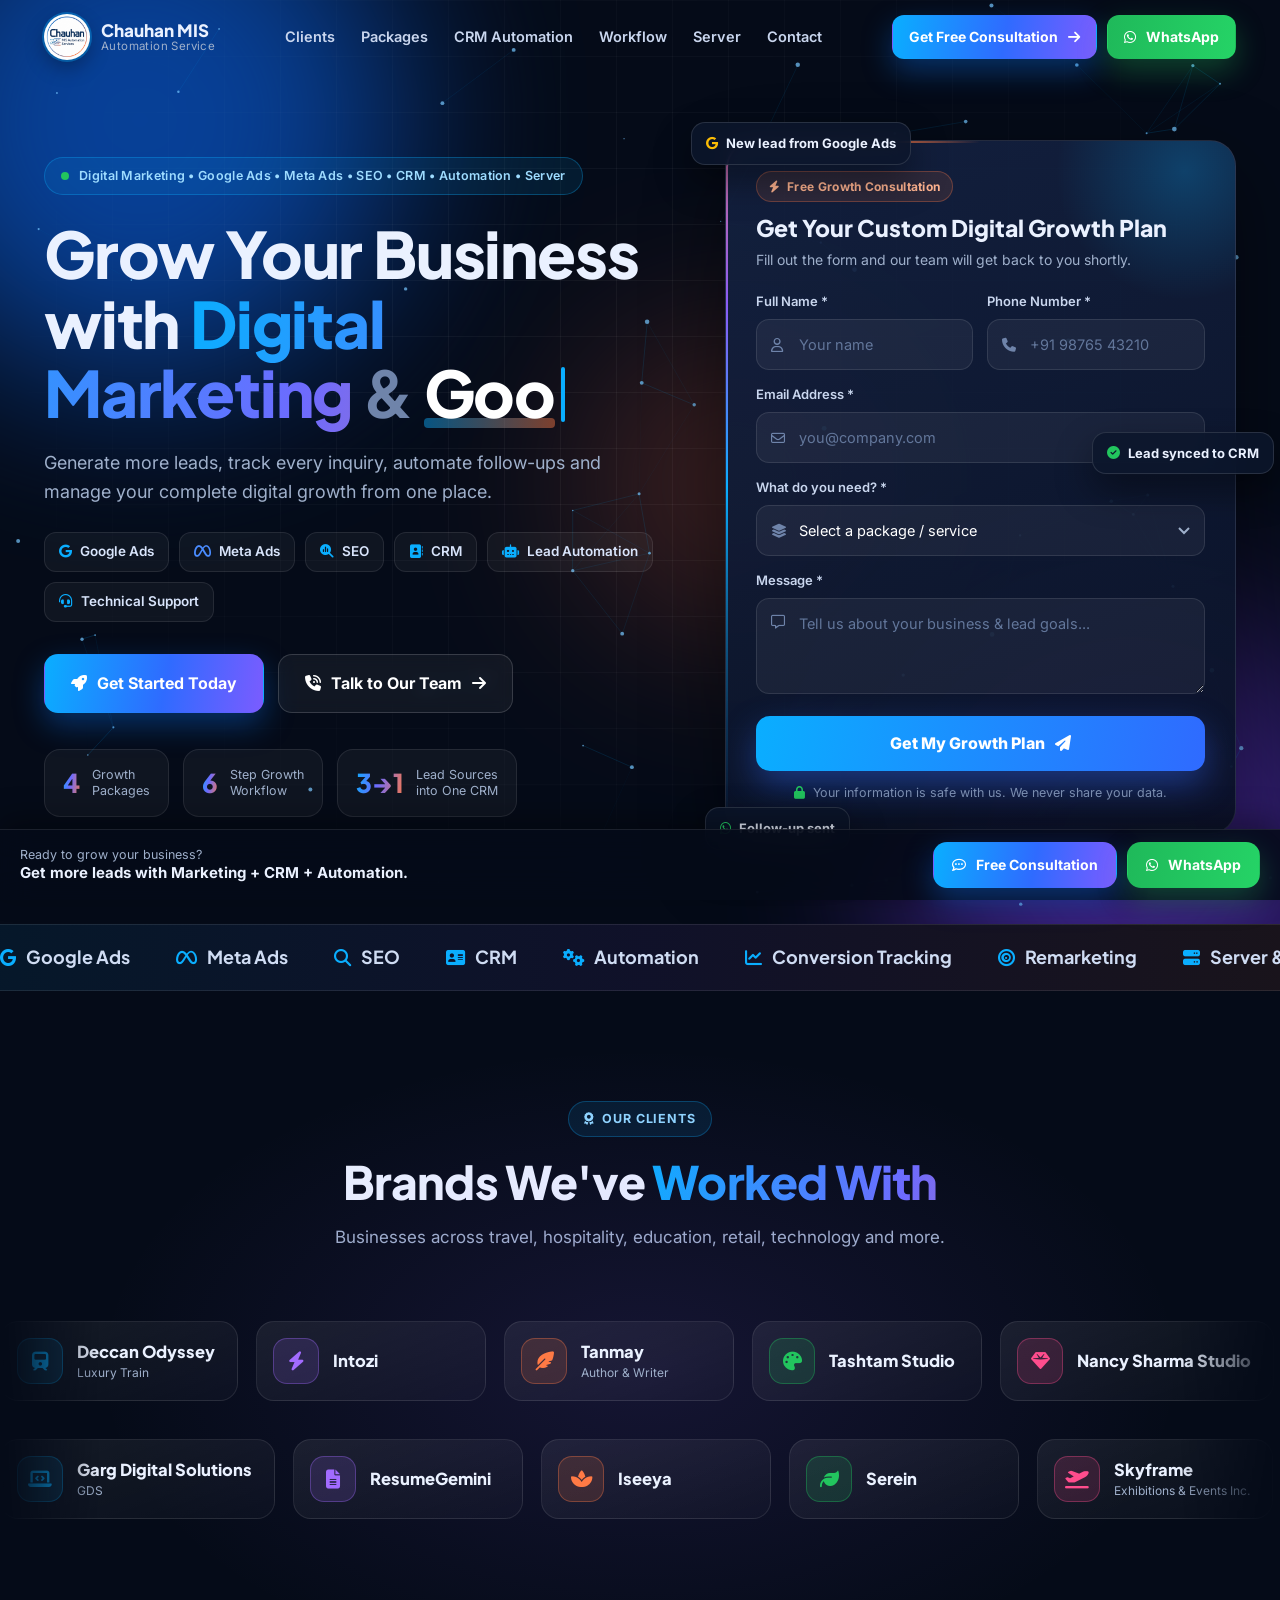
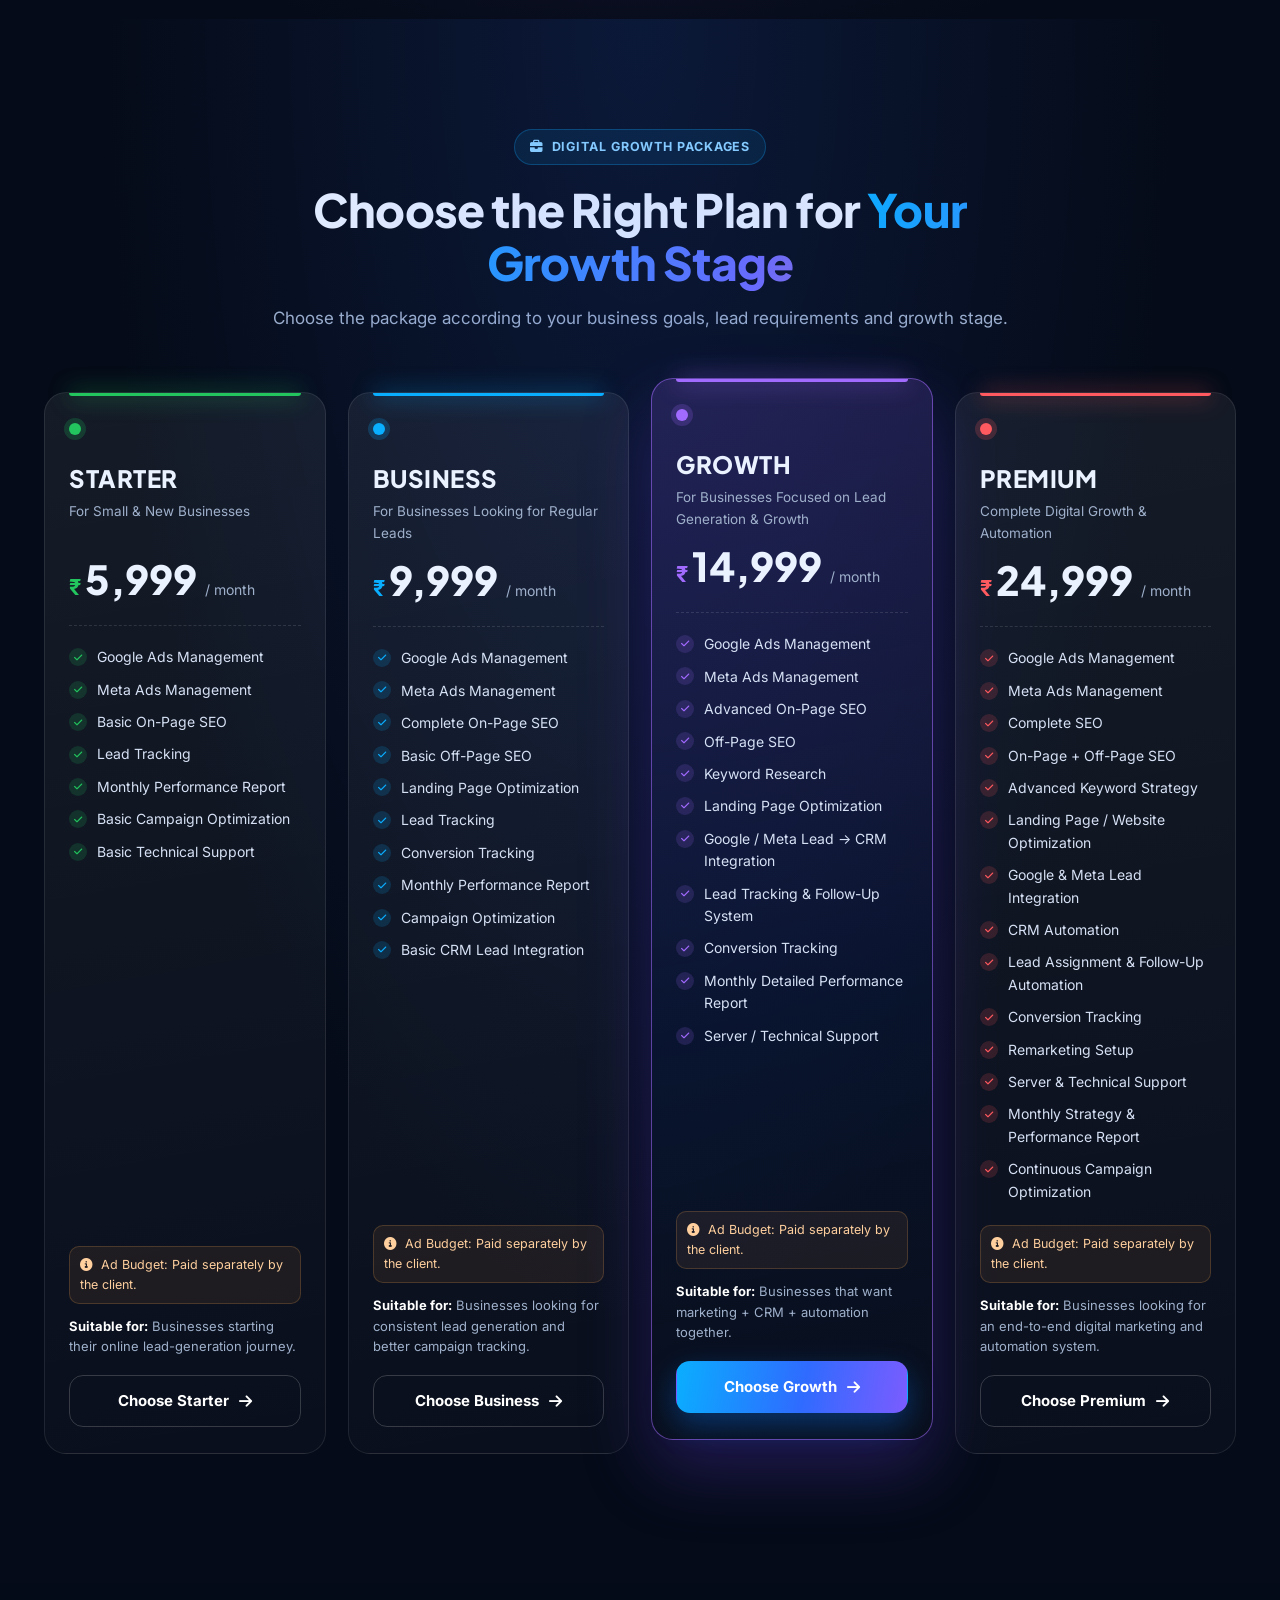
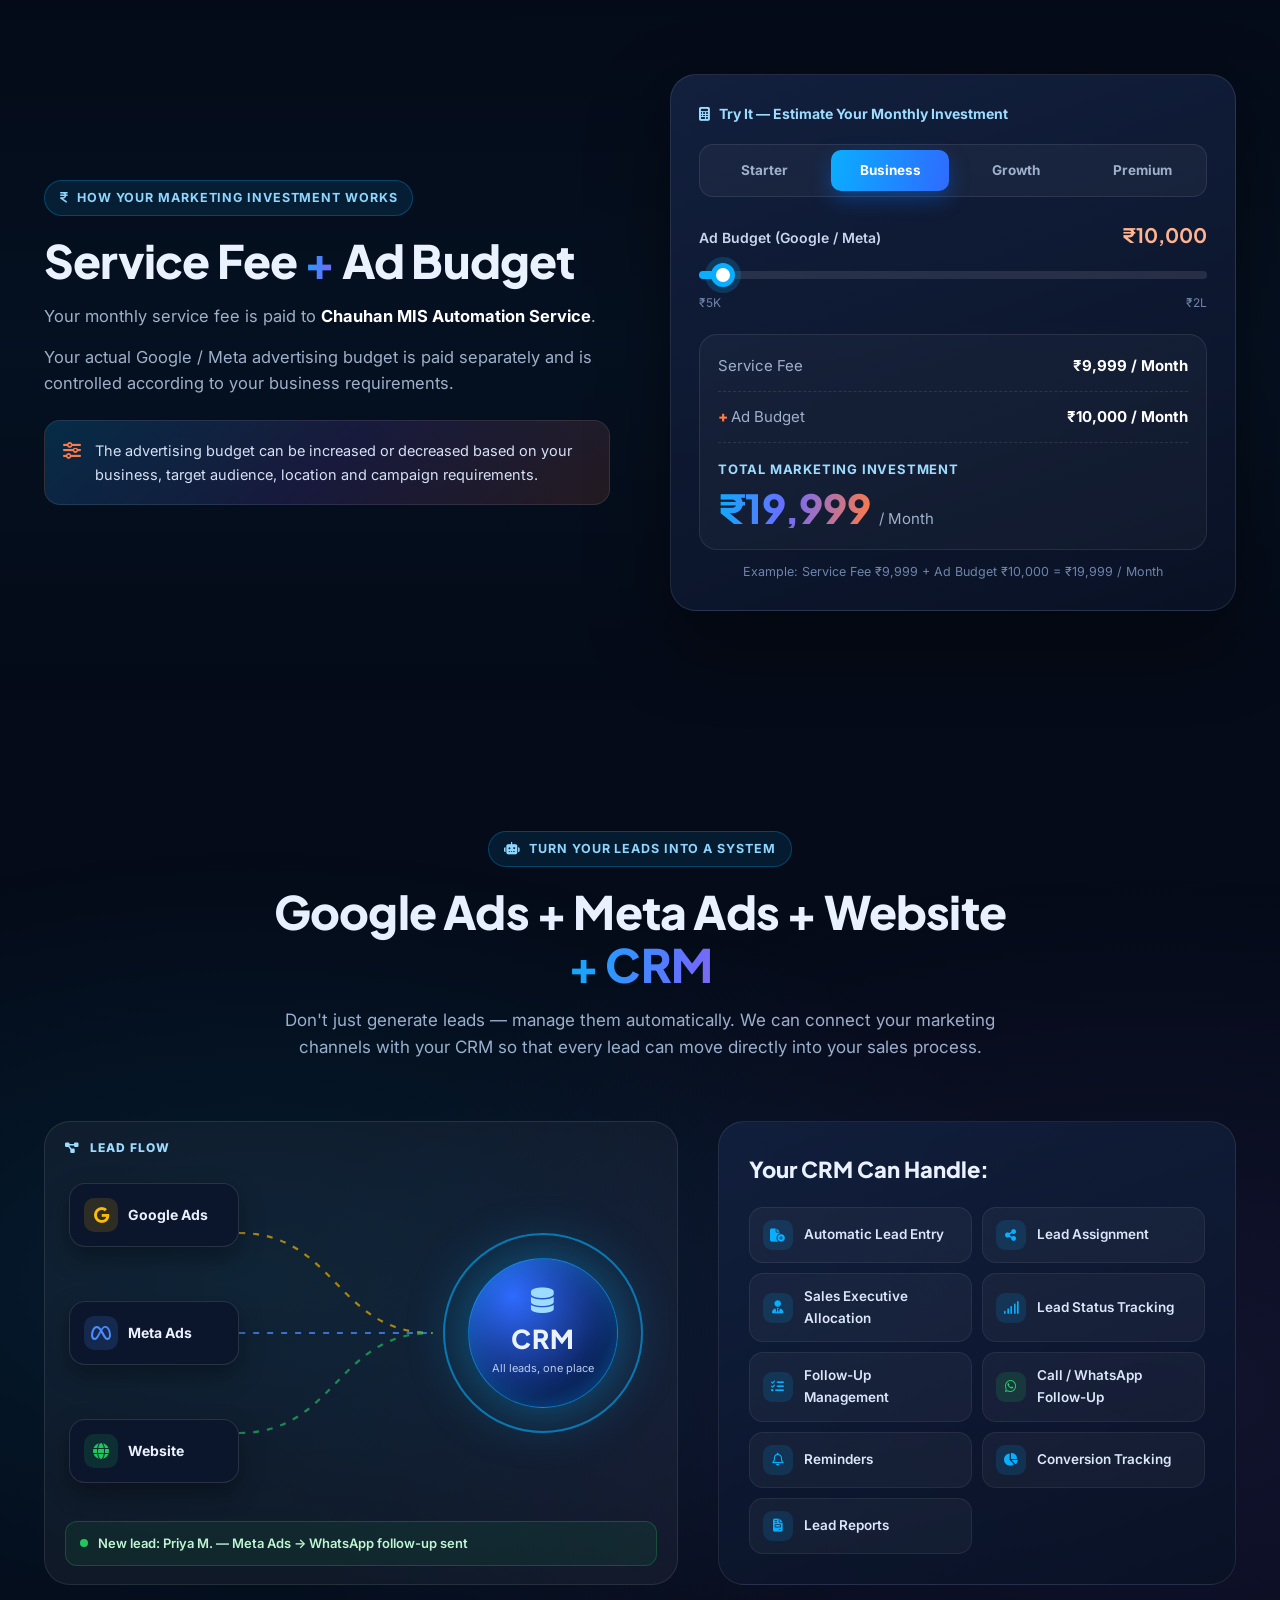
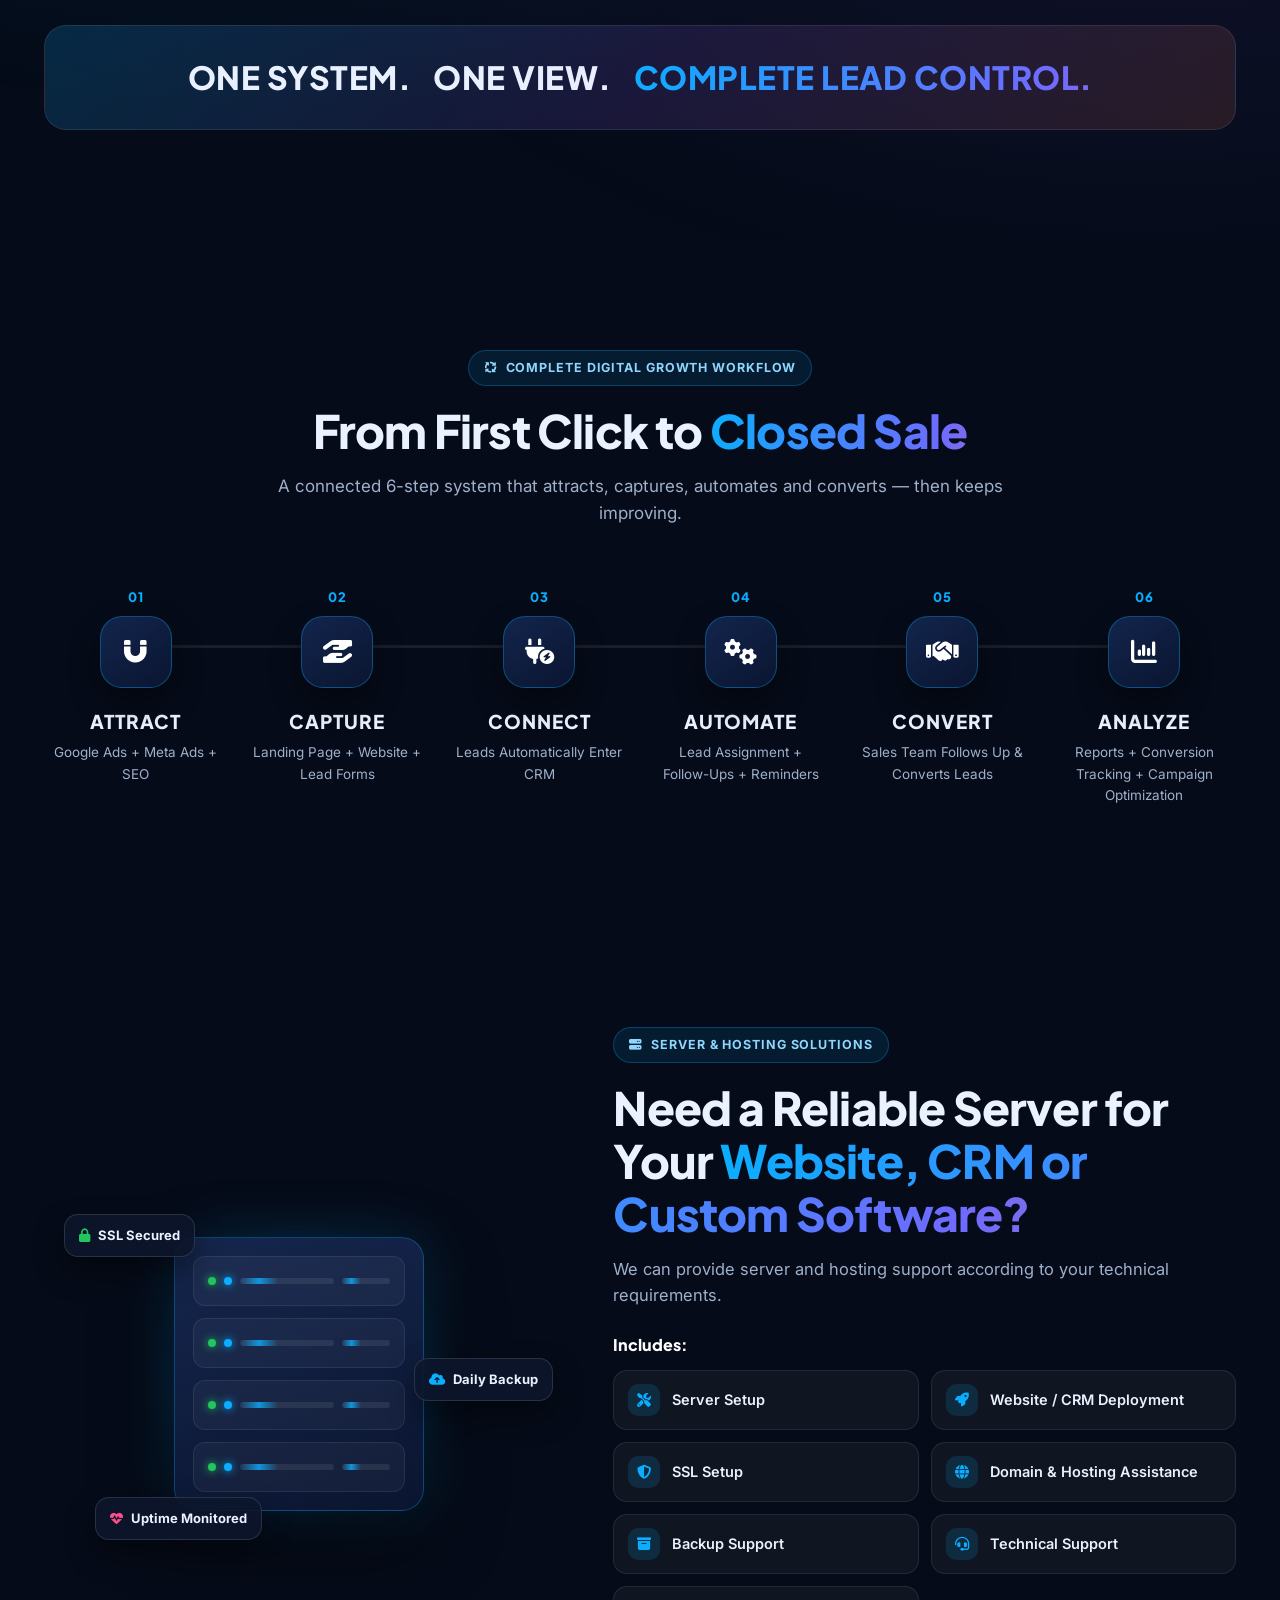
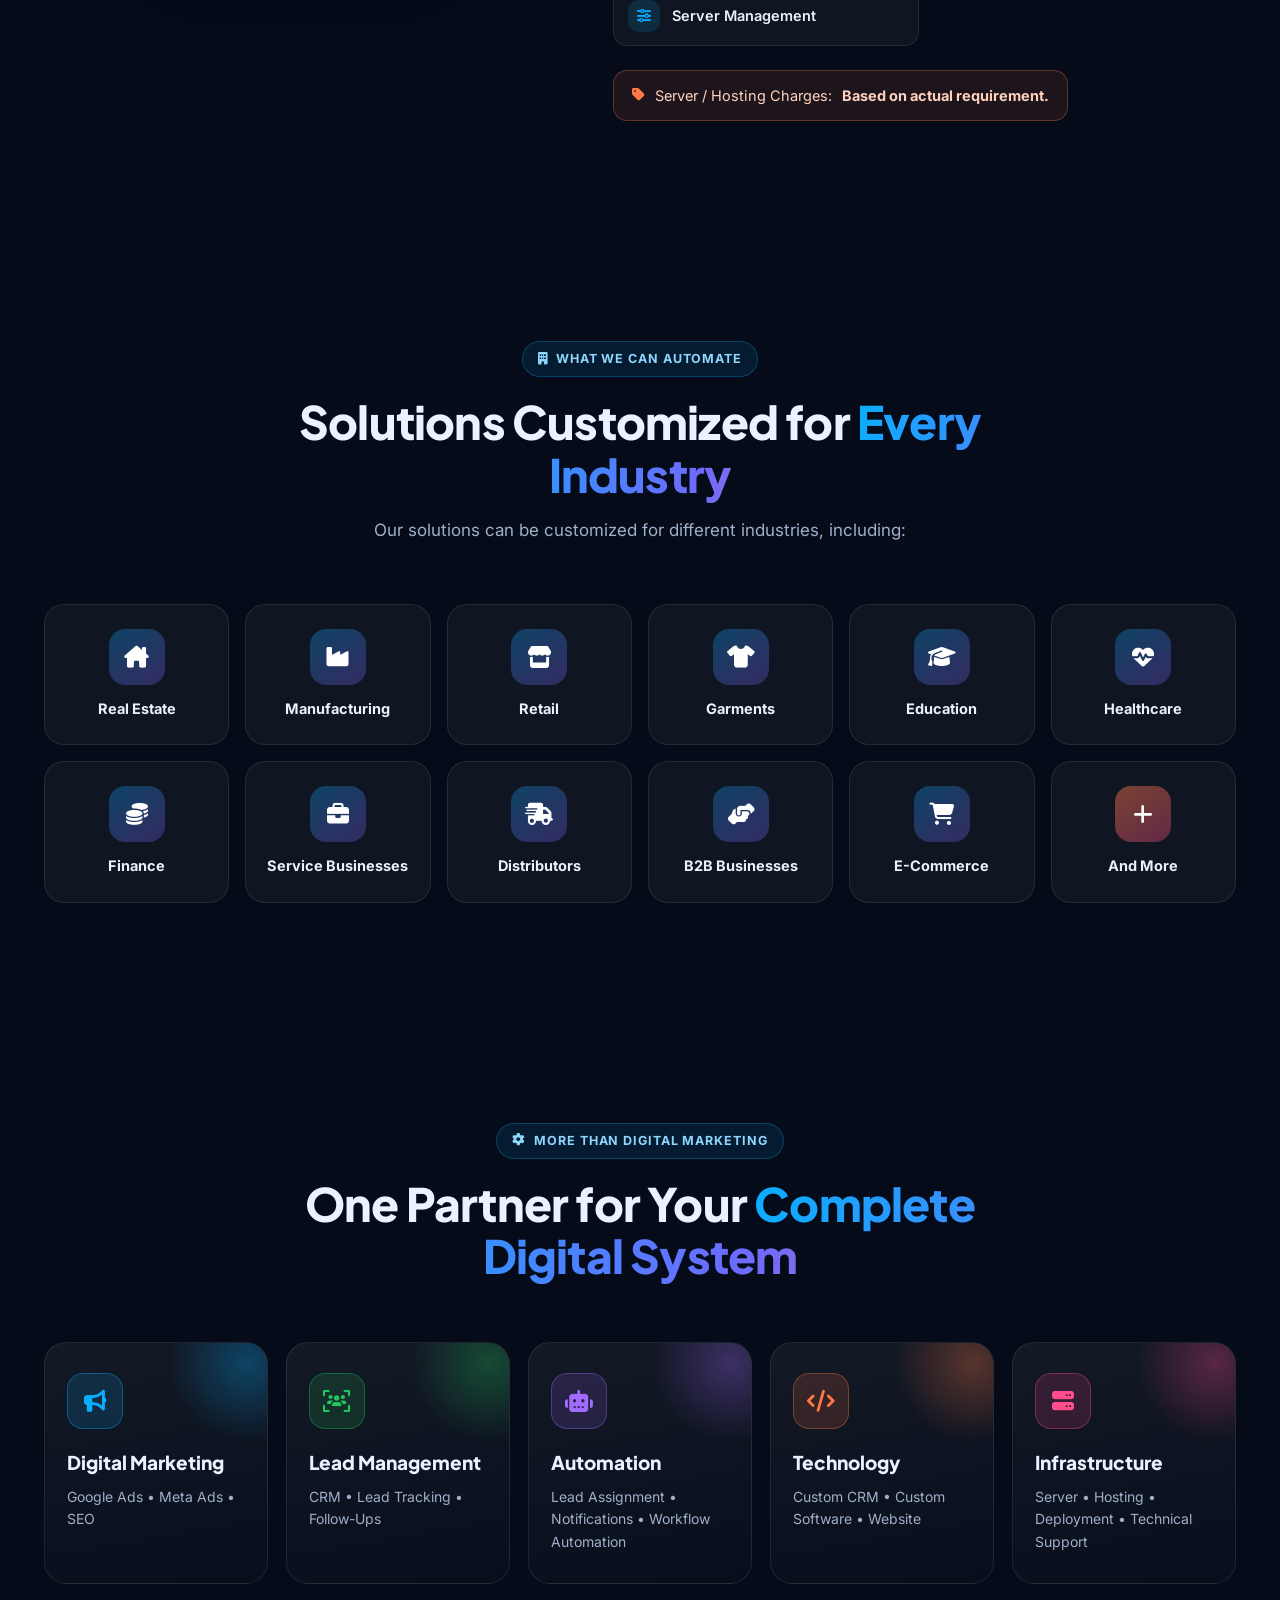
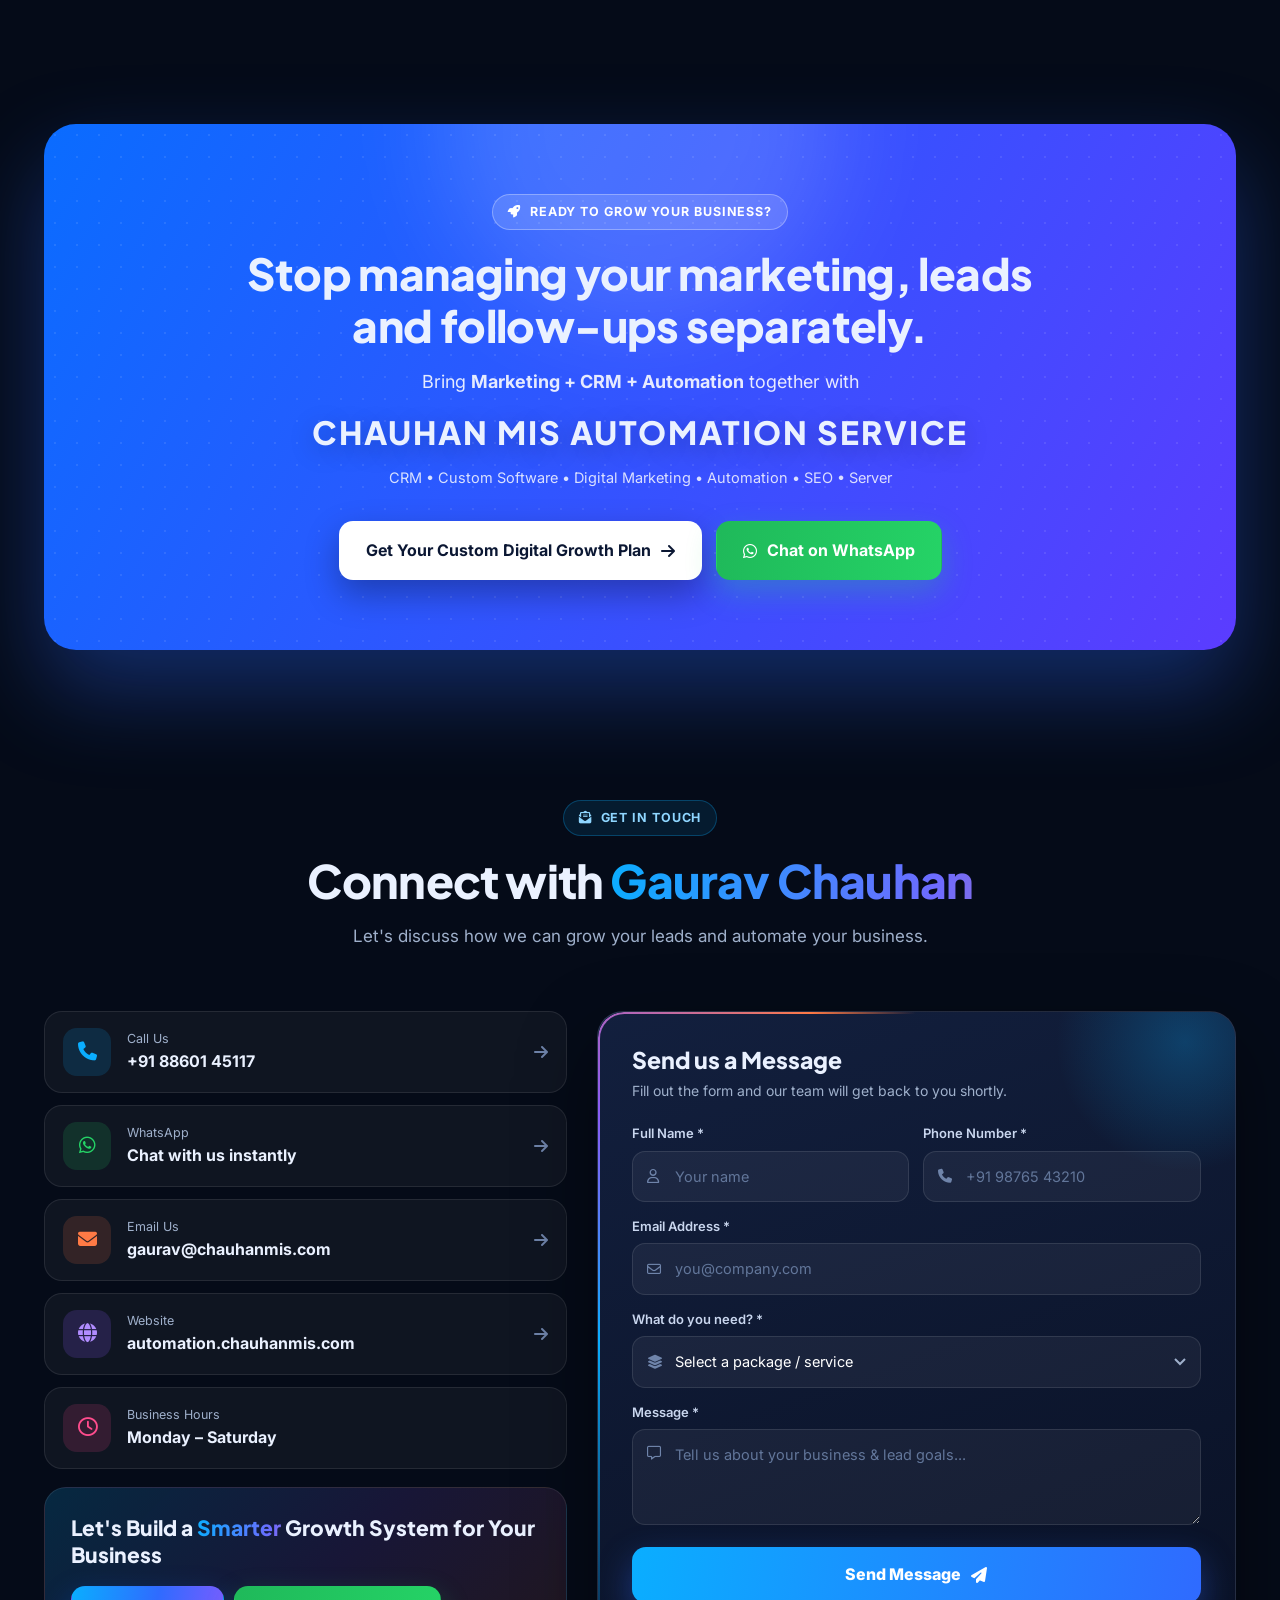
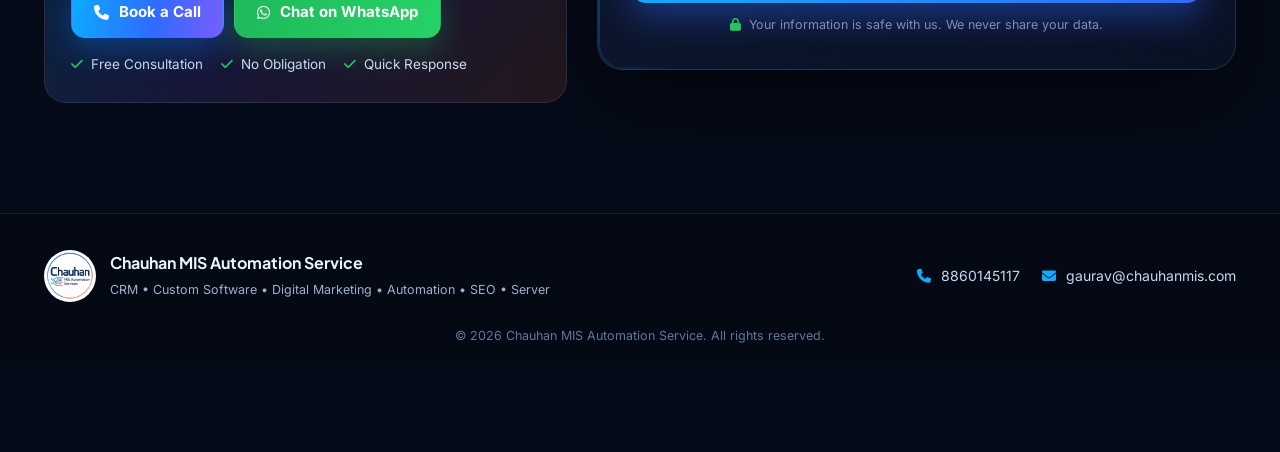
<file: index.html>
<!doctype html>
<html lang="en">
  <head>
    <!-- Google Tag Manager -->
    <script>(function(w,d,s,l,i){w[l]=w[l]||[];w[l].push({'gtm.start':
    new Date().getTime(),event:'gtm.js'});var f=d.getElementsByTagName(s)[0],
    j=d.createElement(s),dl=l!='dataLayer'?'&l='+l:'';j.async=true;j.src=
    'https://www.googletagmanager.com/gtm.js?id='+i+dl;f.parentNode.insertBefore(j,f);
    })(window,document,'script','dataLayer','GTM-P8LDNHGG');</script>
    <!-- End Google Tag Manager -->

    <meta charset="UTF-8" />
    <meta name="viewport" content="width=device-width, initial-scale=1.0" />
    <meta name="theme-color" content="#050b18" />

    <title>Chauhan MIS | Digital Marketing, Google Ads, Meta Ads, SEO & CRM Automation</title>
    <meta
      name="description"
      content="Generate more leads, track every inquiry, automate follow-ups and manage your complete digital growth from one place. Google Ads, Meta Ads, SEO, CRM & Lead Automation by Chauhan MIS Automation Service."
    />

    <!-- Open Graph / WhatsApp, Facebook, LinkedIn link preview -->
    <meta property="og:type" content="website" />
    <meta property="og:title" content="Chauhan MIS | Digital Marketing & Automation" />
    <meta
      property="og:description"
      content="Google Ads • Meta Ads • SEO • CRM • Lead Automation • Server. Grow your business with one digital growth partner."
    />
    <meta property="og:image" content="https://automation.chauhanmis.com/image/LOGO.jpeg" />
    <meta property="og:url" content="https://automation.chauhanmis.com/" />

    <meta name="twitter:card" content="summary_large_image" />
    <meta name="twitter:title" content="Chauhan MIS | Digital Marketing & Automation" />
    <meta
      name="twitter:description"
      content="Google Ads • Meta Ads • SEO • CRM • Lead Automation • Server. Grow your business with one digital growth partner."
    />
    <meta name="twitter:image" content="https://automation.chauhanmis.com/image/LOGO.jpeg" />

    <link rel="icon" type="image/jpeg" href="image/LOGO.jpeg" />

    <link rel="preconnect" href="https://fonts.googleapis.com" />
    <link rel="preconnect" href="https://fonts.gstatic.com" crossorigin />
    <link
      href="https://fonts.googleapis.com/css2?family=Inter:wght@400;500;600;700;800&family=Plus+Jakarta+Sans:wght@600;700;800&display=swap"
      rel="stylesheet"
    />
    <link
      rel="stylesheet"
      href="https://cdnjs.cloudflare.com/ajax/libs/font-awesome/6.5.2/css/all.min.css"
    />
    <link rel="stylesheet" href="style.css" />

    <!-- Meta Pixel Code -->
    <script>
    !function(f,b,e,v,n,t,s)
    {if(f.fbq)return;n=f.fbq=function(){n.callMethod?
    n.callMethod.apply(n,arguments):n.queue.push(arguments)};
    if(!f._fbq)f._fbq=n;n.push=n;n.loaded=!0;n.version='2.0';
    n.queue=[];t=b.createElement(e);t.async=!0;
    t.src=v;s=b.getElementsByTagName(e)[0];
    s.parentNode.insertBefore(t,s)}(window, document,'script',
    'https://connect.facebook.net/en_US/fbevents.js');
    fbq('init', '1109539471532996');
    fbq('track', 'PageView');
    </script>
    <noscript><img height="1" width="1" style="display:none"
    src="https://www.facebook.com/tr?id=1109539471532996&ev=PageView&noscript=1"
    /></noscript>
    <!-- End Meta Pixel Code -->
  </head>
  <body>
    <!-- Google Tag Manager (noscript) -->
    <noscript><iframe src="https://www.googletagmanager.com/ns.html?id=GTM-P8LDNHGG"
      height="0" width="0" style="display:none;visibility:hidden"></iframe></noscript>
    <!-- End Google Tag Manager (noscript) -->

    <div class="scroll-progress" id="scrollProgress"></div>

    <!-- ================= HEADER ================= -->
    <header class="dm-header" id="dmHeader">
      <div class="dm-container dm-header-inner">
        <a href="#top" class="dm-logo">
          <img src="image/LOGO.jpeg" alt="Chauhan MIS Automation Service" />
          <span class="dm-logo-text">
            <strong>Chauhan MIS</strong>
            <small>Automation Service</small>
          </span>
        </a>

        <nav class="dm-nav" id="dmNav">
          <a href="#brands">Clients</a>
          <a href="#packages">Packages</a>
          <a href="#crm">CRM Automation</a>
          <a href="#workflow">Workflow</a>
          <a href="#server">Server</a>
          <a href="#contact">Contact</a>
        </nav>

        <div class="dm-header-actions">
          <a href="#contact" class="dm-btn dm-btn-primary dm-btn-sm">
            Get Free Consultation <i class="fa-solid fa-arrow-right"></i>
          </a>
          <a
            href="https://wa.me/918860145117"
            target="_blank"
            rel="noopener"
            class="dm-btn dm-btn-wa dm-btn-sm"
            aria-label="Chat on WhatsApp"
          >
            <i class="fa-brands fa-whatsapp"></i><span class="hide-sm">WhatsApp</span>
          </a>
          <button class="dm-menu-btn" id="dmMenuBtn" aria-label="Open menu">
            <span></span><span></span><span></span>
          </button>
        </div>
      </div>
    </header>

    <!-- ================= HERO ================= -->
    <section class="dm-hero" id="top">
      <div class="dm-hero-bg">
        <div class="orb orb-1"></div>
        <div class="orb orb-2"></div>
        <div class="orb orb-3"></div>
        <div class="grid-lines"></div>
        <canvas id="heroParticles"></canvas>
      </div>

      <div class="dm-container dm-hero-grid">
        <!-- LEFT -->
        <div class="dm-hero-left">
          <div class="dm-pill reveal">
            <span class="pulse-dot"></span>
            Digital Marketing • Google Ads • Meta Ads • SEO • CRM • Automation • Server
          </div>

          <h1 class="dm-hero-title reveal" data-delay="1">
            Grow Your Business with
            <span class="grad-text">Digital Marketing</span>
            <span class="amp">&amp;</span>
            <span class="typewrap"><span class="typed" id="typedWord">Automation</span><span class="caret"></span></span>
          </h1>

          <p class="dm-hero-sub reveal" data-delay="2">
            Generate more leads, track every inquiry, automate follow-ups and manage your
            complete digital growth from one place.
          </p>

          <div class="dm-hero-chips reveal" data-delay="3">
            <span><i class="fa-brands fa-google"></i> Google Ads</span>
            <span><i class="fa-brands fa-meta"></i> Meta Ads</span>
            <span><i class="fa-solid fa-magnifying-glass-chart"></i> SEO</span>
            <span><i class="fa-solid fa-address-book"></i> CRM</span>
            <span><i class="fa-solid fa-robot"></i> Lead Automation</span>
            <span><i class="fa-solid fa-headset"></i> Technical Support</span>
          </div>

          <div class="dm-hero-buttons reveal" data-delay="4">
            <a href="#contact" class="dm-btn dm-btn-primary dm-btn-lg magnetic">
              <i class="fa-solid fa-rocket"></i> Get Started Today
            </a>
            <a href="tel:8860145117" class="dm-btn dm-btn-ghost dm-btn-lg">
              <i class="fa-solid fa-phone-volume"></i> Talk to Our Team
              <i class="fa-solid fa-arrow-right"></i>
            </a>
          </div>

          <div class="dm-hero-stats reveal" data-delay="5">
            <div class="stat">
              <strong>4</strong>
              <span>Growth<br />Packages</span>
            </div>
            <div class="stat">
              <strong>6</strong>
              <span>Step Growth<br />Workflow</span>
            </div>
            <div class="stat">
              <strong>3→1</strong>
              <span>Lead Sources<br />into One CRM</span>
            </div>
          </div>
        </div>

        <!-- RIGHT: FORM -->
        <div class="dm-hero-right reveal" data-delay="2">
          <div class="float-badge fb-1"><i class="fa-brands fa-google"></i> New lead from Google Ads</div>
          <div class="float-badge fb-2"><i class="fa-solid fa-circle-check"></i> Lead synced to CRM</div>
          <div class="float-badge fb-3"><i class="fa-brands fa-whatsapp"></i> Follow-up sent</div>

          <div class="dm-form-card hero-form">
            <div class="form-card-glow"></div>
            <div class="dm-form-head">
              <span class="form-kicker"><i class="fa-solid fa-bolt"></i> Free Growth Consultation</span>
              <h3>Get Your Custom Digital Growth Plan</h3>
              <p>Fill out the form and our team will get back to you shortly.</p>
            </div>

            <form id="heroContactForm" method="POST" novalidate>
              <input type="text" name="website" class="dm-honeypot" tabindex="-1" autocomplete="off" />
              <div class="dm-form-row">
                <div class="dm-field">
                  <label>Full Name *</label>
                  <div class="dm-input">
                    <i class="fa-regular fa-user"></i>
                    <input type="text" name="name" placeholder="Your name" required />
                  </div>
                </div>
                <div class="dm-field">
                  <label>Phone Number *</label>
                  <div class="dm-input">
                    <i class="fa-solid fa-phone"></i>
                    <input type="tel" name="phone" placeholder="+91 98765 43210" required />
                  </div>
                </div>
              </div>

              <div class="dm-field">
                <label>Email Address *</label>
                <div class="dm-input">
                  <i class="fa-regular fa-envelope"></i>
                  <input type="email" name="email" placeholder="you@company.com" required />
                </div>
              </div>

              <div class="dm-field">
                <label>What do you need? *</label>
                <div class="dm-input">
                  <i class="fa-solid fa-layer-group"></i>
                  <select name="service" required>
                    <option value="">Select a package / service</option>
                    <option value="Digital Marketing - Starter (₹5,999/month)">Starter Package — ₹5,999 / month</option>
                    <option value="Digital Marketing - Business (₹9,999/month)">Business Package — ₹9,999 / month</option>
                    <option value="Digital Marketing - Growth (₹14,999/month)">Growth Package — ₹14,999 / month</option>
                    <option value="Digital Marketing - Premium (₹24,999/month)">Premium Package — ₹24,999 / month</option>
                    <option value="Google Ads Management">Google Ads Management</option>
                    <option value="Meta Ads Management">Meta Ads Management</option>
                    <option value="SEO Services">SEO Services</option>
                    <option value="CRM & Lead Automation">CRM &amp; Lead Automation</option>
                    <option value="Server & Hosting Solutions">Server &amp; Hosting Solutions</option>
                    <option value="Other Requirement">Other Requirement</option>
                  </select>
                </div>
              </div>

              <div class="dm-field">
                <label>Message *</label>
                <div class="dm-input dm-input-area">
                  <i class="fa-regular fa-message"></i>
                  <textarea name="message" placeholder="Tell us about your business & lead goals..." required></textarea>
                </div>
              </div>

              <button type="submit" class="dm-submit">
                <span class="dm-submit-text">Get My Growth Plan</span>
                <i class="fa-solid fa-paper-plane"></i>
              </button>

              <div class="dm-form-status" id="heroFormStatus"></div>
              <div class="dm-form-safe">
                <i class="fa-solid fa-lock"></i> Your information is safe with us. We never share your data.
              </div>
            </form>
          </div>
        </div>
      </div>
    </section>

    <!-- ================= MARQUEE ================= -->
    <div class="dm-marquee" aria-hidden="true">
      <div class="marquee-track">
        <span><i class="fa-brands fa-google"></i> Google Ads</span>
        <span><i class="fa-brands fa-meta"></i> Meta Ads</span>
        <span><i class="fa-solid fa-magnifying-glass"></i> SEO</span>
        <span><i class="fa-solid fa-address-card"></i> CRM</span>
        <span><i class="fa-solid fa-gears"></i> Automation</span>
        <span><i class="fa-solid fa-chart-line"></i> Conversion Tracking</span>
        <span><i class="fa-solid fa-bullseye"></i> Remarketing</span>
        <span><i class="fa-solid fa-server"></i> Server &amp; Hosting</span>
        <span><i class="fa-brands fa-whatsapp"></i> WhatsApp Follow-Up</span>
        <span><i class="fa-solid fa-file-lines"></i> Landing Pages</span>
        <span><i class="fa-brands fa-google"></i> Google Ads</span>
        <span><i class="fa-brands fa-meta"></i> Meta Ads</span>
        <span><i class="fa-solid fa-magnifying-glass"></i> SEO</span>
        <span><i class="fa-solid fa-address-card"></i> CRM</span>
        <span><i class="fa-solid fa-gears"></i> Automation</span>
        <span><i class="fa-solid fa-chart-line"></i> Conversion Tracking</span>
        <span><i class="fa-solid fa-bullseye"></i> Remarketing</span>
        <span><i class="fa-solid fa-server"></i> Server &amp; Hosting</span>
        <span><i class="fa-brands fa-whatsapp"></i> WhatsApp Follow-Up</span>
        <span><i class="fa-solid fa-file-lines"></i> Landing Pages</span>
      </div>
    </div>

    <!-- ================= BRANDS WE'VE WORKED WITH ================= -->
    <section class="dm-section dm-brands" id="brands">
      <div class="dm-container">
        <div class="dm-heading reveal">
          <span class="dm-tag"><i class="fa-solid fa-award"></i> Our Clients</span>
          <h2>Brands We've <span class="grad-text">Worked With</span></h2>
          <p>Businesses across travel, hospitality, education, retail, technology and more.</p>
        </div>
      </div>
      <div class="brand-marquee reveal" data-delay="1">
        <div class="brand-row ">
          <div class="brand-track">
            <div class="brand c0"><span class="b-ic"><i class="fa-solid fa-train"></i></span><span class="b-txt"><strong>Deccan Odyssey</strong><small>Luxury Train</small></span></div>
            <div class="brand c1"><span class="b-ic"><i class="fa-solid fa-bolt"></i></span><span class="b-txt"><strong>Intozi</strong></span></div>
            <div class="brand c2"><span class="b-ic"><i class="fa-solid fa-feather-pointed"></i></span><span class="b-txt"><strong>Tanmay</strong><small>Author &amp; Writer</small></span></div>
            <div class="brand c3"><span class="b-ic"><i class="fa-solid fa-palette"></i></span><span class="b-txt"><strong>Tashtam Studio</strong></span></div>
            <div class="brand c4"><span class="b-ic"><i class="fa-solid fa-gem"></i></span><span class="b-txt"><strong>Nancy Sharma Studio</strong></span></div>
            <div class="brand c5"><span class="b-ic"><i class="fa-solid fa-crown"></i></span><span class="b-txt"><strong>Maharajas' Express</strong></span></div>
            <div class="brand c0"><span class="b-ic"><i class="fa-solid fa-hotel"></i></span><span class="b-txt"><strong>IndiStar</strong><small>Hotel Solutions</small></span></div>
            <div class="brand c1"><span class="b-ic"><i class="fa-solid fa-square-root-variable"></i></span><span class="b-txt"><strong>Mathematical Space</strong><small>By Neha Upadhyay</small></span></div>
            <div class="brand c2"><span class="b-ic"><i class="fa-solid fa-bullhorn"></i></span><span class="b-txt"><strong>Veenavani Digital</strong></span></div>
            <div class="brand c3"><span class="b-ic"><i class="fa-solid fa-shield-halved"></i></span><span class="b-txt"><strong>iLive</strong><small>Security Solutions</small></span></div>
            <div class="brand c4"><span class="b-ic"><i class="fa-solid fa-circle-nodes"></i></span><span class="b-txt"><strong>Neyo</strong></span></div>
            <div class="brand c5"><span class="b-ic"><i class="fa-solid fa-coins"></i></span><span class="b-txt"><strong>Kaaf</strong></span></div>
            <!-- duplicate for seamless loop -->
            <div aria-hidden="true" class="brand c0"><span class="b-ic"><i class="fa-solid fa-train"></i></span><span class="b-txt"><strong>Deccan Odyssey</strong><small>Luxury Train</small></span></div>
            <div aria-hidden="true" class="brand c1"><span class="b-ic"><i class="fa-solid fa-bolt"></i></span><span class="b-txt"><strong>Intozi</strong></span></div>
            <div aria-hidden="true" class="brand c2"><span class="b-ic"><i class="fa-solid fa-feather-pointed"></i></span><span class="b-txt"><strong>Tanmay</strong><small>Author &amp; Writer</small></span></div>
            <div aria-hidden="true" class="brand c3"><span class="b-ic"><i class="fa-solid fa-palette"></i></span><span class="b-txt"><strong>Tashtam Studio</strong></span></div>
            <div aria-hidden="true" class="brand c4"><span class="b-ic"><i class="fa-solid fa-gem"></i></span><span class="b-txt"><strong>Nancy Sharma Studio</strong></span></div>
            <div aria-hidden="true" class="brand c5"><span class="b-ic"><i class="fa-solid fa-crown"></i></span><span class="b-txt"><strong>Maharajas' Express</strong></span></div>
            <div aria-hidden="true" class="brand c0"><span class="b-ic"><i class="fa-solid fa-hotel"></i></span><span class="b-txt"><strong>IndiStar</strong><small>Hotel Solutions</small></span></div>
            <div aria-hidden="true" class="brand c1"><span class="b-ic"><i class="fa-solid fa-square-root-variable"></i></span><span class="b-txt"><strong>Mathematical Space</strong><small>By Neha Upadhyay</small></span></div>
            <div aria-hidden="true" class="brand c2"><span class="b-ic"><i class="fa-solid fa-bullhorn"></i></span><span class="b-txt"><strong>Veenavani Digital</strong></span></div>
            <div aria-hidden="true" class="brand c3"><span class="b-ic"><i class="fa-solid fa-shield-halved"></i></span><span class="b-txt"><strong>iLive</strong><small>Security Solutions</small></span></div>
            <div aria-hidden="true" class="brand c4"><span class="b-ic"><i class="fa-solid fa-circle-nodes"></i></span><span class="b-txt"><strong>Neyo</strong></span></div>
            <div aria-hidden="true" class="brand c5"><span class="b-ic"><i class="fa-solid fa-coins"></i></span><span class="b-txt"><strong>Kaaf</strong></span></div>
          </div>
        </div>
        <div class="brand-row rev">
          <div class="brand-track">
            <div class="brand c0"><span class="b-ic"><i class="fa-solid fa-laptop-code"></i></span><span class="b-txt"><strong>Garg Digital Solutions</strong><small>GDS</small></span></div>
            <div class="brand c1"><span class="b-ic"><i class="fa-solid fa-file-lines"></i></span><span class="b-txt"><strong>ResumeGemini</strong></span></div>
            <div class="brand c2"><span class="b-ic"><i class="fa-solid fa-spa"></i></span><span class="b-txt"><strong>Iseeya</strong></span></div>
            <div class="brand c3"><span class="b-ic"><i class="fa-solid fa-leaf"></i></span><span class="b-txt"><strong>Serein</strong></span></div>
            <div class="brand c4"><span class="b-ic"><i class="fa-solid fa-plane-departure"></i></span><span class="b-txt"><strong>Skyframe</strong><small>Exhibitions &amp; Events Inc.</small></span></div>
            <div class="brand c5"><span class="b-ic"><i class="fa-solid fa-handshake"></i></span><span class="b-txt"><strong>Aspen</strong></span></div>
            <div class="brand c0"><span class="b-ic"><i class="fa-solid fa-house-chimney"></i></span><span class="b-txt"><strong>Homify Stays</strong></span></div>
            <div class="brand c1"><span class="b-ic"><i class="fa-solid fa-bag-shopping"></i></span><span class="b-txt"><strong>Rubela Store</strong></span></div>
            <div class="brand c2"><span class="b-ic"><i class="fa-solid fa-om"></i></span><span class="b-txt"><strong>Swastik Pooja</strong></span></div>
            <div class="brand c3"><span class="b-ic"><i class="fa-solid fa-graduation-cap"></i></span><span class="b-txt"><strong>Daanveer Karan</strong><small>Institute of Education &amp; Technology</small></span></div>
            <div class="brand c4"><span class="b-ic"><i class="fa-solid fa-plane"></i></span><span class="b-txt"><strong>Aviacom</strong><small>Aviation Explorer</small></span></div>
            <div class="brand c5"><span class="b-ic"><i class="fa-solid fa-wine-glass"></i></span><span class="b-txt"><strong>All Seasons</strong></span></div>
            <!-- duplicate for seamless loop -->
            <div aria-hidden="true" class="brand c0"><span class="b-ic"><i class="fa-solid fa-laptop-code"></i></span><span class="b-txt"><strong>Garg Digital Solutions</strong><small>GDS</small></span></div>
            <div aria-hidden="true" class="brand c1"><span class="b-ic"><i class="fa-solid fa-file-lines"></i></span><span class="b-txt"><strong>ResumeGemini</strong></span></div>
            <div aria-hidden="true" class="brand c2"><span class="b-ic"><i class="fa-solid fa-spa"></i></span><span class="b-txt"><strong>Iseeya</strong></span></div>
            <div aria-hidden="true" class="brand c3"><span class="b-ic"><i class="fa-solid fa-leaf"></i></span><span class="b-txt"><strong>Serein</strong></span></div>
            <div aria-hidden="true" class="brand c4"><span class="b-ic"><i class="fa-solid fa-plane-departure"></i></span><span class="b-txt"><strong>Skyframe</strong><small>Exhibitions &amp; Events Inc.</small></span></div>
            <div aria-hidden="true" class="brand c5"><span class="b-ic"><i class="fa-solid fa-handshake"></i></span><span class="b-txt"><strong>Aspen</strong></span></div>
            <div aria-hidden="true" class="brand c0"><span class="b-ic"><i class="fa-solid fa-house-chimney"></i></span><span class="b-txt"><strong>Homify Stays</strong></span></div>
            <div aria-hidden="true" class="brand c1"><span class="b-ic"><i class="fa-solid fa-bag-shopping"></i></span><span class="b-txt"><strong>Rubela Store</strong></span></div>
            <div aria-hidden="true" class="brand c2"><span class="b-ic"><i class="fa-solid fa-om"></i></span><span class="b-txt"><strong>Swastik Pooja</strong></span></div>
            <div aria-hidden="true" class="brand c3"><span class="b-ic"><i class="fa-solid fa-graduation-cap"></i></span><span class="b-txt"><strong>Daanveer Karan</strong><small>Institute of Education &amp; Technology</small></span></div>
            <div aria-hidden="true" class="brand c4"><span class="b-ic"><i class="fa-solid fa-plane"></i></span><span class="b-txt"><strong>Aviacom</strong><small>Aviation Explorer</small></span></div>
            <div aria-hidden="true" class="brand c5"><span class="b-ic"><i class="fa-solid fa-wine-glass"></i></span><span class="b-txt"><strong>All Seasons</strong></span></div>
          </div>
        </div>
      </div>
    </section>

    <!-- ================= PACKAGES ================= -->
    <section class="dm-section" id="packages">
      <div class="dm-container">
        <div class="dm-heading reveal">
          <span class="dm-tag"><i class="fa-solid fa-briefcase"></i> Digital Growth Packages</span>
          <h2>Choose the Right Plan for <span class="grad-text">Your Growth Stage</span></h2>
          <p>Choose the package according to your business goals, lead requirements and growth stage.</p>
        </div>

        <div class="pricing-grid">
          <!-- STARTER -->
          <article class="price-card c-green reveal tilt" data-delay="1">
            <div class="pc-top">
              <span class="pc-dot"></span>
              <h3>Starter</h3>
              <p class="pc-for">For Small &amp; New Businesses</p>
              <div class="pc-price"><span class="cur">₹</span><strong>5,999</strong><span class="per">/ month</span></div>
            </div>
            <ul class="pc-list">
              <li>Google Ads Management</li>
              <li>Meta Ads Management</li>
              <li>Basic On-Page SEO</li>
              <li>Lead Tracking</li>
              <li>Monthly Performance Report</li>
              <li>Basic Campaign Optimization</li>
              <li>Basic Technical Support</li>
            </ul>
            <div class="pc-foot">
              <p class="pc-budget"><i class="fa-solid fa-circle-info"></i> Ad Budget: Paid separately by the client.</p>
              <p class="pc-suit"><strong>Suitable for:</strong> Businesses starting their online lead-generation journey.</p>
              <a href="#contact" class="dm-btn dm-btn-outline pc-btn" data-plan="Digital Marketing - Starter (₹5,999/month)">Choose Starter <i class="fa-solid fa-arrow-right"></i></a>
            </div>
          </article>

          <!-- BUSINESS -->
          <article class="price-card c-blue reveal tilt" data-delay="2">
            <div class="pc-top">
              <span class="pc-dot"></span>
              <h3>Business</h3>
              <p class="pc-for">For Businesses Looking for Regular Leads</p>
              <div class="pc-price"><span class="cur">₹</span><strong>9,999</strong><span class="per">/ month</span></div>
            </div>
            <ul class="pc-list">
              <li>Google Ads Management</li>
              <li>Meta Ads Management</li>
              <li>Complete On-Page SEO</li>
              <li>Basic Off-Page SEO</li>
              <li>Landing Page Optimization</li>
              <li>Lead Tracking</li>
              <li>Conversion Tracking</li>
              <li>Monthly Performance Report</li>
              <li>Campaign Optimization</li>
              <li>Basic CRM Lead Integration</li>
            </ul>
            <div class="pc-foot">
              <p class="pc-budget"><i class="fa-solid fa-circle-info"></i> Ad Budget: Paid separately by the client.</p>
              <p class="pc-suit"><strong>Suitable for:</strong> Businesses looking for consistent lead generation and better campaign tracking.</p>
              <a href="#contact" class="dm-btn dm-btn-outline pc-btn" data-plan="Digital Marketing - Business (₹9,999/month)">Choose Business <i class="fa-solid fa-arrow-right"></i></a>
            </div>
          </article>

          <!-- GROWTH -->
          <article class="price-card c-purple featured reveal tilt" data-delay="3">
            <div class="pc-ribbon"><i class="fa-solid fa-star"></i> Most Popular</div>
            <div class="pc-top">
              <span class="pc-dot"></span>
              <h3>Growth</h3>
              <p class="pc-for">For Businesses Focused on Lead Generation &amp; Growth</p>
              <div class="pc-price"><span class="cur">₹</span><strong>14,999</strong><span class="per">/ month</span></div>
            </div>
            <ul class="pc-list">
              <li>Google Ads Management</li>
              <li>Meta Ads Management</li>
              <li>Advanced On-Page SEO</li>
              <li>Off-Page SEO</li>
              <li>Keyword Research</li>
              <li>Landing Page Optimization</li>
              <li>Google / Meta Lead → CRM Integration</li>
              <li>Lead Tracking &amp; Follow-Up System</li>
              <li>Conversion Tracking</li>
              <li>Monthly Detailed Performance Report</li>
              <li>Server / Technical Support</li>
            </ul>
            <div class="pc-foot">
              <p class="pc-budget"><i class="fa-solid fa-circle-info"></i> Ad Budget: Paid separately by the client.</p>
              <p class="pc-suit"><strong>Suitable for:</strong> Businesses that want marketing + CRM + automation together.</p>
              <a href="#contact" class="dm-btn dm-btn-primary pc-btn" data-plan="Digital Marketing - Growth (₹14,999/month)">Choose Growth <i class="fa-solid fa-arrow-right"></i></a>
            </div>
          </article>

          <!-- PREMIUM -->
          <article class="price-card c-red reveal tilt" data-delay="4">
            <div class="pc-top">
              <span class="pc-dot"></span>
              <h3>Premium</h3>
              <p class="pc-for">Complete Digital Growth &amp; Automation</p>
              <div class="pc-price"><span class="cur">₹</span><strong>24,999</strong><span class="per">/ month</span></div>
            </div>
            <ul class="pc-list">
              <li>Google Ads Management</li>
              <li>Meta Ads Management</li>
              <li>Complete SEO</li>
              <li>On-Page + Off-Page SEO</li>
              <li>Advanced Keyword Strategy</li>
              <li>Landing Page / Website Optimization</li>
              <li>Google &amp; Meta Lead Integration</li>
              <li>CRM Automation</li>
              <li>Lead Assignment &amp; Follow-Up Automation</li>
              <li>Conversion Tracking</li>
              <li>Remarketing Setup</li>
              <li>Server &amp; Technical Support</li>
              <li>Monthly Strategy &amp; Performance Report</li>
              <li>Continuous Campaign Optimization</li>
            </ul>
            <div class="pc-foot">
              <p class="pc-budget"><i class="fa-solid fa-circle-info"></i> Ad Budget: Paid separately by the client.</p>
              <p class="pc-suit"><strong>Suitable for:</strong> Businesses looking for an end-to-end digital marketing and automation system.</p>
              <a href="#contact" class="dm-btn dm-btn-outline pc-btn" data-plan="Digital Marketing - Premium (₹24,999/month)">Choose Premium <i class="fa-solid fa-arrow-right"></i></a>
            </div>
          </article>
        </div>
      </div>
    </section>

    <!-- ================= INVESTMENT ================= -->
    <section class="dm-section dm-invest" id="investment">
      <div class="dm-container invest-grid">
        <div class="invest-left reveal">
          <span class="dm-tag"><i class="fa-solid fa-indian-rupee-sign"></i> How Your Marketing Investment Works</span>
          <h2>Service Fee <span class="grad-text">+</span> Ad Budget</h2>
          <p>
            Your monthly service fee is paid to <strong>Chauhan MIS Automation Service</strong>.
          </p>
          <p>
            Your actual Google / Meta advertising budget is paid separately and is controlled
            according to your business requirements.
          </p>
          <div class="invest-note">
            <i class="fa-solid fa-sliders"></i>
            <span>The advertising budget can be increased or decreased based on your business, target audience, location and campaign requirements.</span>
          </div>
        </div>

        <div class="invest-calc reveal" data-delay="2">
          <div class="calc-head">
            <span><i class="fa-solid fa-calculator"></i> Try It — Estimate Your Monthly Investment</span>
          </div>

          <div class="calc-plans" role="radiogroup" aria-label="Choose a package">
            <button type="button" data-fee="5999">Starter</button>
            <button type="button" data-fee="9999" class="active">Business</button>
            <button type="button" data-fee="14999">Growth</button>
            <button type="button" data-fee="24999">Premium</button>
          </div>

          <div class="calc-slider">
            <div class="calc-slider-top">
              <label for="adBudget">Ad Budget (Google / Meta)</label>
              <strong id="adBudgetVal">₹10,000</strong>
            </div>
            <input type="range" id="adBudget" min="5000" max="200000" step="1000" value="10000" />
            <div class="calc-range-labels"><span>₹5K</span><span>₹2L</span></div>
          </div>

          <div class="calc-rows">
            <div class="calc-row"><span>Service Fee</span><strong id="calcFee">₹9,999 / Month</strong></div>
            <div class="calc-row plus"><span>Ad Budget</span><strong id="calcAd">₹10,000 / Month</strong></div>
            <div class="calc-total">
              <span>Total Marketing Investment</span>
              <strong id="calcTotal">₹19,999</strong>
              <small>/ Month</small>
            </div>
          </div>
          <p class="calc-foot">Example: Service Fee ₹9,999 + Ad Budget ₹10,000 = ₹19,999 / Month</p>
        </div>
      </div>
    </section>

    <!-- ================= CRM LEAD SYSTEM ================= -->
    <section class="dm-section dm-crm" id="crm">
      <div class="dm-container">
        <div class="dm-heading reveal">
          <span class="dm-tag"><i class="fa-solid fa-robot"></i> Turn Your Leads Into a System</span>
          <h2>Google Ads + Meta Ads + Website <span class="grad-text">+ CRM</span></h2>
          <p>
            Don't just generate leads — manage them automatically. We can connect your marketing
            channels with your CRM so that every lead can move directly into your sales process.
          </p>
        </div>

        <div class="crm-grid">
          <!-- FLOW DIAGRAM -->
          <div class="crm-flow reveal" data-delay="1">
            <span class="flow-label"><i class="fa-solid fa-diagram-project"></i> Lead Flow</span>
            <div class="flow-sources">
              <div class="flow-src src-google"><i class="fa-brands fa-google"></i><span>Google Ads</span></div>
              <div class="flow-src src-meta"><i class="fa-brands fa-meta"></i><span>Meta Ads</span></div>
              <div class="flow-src src-web"><i class="fa-solid fa-globe"></i><span>Website</span></div>
            </div>

            <svg class="flow-lines" viewBox="0 0 200 300" preserveAspectRatio="none" aria-hidden="true">
              <path class="fl fl-1" d="M0,50 C100,50 100,150 200,150" />
              <path class="fl fl-2" d="M0,150 C100,150 100,150 200,150" />
              <path class="fl fl-3" d="M0,250 C100,250 100,150 200,150" />
            </svg>

            <div class="flow-hub">
              <div class="hub-ring"></div>
              <div class="hub-ring r2"></div>
              <div class="hub-core">
                <i class="fa-solid fa-database"></i>
                <strong>CRM</strong>
                <small>All leads, one place</small>
              </div>
            </div>

            <div class="flow-ticker" id="leadTicker">
              <span class="lt-dot"></span>
              <span id="leadTickerText">New lead: Rahul S. — Google Ads → Assigned to Sales Exec 1</span>
            </div>
          </div>

          <!-- CAPABILITIES -->
          <div class="crm-caps reveal" data-delay="2">
            <h3>Your CRM Can Handle:</h3>
            <div class="caps-grid">
              <div class="cap"><i class="fa-solid fa-file-circle-plus"></i>Automatic Lead Entry</div>
              <div class="cap"><i class="fa-solid fa-share-nodes"></i>Lead Assignment</div>
              <div class="cap"><i class="fa-solid fa-user-tie"></i>Sales Executive Allocation</div>
              <div class="cap"><i class="fa-solid fa-signal"></i>Lead Status Tracking</div>
              <div class="cap"><i class="fa-solid fa-list-check"></i>Follow-Up Management</div>
              <div class="cap"><i class="fa-brands fa-whatsapp"></i>Call / WhatsApp Follow-Up</div>
              <div class="cap"><i class="fa-regular fa-bell"></i>Reminders</div>
              <div class="cap"><i class="fa-solid fa-chart-pie"></i>Conversion Tracking</div>
              <div class="cap"><i class="fa-solid fa-file-invoice"></i>Lead Reports</div>
            </div>
          </div>
        </div>

        <div class="crm-banner reveal">
          <span>ONE SYSTEM.</span>
          <span>ONE VIEW.</span>
          <span class="grad-text">COMPLETE LEAD CONTROL.</span>
        </div>
      </div>
    </section>

    <!-- ================= WORKFLOW ================= -->
    <section class="dm-section" id="workflow">
      <div class="dm-container">
        <div class="dm-heading reveal">
          <span class="dm-tag"><i class="fa-solid fa-arrows-spin"></i> Complete Digital Growth Workflow</span>
          <h2>From First Click to <span class="grad-text">Closed Sale</span></h2>
          <p>A connected 6-step system that attracts, captures, automates and converts — then keeps improving.</p>
        </div>

        <div class="workflow" id="workflowTrack">
          <div class="wf-line"><div class="wf-line-fill" id="wfFill"></div></div>

          <div class="wf-step reveal" data-delay="1">
            <div class="wf-num">01</div>
            <div class="wf-icon"><i class="fa-solid fa-magnet"></i></div>
            <h4>Attract</h4>
            <p>Google Ads + Meta Ads + SEO</p>
          </div>
          <div class="wf-step reveal" data-delay="2">
            <div class="wf-num">02</div>
            <div class="wf-icon"><i class="fa-solid fa-hand-holding-hand"></i></div>
            <h4>Capture</h4>
            <p>Landing Page + Website + Lead Forms</p>
          </div>
          <div class="wf-step reveal" data-delay="3">
            <div class="wf-num">03</div>
            <div class="wf-icon"><i class="fa-solid fa-plug-circle-bolt"></i></div>
            <h4>Connect</h4>
            <p>Leads Automatically Enter CRM</p>
          </div>
          <div class="wf-step reveal" data-delay="4">
            <div class="wf-num">04</div>
            <div class="wf-icon"><i class="fa-solid fa-gears"></i></div>
            <h4>Automate</h4>
            <p>Lead Assignment + Follow-Ups + Reminders</p>
          </div>
          <div class="wf-step reveal" data-delay="5">
            <div class="wf-num">05</div>
            <div class="wf-icon"><i class="fa-solid fa-handshake"></i></div>
            <h4>Convert</h4>
            <p>Sales Team Follows Up &amp; Converts Leads</p>
          </div>
          <div class="wf-step reveal" data-delay="6">
            <div class="wf-num">06</div>
            <div class="wf-icon"><i class="fa-solid fa-chart-column"></i></div>
            <h4>Analyze</h4>
            <p>Reports + Conversion Tracking + Campaign Optimization</p>
          </div>
        </div>
      </div>
    </section>

    <!-- ================= SERVER ================= -->
    <section class="dm-section dm-server" id="server">
      <div class="dm-container server-grid">
        <div class="server-visual reveal">
          <div class="rack">
            <div class="rack-unit"><span class="led"></span><span class="led l2"></span><span class="bar"></span><span class="bar b2"></span></div>
            <div class="rack-unit"><span class="led"></span><span class="led l2"></span><span class="bar"></span><span class="bar b2"></span></div>
            <div class="rack-unit"><span class="led"></span><span class="led l2"></span><span class="bar"></span><span class="bar b2"></span></div>
            <div class="rack-unit"><span class="led"></span><span class="led l2"></span><span class="bar"></span><span class="bar b2"></span></div>
          </div>
          <div class="sv-chip sv-1"><i class="fa-solid fa-lock"></i> SSL Secured</div>
          <div class="sv-chip sv-2"><i class="fa-solid fa-cloud-arrow-up"></i> Daily Backup</div>
          <div class="sv-chip sv-3"><i class="fa-solid fa-heart-pulse"></i> Uptime Monitored</div>
        </div>

        <div class="server-content reveal" data-delay="2">
          <span class="dm-tag"><i class="fa-solid fa-server"></i> Server &amp; Hosting Solutions</span>
          <h2>Need a Reliable Server for Your <span class="grad-text">Website, CRM or Custom Software?</span></h2>
          <p>We can provide server and hosting support according to your technical requirements.</p>

          <h4 class="server-inc">Includes:</h4>
          <ul class="server-list">
            <li><i class="fa-solid fa-screwdriver-wrench"></i> Server Setup</li>
            <li><i class="fa-solid fa-rocket"></i> Website / CRM Deployment</li>
            <li><i class="fa-solid fa-shield-halved"></i> SSL Setup</li>
            <li><i class="fa-solid fa-globe"></i> Domain &amp; Hosting Assistance</li>
            <li><i class="fa-solid fa-box-archive"></i> Backup Support</li>
            <li><i class="fa-solid fa-headset"></i> Technical Support</li>
            <li><i class="fa-solid fa-sliders"></i> Server Management</li>
          </ul>

          <div class="server-note">
            <i class="fa-solid fa-tag"></i> Server / Hosting Charges: <strong>Based on actual requirement.</strong>
          </div>
        </div>
      </div>
    </section>

    <!-- ================= INDUSTRIES ================= -->
    <section class="dm-section dm-industries">
      <div class="dm-container">
        <div class="dm-heading reveal">
          <span class="dm-tag"><i class="fa-solid fa-building"></i> What We Can Automate</span>
          <h2>Solutions Customized for <span class="grad-text">Every Industry</span></h2>
          <p>Our solutions can be customized for different industries, including:</p>
        </div>

        <div class="ind-grid">
          <div class="ind reveal" data-delay="1"><i class="fa-solid fa-house-chimney"></i>Real Estate</div>
          <div class="ind reveal" data-delay="1"><i class="fa-solid fa-industry"></i>Manufacturing</div>
          <div class="ind reveal" data-delay="2"><i class="fa-solid fa-store"></i>Retail</div>
          <div class="ind reveal" data-delay="2"><i class="fa-solid fa-shirt"></i>Garments</div>
          <div class="ind reveal" data-delay="3"><i class="fa-solid fa-graduation-cap"></i>Education</div>
          <div class="ind reveal" data-delay="3"><i class="fa-solid fa-heart-pulse"></i>Healthcare</div>
          <div class="ind reveal" data-delay="4"><i class="fa-solid fa-coins"></i>Finance</div>
          <div class="ind reveal" data-delay="4"><i class="fa-solid fa-briefcase"></i>Service Businesses</div>
          <div class="ind reveal" data-delay="5"><i class="fa-solid fa-truck-fast"></i>Distributors</div>
          <div class="ind reveal" data-delay="5"><i class="fa-solid fa-handshake-angle"></i>B2B Businesses</div>
          <div class="ind reveal" data-delay="6"><i class="fa-solid fa-cart-shopping"></i>E-Commerce</div>
          <div class="ind ind-more reveal" data-delay="6"><i class="fa-solid fa-plus"></i>And More</div>
        </div>
      </div>
    </section>

    <!-- ================= MORE THAN DM ================= -->
    <section class="dm-section dm-pillars">
      <div class="dm-container">
        <div class="dm-heading reveal">
          <span class="dm-tag"><i class="fa-solid fa-gear"></i> More Than Digital Marketing</span>
          <h2>One Partner for Your <span class="grad-text">Complete Digital System</span></h2>
        </div>

        <div class="pillar-grid">
          <div class="pillar p1 reveal tilt" data-delay="1">
            <div class="pl-icon"><i class="fa-solid fa-bullhorn"></i></div>
            <h4>Digital Marketing</h4>
            <p>Google Ads • Meta Ads • SEO</p>
          </div>
          <div class="pillar p2 reveal tilt" data-delay="2">
            <div class="pl-icon"><i class="fa-solid fa-users-viewfinder"></i></div>
            <h4>Lead Management</h4>
            <p>CRM • Lead Tracking • Follow-Ups</p>
          </div>
          <div class="pillar p3 reveal tilt" data-delay="3">
            <div class="pl-icon"><i class="fa-solid fa-robot"></i></div>
            <h4>Automation</h4>
            <p>Lead Assignment • Notifications • Workflow Automation</p>
          </div>
          <div class="pillar p4 reveal tilt" data-delay="4">
            <div class="pl-icon"><i class="fa-solid fa-code"></i></div>
            <h4>Technology</h4>
            <p>Custom CRM • Custom Software • Website</p>
          </div>
          <div class="pillar p5 reveal tilt" data-delay="5">
            <div class="pl-icon"><i class="fa-solid fa-server"></i></div>
            <h4>Infrastructure</h4>
            <p>Server • Hosting • Deployment • Technical Support</p>
          </div>
        </div>
      </div>
    </section>

    <!-- ================= FINAL CTA ================= -->
    <section class="dm-final reveal">
      <div class="dm-container">
        <div class="final-card">
          <div class="final-orb"></div>
          <span class="dm-tag light"><i class="fa-solid fa-rocket"></i> Ready to Grow Your Business?</span>
          <h2>Stop managing your marketing, leads and follow-ups separately.</h2>
          <p>Bring <strong>Marketing + CRM + Automation</strong> together with</p>
          <div class="final-brand">CHAUHAN MIS AUTOMATION SERVICE</div>
          <div class="final-sub">CRM • Custom Software • Digital Marketing • Automation • SEO • Server</div>
          <div class="final-buttons">
            <a href="#contact" class="dm-btn dm-btn-white dm-btn-lg magnetic">
              Get Your Custom Digital Growth Plan <i class="fa-solid fa-arrow-right"></i>
            </a>
            <a href="https://wa.me/918860145117" target="_blank" rel="noopener" class="dm-btn dm-btn-wa dm-btn-lg">
              <i class="fa-brands fa-whatsapp"></i> Chat on WhatsApp
            </a>
          </div>
        </div>
      </div>
    </section>

    <!-- ================= CONTACT (same details as original) ================= -->
    <section class="dm-section dm-contact" id="contact">
      <div class="dm-container">
        <div class="dm-heading reveal">
          <span class="dm-tag"><i class="fa-solid fa-envelope-open-text"></i> Get In Touch</span>
          <h2>Connect with <span class="grad-text">Gaurav Chauhan</span></h2>
          <p>Let's discuss how we can grow your leads and automate your business.</p>
        </div>

        <div class="contact-grid">
          <div class="contact-left reveal" data-delay="1">
            <a href="tel:8860145117" class="c-card">
              <div class="c-icon ci-phone"><i class="fa-solid fa-phone"></i></div>
              <div class="c-det"><small>Call Us</small><strong>+91 88601 45117</strong></div>
              <i class="fa-solid fa-arrow-right c-arrow"></i>
            </a>
            <a href="https://wa.me/918860145117" target="_blank" rel="noopener" class="c-card">
              <div class="c-icon ci-wa"><i class="fa-brands fa-whatsapp"></i></div>
              <div class="c-det"><small>WhatsApp</small><strong>Chat with us instantly</strong></div>
              <i class="fa-solid fa-arrow-right c-arrow"></i>
            </a>
            <a href="mailto:gaurav@chauhanmis.com" class="c-card">
              <div class="c-icon ci-mail"><i class="fa-solid fa-envelope"></i></div>
              <div class="c-det"><small>Email Us</small><strong>gaurav@chauhanmis.com</strong></div>
              <i class="fa-solid fa-arrow-right c-arrow"></i>
            </a>
            <a href="https://automation.chauhanmis.com" target="_blank" rel="noopener" class="c-card">
              <div class="c-icon ci-web"><i class="fa-solid fa-globe"></i></div>
              <div class="c-det"><small>Website</small><strong>automation.chauhanmis.com</strong></div>
              <i class="fa-solid fa-arrow-right c-arrow"></i>
            </a>
            <div class="c-card">
              <div class="c-icon ci-time"><i class="fa-regular fa-clock"></i></div>
              <div class="c-det"><small>Business Hours</small><strong>Monday – Saturday</strong></div>
            </div>

            <div class="c-cta">
              <h3>Let's Build a <span class="grad-text">Smarter</span> Growth System for Your Business</h3>
              <div class="c-cta-btns">
                <a href="tel:8860145117" class="dm-btn dm-btn-primary"><i class="fa-solid fa-phone"></i> Book a Call</a>
                <a href="https://wa.me/918860145117" target="_blank" rel="noopener" class="dm-btn dm-btn-wa"><i class="fa-brands fa-whatsapp"></i> Chat on WhatsApp</a>
              </div>
              <div class="c-feats">
                <span><i class="fa-solid fa-check"></i> Free Consultation</span>
                <span><i class="fa-solid fa-check"></i> No Obligation</span>
                <span><i class="fa-solid fa-check"></i> Quick Response</span>
              </div>
            </div>
          </div>

          <div class="dm-form-card contact-form reveal" data-delay="2">
            <div class="form-card-glow"></div>
            <div class="dm-form-head">
              <h3>Send us a Message</h3>
              <p>Fill out the form and our team will get back to you shortly.</p>
            </div>

            <form id="chauhanContactForm" method="POST" novalidate>
              <input type="text" name="website" class="dm-honeypot" tabindex="-1" autocomplete="off" />
              <div class="dm-form-row">
                <div class="dm-field">
                  <label>Full Name *</label>
                  <div class="dm-input">
                    <i class="fa-regular fa-user"></i>
                    <input type="text" name="name" placeholder="Your name" required />
                  </div>
                </div>
                <div class="dm-field">
                  <label>Phone Number *</label>
                  <div class="dm-input">
                    <i class="fa-solid fa-phone"></i>
                    <input type="tel" name="phone" placeholder="+91 98765 43210" required />
                  </div>
                </div>
              </div>

              <div class="dm-field">
                <label>Email Address *</label>
                <div class="dm-input">
                  <i class="fa-regular fa-envelope"></i>
                  <input type="email" name="email" placeholder="you@company.com" required />
                </div>
              </div>

              <div class="dm-field">
                <label>What do you need? *</label>
                <div class="dm-input">
                  <i class="fa-solid fa-layer-group"></i>
                  <select name="service" id="contactService" required>
                    <option value="">Select a package / service</option>
                    <option value="Digital Marketing - Starter (₹5,999/month)">Starter Package — ₹5,999 / month</option>
                    <option value="Digital Marketing - Business (₹9,999/month)">Business Package — ₹9,999 / month</option>
                    <option value="Digital Marketing - Growth (₹14,999/month)">Growth Package — ₹14,999 / month</option>
                    <option value="Digital Marketing - Premium (₹24,999/month)">Premium Package — ₹24,999 / month</option>
                    <option value="Google Ads Management">Google Ads Management</option>
                    <option value="Meta Ads Management">Meta Ads Management</option>
                    <option value="SEO Services">SEO Services</option>
                    <option value="CRM & Lead Automation">CRM &amp; Lead Automation</option>
                    <option value="Server & Hosting Solutions">Server &amp; Hosting Solutions</option>
                    <option value="Other Requirement">Other Requirement</option>
                  </select>
                </div>
              </div>

              <div class="dm-field">
                <label>Message *</label>
                <div class="dm-input dm-input-area">
                  <i class="fa-regular fa-message"></i>
                  <textarea name="message" placeholder="Tell us about your business & lead goals..." required></textarea>
                </div>
              </div>

              <button type="submit" class="dm-submit" id="cmSubmitBtn">
                <span class="dm-submit-text">Send Message</span>
                <i class="fa-solid fa-paper-plane"></i>
              </button>

              <div class="dm-form-status" id="cmFormStatus"></div>
              <div class="dm-form-safe">
                <i class="fa-solid fa-lock"></i> Your information is safe with us. We never share your data.
              </div>
            </form>
          </div>
        </div>
      </div>
    </section>

    <!-- ================= FOOTER ================= -->
    <footer class="dm-footer">
      <div class="dm-container footer-inner">
        <div class="footer-brand">
          <img src="image/LOGO.jpeg" alt="Chauhan MIS" />
          <div>
            <strong>Chauhan MIS Automation Service</strong>
            <small>CRM • Custom Software • Digital Marketing • Automation • SEO • Server</small>
          </div>
        </div>
        <div class="footer-links">
          <a href="tel:8860145117"><i class="fa-solid fa-phone"></i> 8860145117</a>
          <a href="mailto:gaurav@chauhanmis.com"><i class="fa-solid fa-envelope"></i> gaurav@chauhanmis.com</a>
          <!-- <a href="https://automation.chauhanmis.com" target="_blank" rel="noopener"><i class="fa-solid fa-globe"></i> automation.chauhanmis.com</a> -->
        </div>
      </div>
      <div class="footer-copy">© <span id="yr">2026</span> Chauhan MIS Automation Service. All rights reserved.</div>
    </footer>

    <!-- ================= FIXED BOTTOM CTA ================= -->
    <div class="dm-fixed" id="dmFixed">
      <div class="dm-fixed-inner">
        <div class="dm-fixed-text">
          <span>Ready to grow your business?</span>
          <strong>Get more leads with Marketing + CRM + Automation.</strong>
        </div>
        <div class="dm-fixed-btns">
          <a href="#contact" class="dm-btn dm-btn-primary"><i class="fa-regular fa-comment-dots"></i> Free Consultation</a>
          <a href="https://wa.me/918860145117" target="_blank" rel="noopener" class="dm-btn dm-btn-wa"><i class="fa-brands fa-whatsapp"></i> WhatsApp</a>
        </div>
      </div>
    </div>

    <script src="main.js"></script>
  </body>
</html>
</file>
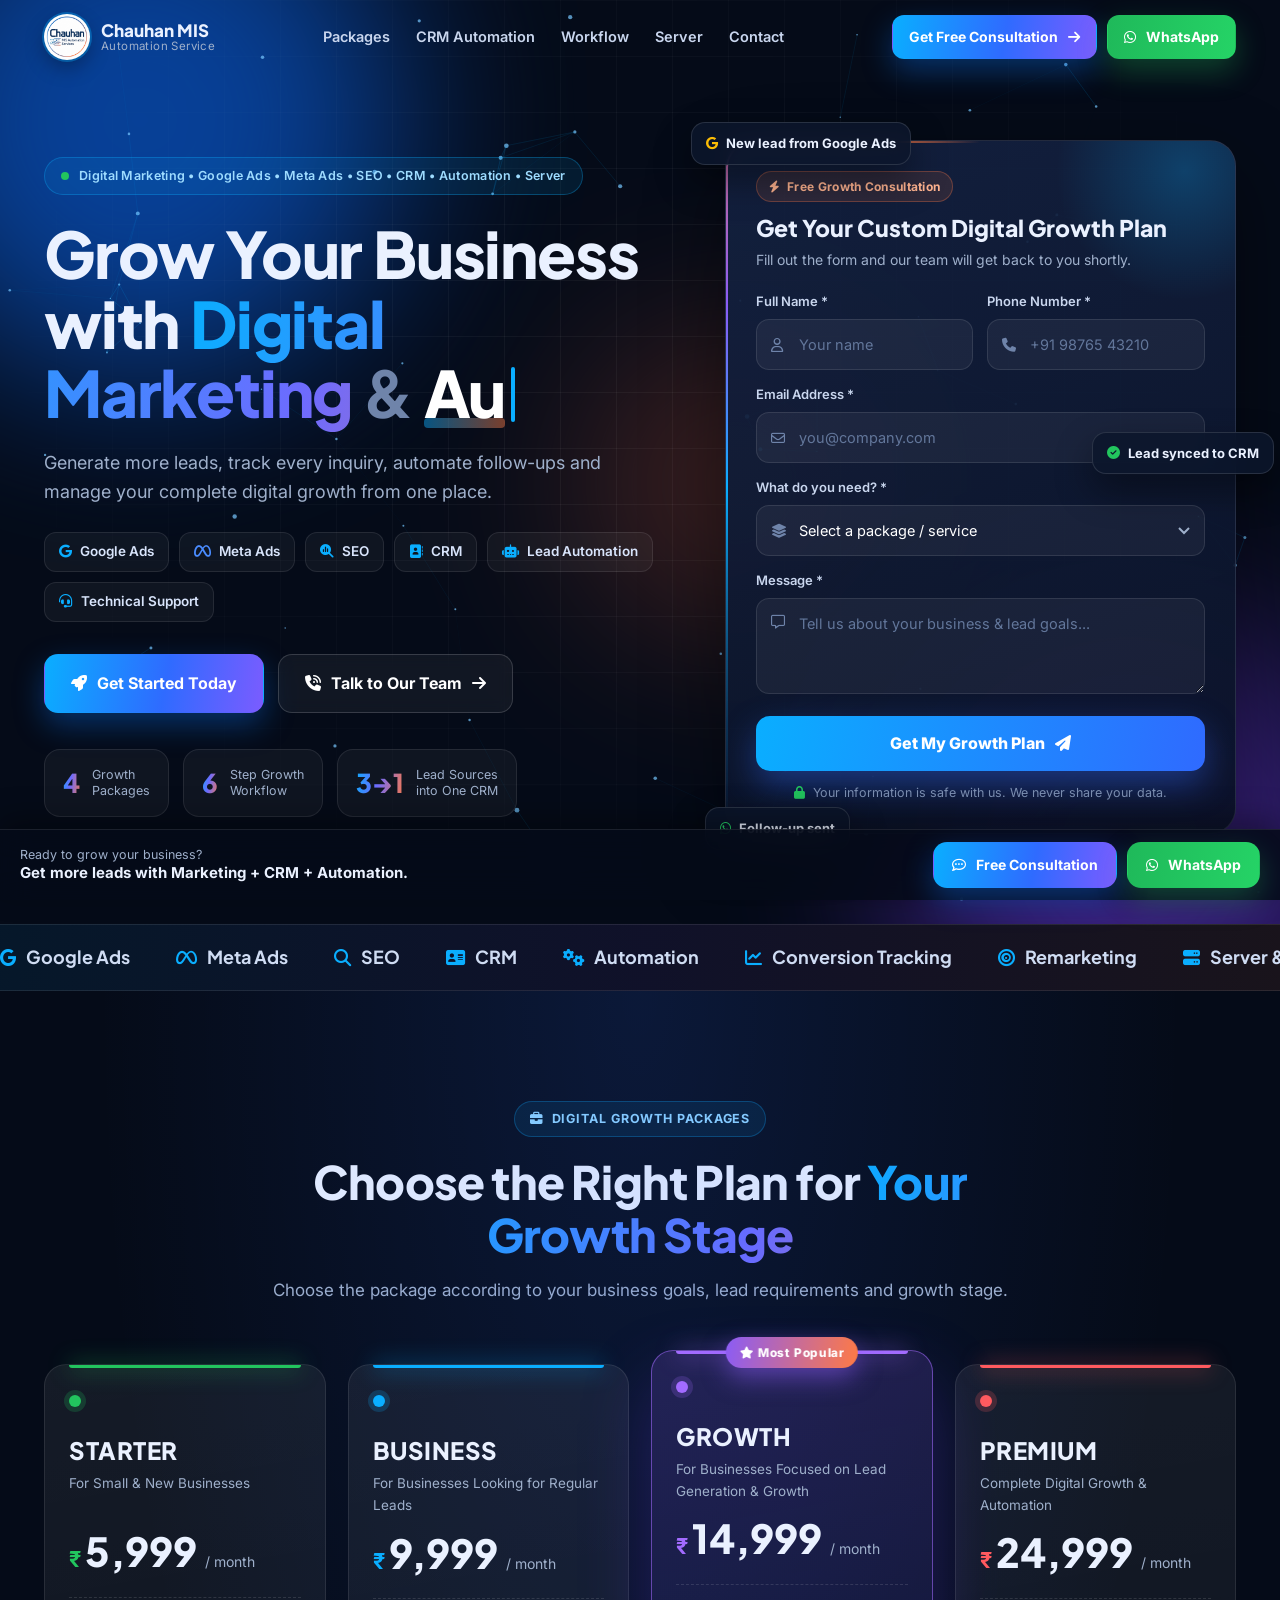
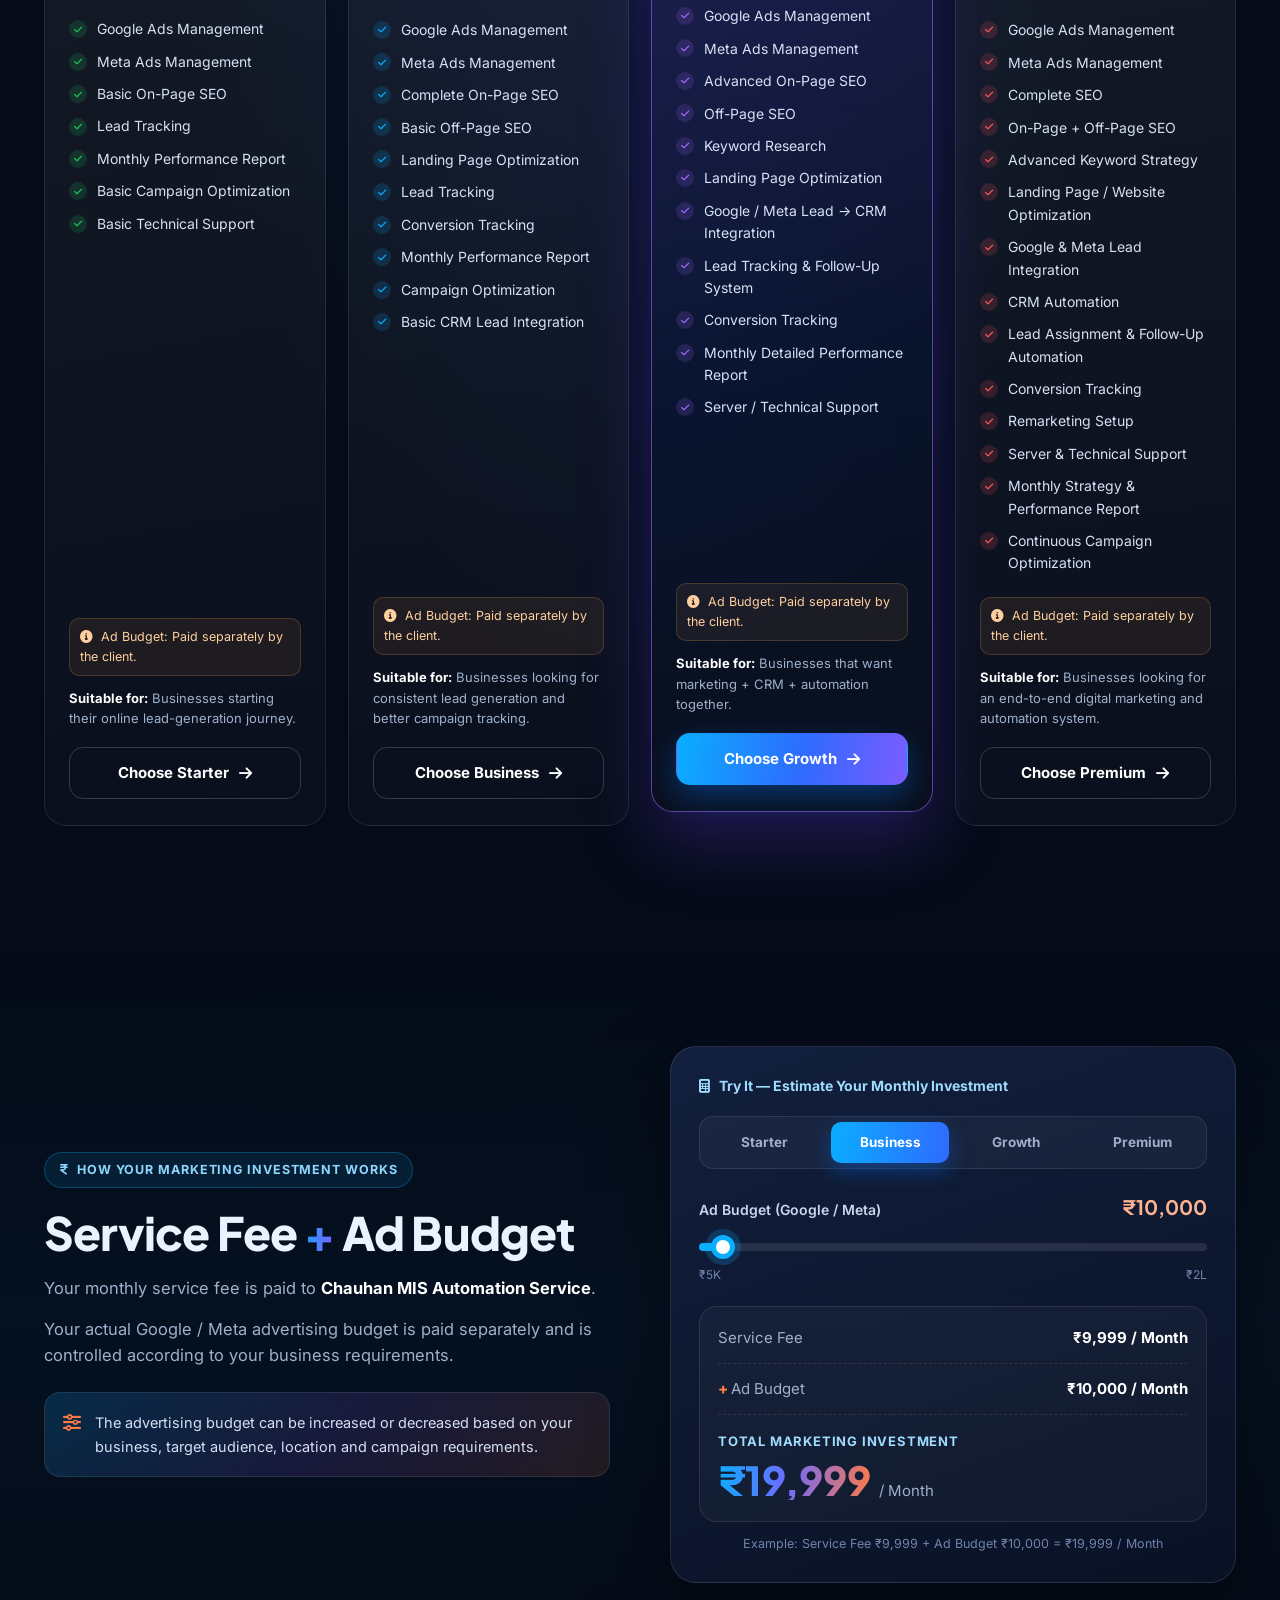
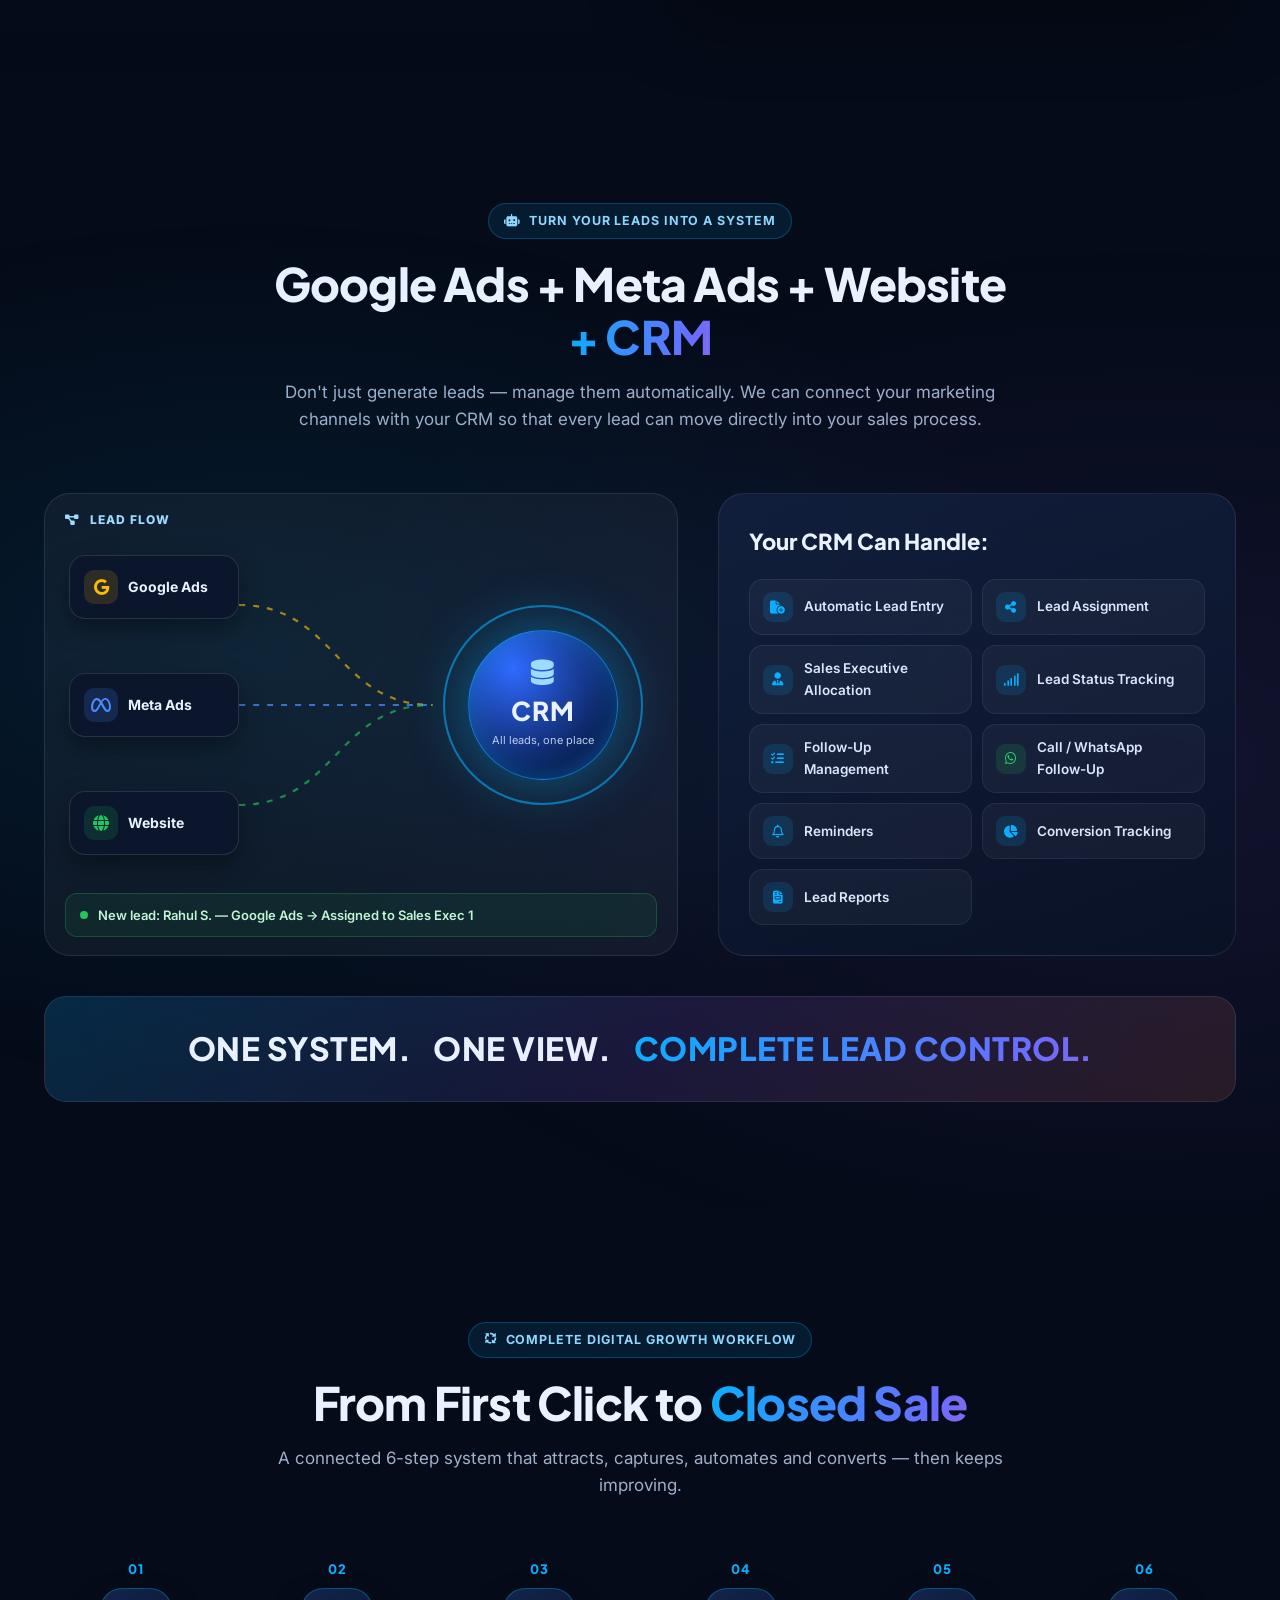
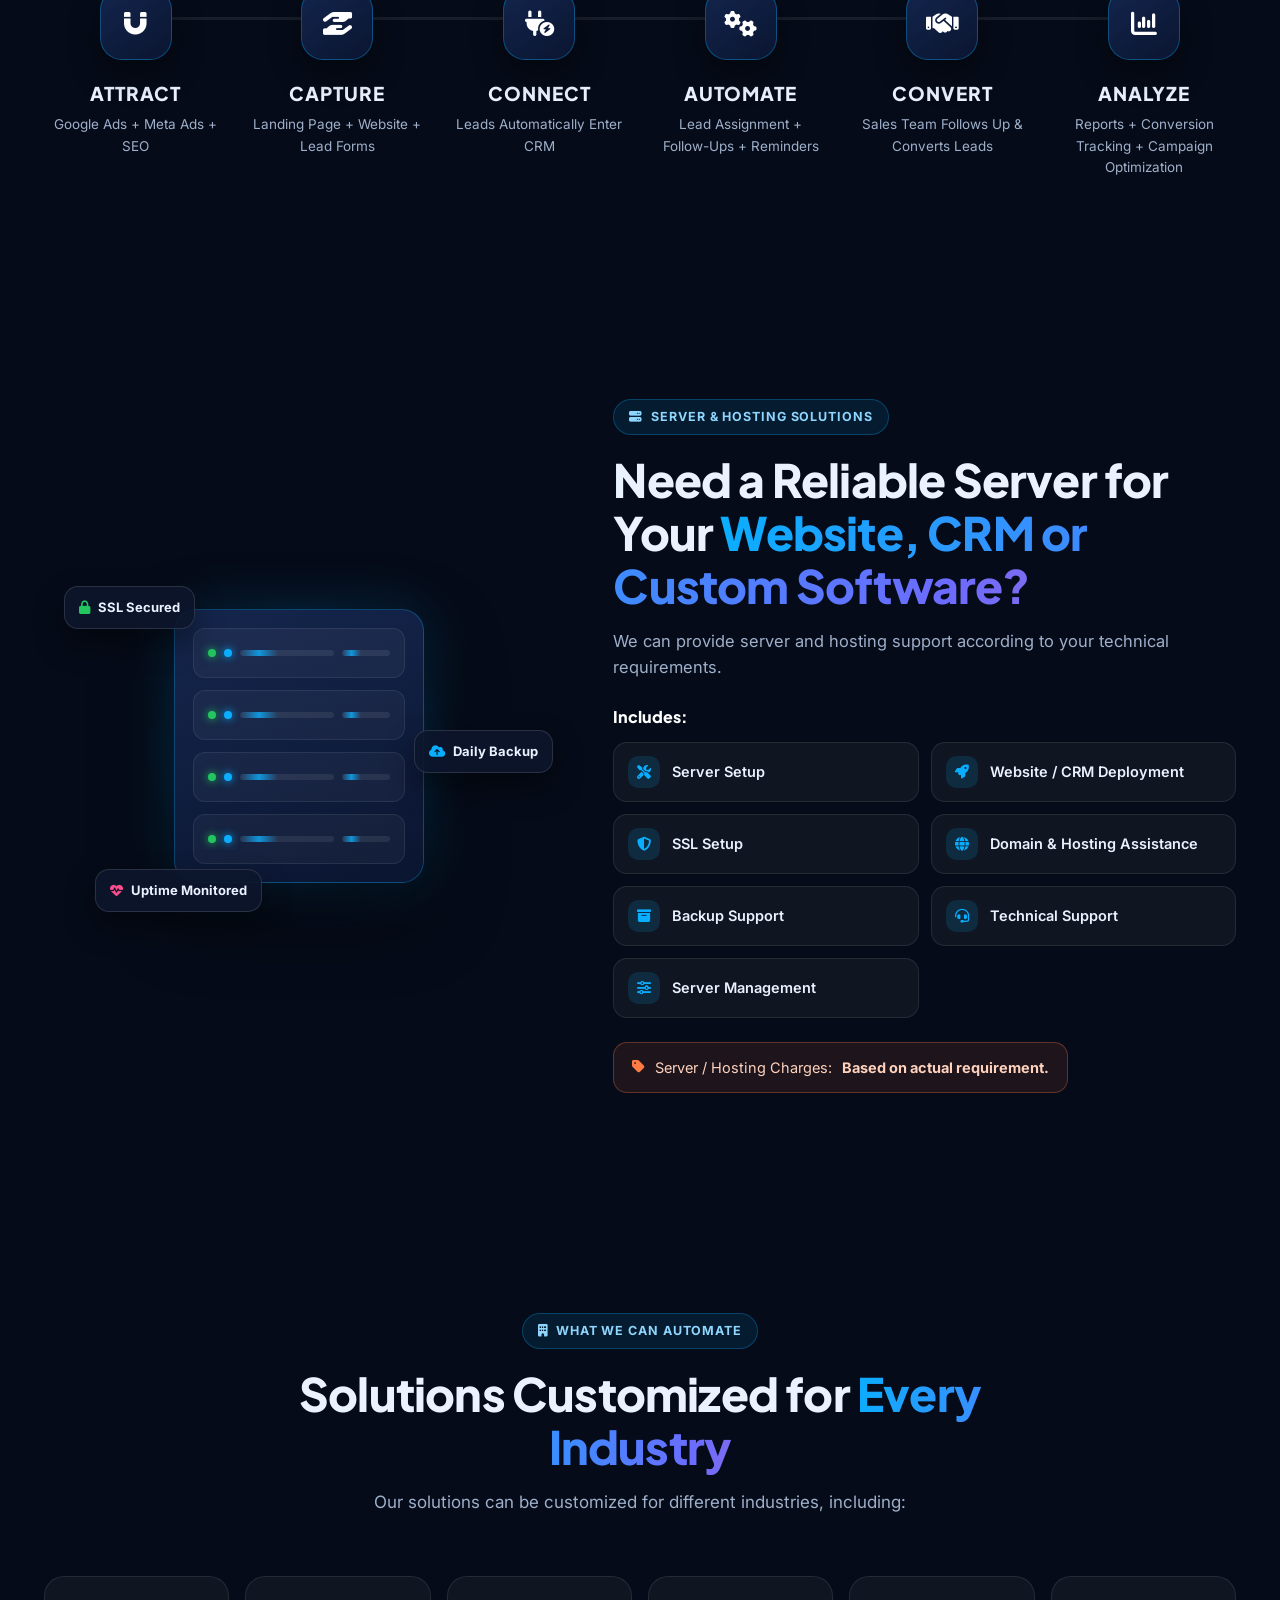
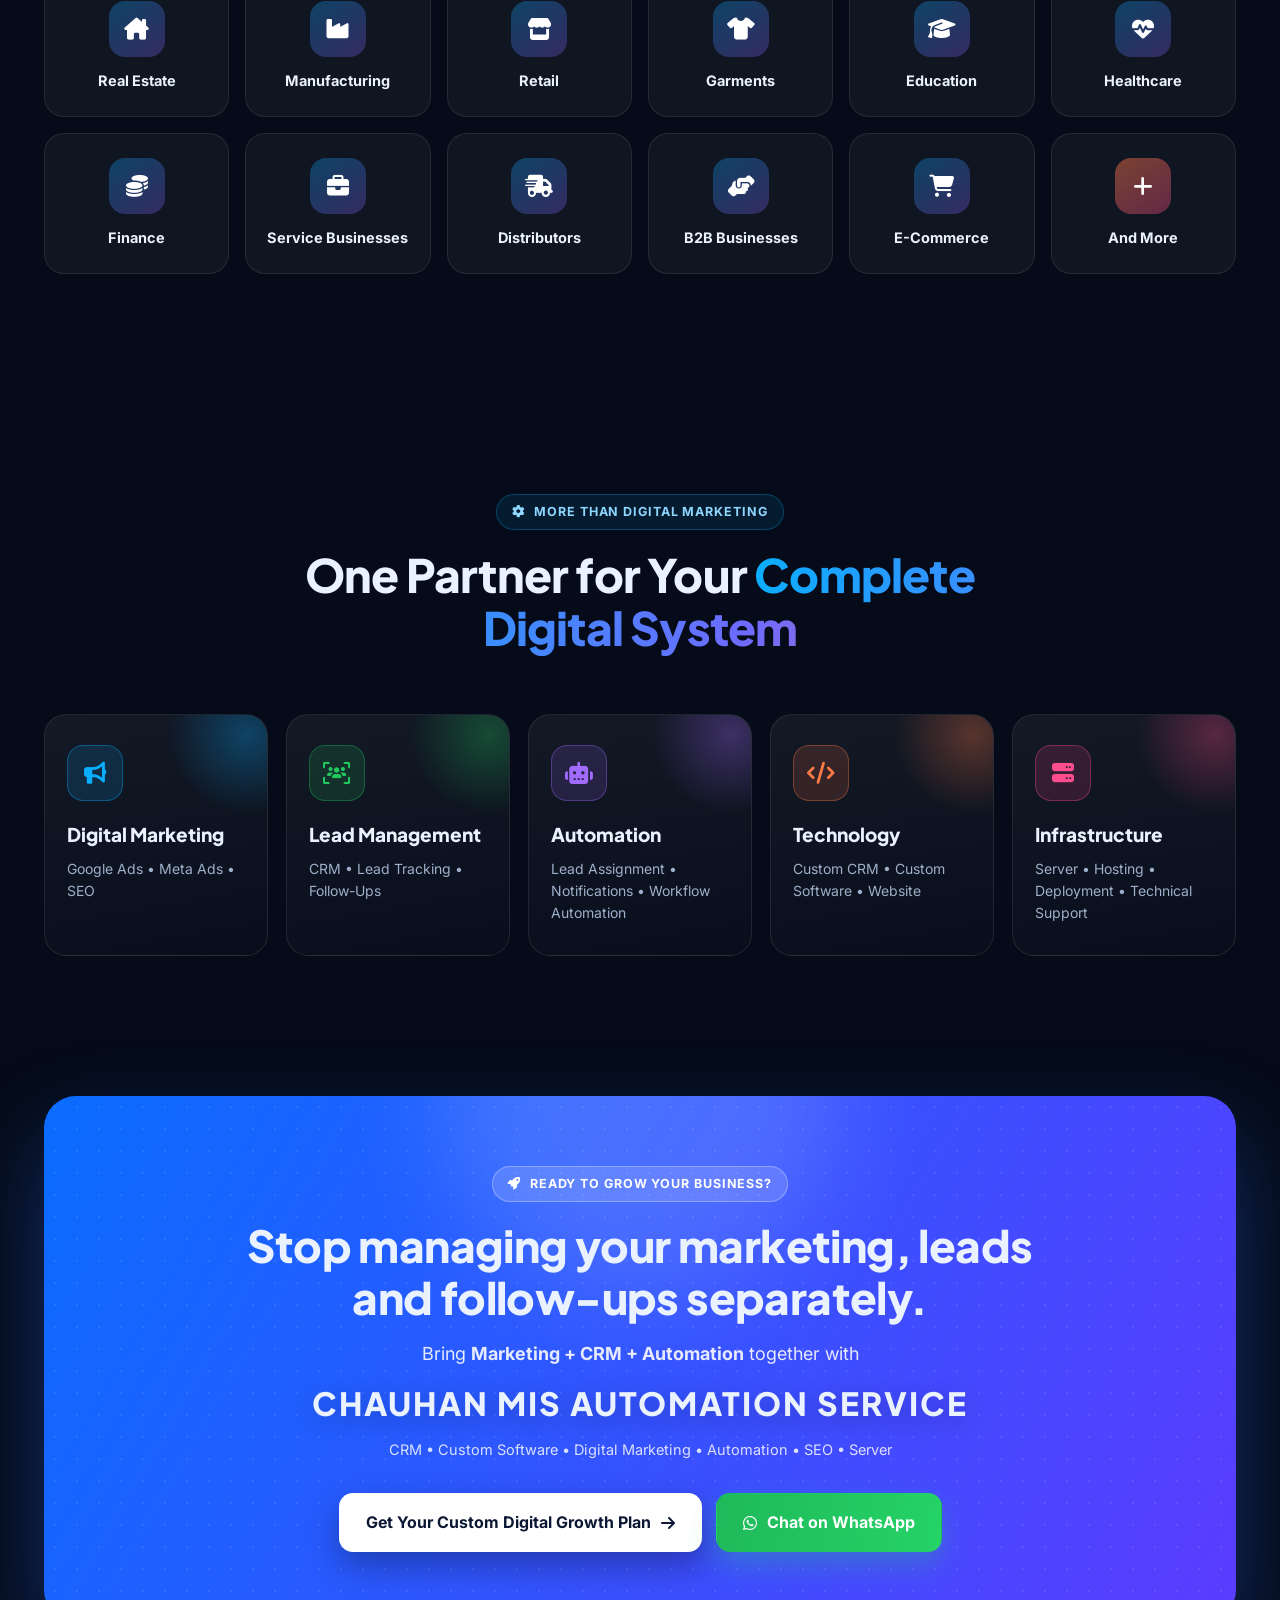
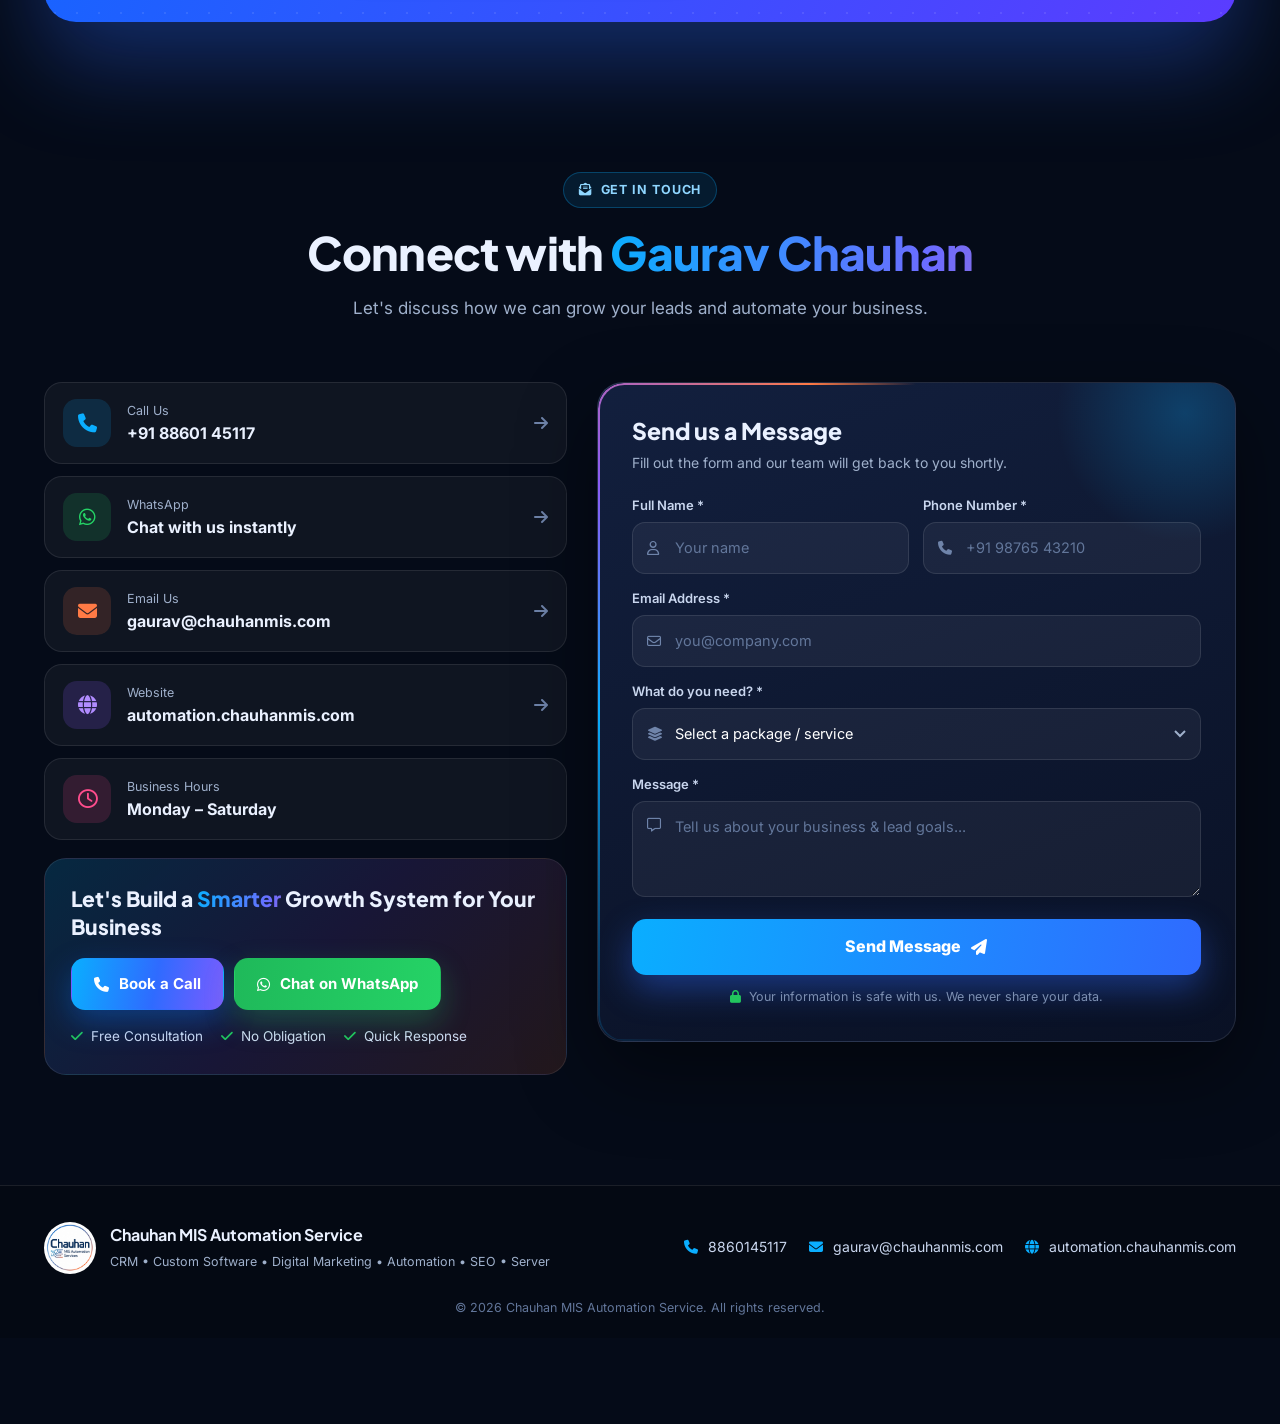
<file: Page/index.html>
<!doctype html>
<html lang="en">
  <head>
    <!-- Google Tag Manager -->
    <script>(function(w,d,s,l,i){w[l]=w[l]||[];w[l].push({'gtm.start':
    new Date().getTime(),event:'gtm.js'});var f=d.getElementsByTagName(s)[0],
    j=d.createElement(s),dl=l!='dataLayer'?'&l='+l:'';j.async=true;j.src=
    'https://www.googletagmanager.com/gtm.js?id='+i+dl;f.parentNode.insertBefore(j,f);
    })(window,document,'script','dataLayer','GTM-P8LDNHGG');</script>
    <!-- End Google Tag Manager -->

    <meta charset="UTF-8" />
    <meta name="viewport" content="width=device-width, initial-scale=1.0" />
    <meta name="theme-color" content="#050b18" />

    <title>Chauhan MIS | Digital Marketing, Google Ads, Meta Ads, SEO & CRM Automation</title>
    <meta
      name="description"
      content="Generate more leads, track every inquiry, automate follow-ups and manage your complete digital growth from one place. Google Ads, Meta Ads, SEO, CRM & Lead Automation by Chauhan MIS Automation Service."
    />

    <!-- Open Graph / WhatsApp, Facebook, LinkedIn link preview -->
    <meta property="og:type" content="website" />
    <meta property="og:title" content="Chauhan MIS | Digital Marketing & Automation" />
    <meta
      property="og:description"
      content="Google Ads • Meta Ads • SEO • CRM • Lead Automation • Server. Grow your business with one digital growth partner."
    />
    <meta property="og:image" content="https://automation.chauhanmis.com/image/LOGO.jpeg" />
    <meta property="og:url" content="https://automation.chauhanmis.com/" />

    <meta name="twitter:card" content="summary_large_image" />
    <meta name="twitter:title" content="Chauhan MIS | Digital Marketing & Automation" />
    <meta
      name="twitter:description"
      content="Google Ads • Meta Ads • SEO • CRM • Lead Automation • Server. Grow your business with one digital growth partner."
    />
    <meta name="twitter:image" content="https://automation.chauhanmis.com/image/LOGO.jpeg" />

    <link rel="icon" type="image/jpeg" href="image/LOGO.jpeg" />

    <link rel="preconnect" href="https://fonts.googleapis.com" />
    <link rel="preconnect" href="https://fonts.gstatic.com" crossorigin />
    <link
      href="https://fonts.googleapis.com/css2?family=Inter:wght@400;500;600;700;800&family=Plus+Jakarta+Sans:wght@600;700;800&display=swap"
      rel="stylesheet"
    />
    <link
      rel="stylesheet"
      href="https://cdnjs.cloudflare.com/ajax/libs/font-awesome/6.5.2/css/all.min.css"
    />
    <link rel="stylesheet" href="style.css" />
  </head>
  <body>
    <!-- Google Tag Manager (noscript) -->
    <noscript><iframe src="https://www.googletagmanager.com/ns.html?id=GTM-P8LDNHGG"
      height="0" width="0" style="display:none;visibility:hidden"></iframe></noscript>
    <!-- End Google Tag Manager (noscript) -->

    <div class="scroll-progress" id="scrollProgress"></div>

    <!-- ================= HEADER ================= -->
    <header class="dm-header" id="dmHeader">
      <div class="dm-container dm-header-inner">
        <a href="#top" class="dm-logo">
          <img src="image/LOGO.jpeg" alt="Chauhan MIS Automation Service" />
          <span class="dm-logo-text">
            <strong>Chauhan MIS</strong>
            <small>Automation Service</small>
          </span>
        </a>

        <nav class="dm-nav" id="dmNav">
          <a href="#packages">Packages</a>
          <a href="#crm">CRM Automation</a>
          <a href="#workflow">Workflow</a>
          <a href="#server">Server</a>
          <a href="#contact">Contact</a>
        </nav>

        <div class="dm-header-actions">
          <a href="#contact" class="dm-btn dm-btn-primary dm-btn-sm">
            Get Free Consultation <i class="fa-solid fa-arrow-right"></i>
          </a>
          <a
            href="https://wa.me/918860145117"
            target="_blank"
            rel="noopener"
            class="dm-btn dm-btn-wa dm-btn-sm"
            aria-label="Chat on WhatsApp"
          >
            <i class="fa-brands fa-whatsapp"></i><span class="hide-sm">WhatsApp</span>
          </a>
          <button class="dm-menu-btn" id="dmMenuBtn" aria-label="Open menu">
            <span></span><span></span><span></span>
          </button>
        </div>
      </div>
    </header>

    <!-- ================= HERO ================= -->
    <section class="dm-hero" id="top">
      <div class="dm-hero-bg">
        <div class="orb orb-1"></div>
        <div class="orb orb-2"></div>
        <div class="orb orb-3"></div>
        <div class="grid-lines"></div>
        <canvas id="heroParticles"></canvas>
      </div>

      <div class="dm-container dm-hero-grid">
        <!-- LEFT -->
        <div class="dm-hero-left">
          <div class="dm-pill reveal">
            <span class="pulse-dot"></span>
            Digital Marketing • Google Ads • Meta Ads • SEO • CRM • Automation • Server
          </div>

          <h1 class="dm-hero-title reveal" data-delay="1">
            Grow Your Business with
            <span class="grad-text">Digital Marketing</span>
            <span class="amp">&amp;</span>
            <span class="typewrap"><span class="typed" id="typedWord">Automation</span><span class="caret"></span></span>
          </h1>

          <p class="dm-hero-sub reveal" data-delay="2">
            Generate more leads, track every inquiry, automate follow-ups and manage your
            complete digital growth from one place.
          </p>

          <div class="dm-hero-chips reveal" data-delay="3">
            <span><i class="fa-brands fa-google"></i> Google Ads</span>
            <span><i class="fa-brands fa-meta"></i> Meta Ads</span>
            <span><i class="fa-solid fa-magnifying-glass-chart"></i> SEO</span>
            <span><i class="fa-solid fa-address-book"></i> CRM</span>
            <span><i class="fa-solid fa-robot"></i> Lead Automation</span>
            <span><i class="fa-solid fa-headset"></i> Technical Support</span>
          </div>

          <div class="dm-hero-buttons reveal" data-delay="4">
            <a href="#contact" class="dm-btn dm-btn-primary dm-btn-lg magnetic">
              <i class="fa-solid fa-rocket"></i> Get Started Today
            </a>
            <a href="tel:8860145117" class="dm-btn dm-btn-ghost dm-btn-lg">
              <i class="fa-solid fa-phone-volume"></i> Talk to Our Team
              <i class="fa-solid fa-arrow-right"></i>
            </a>
          </div>

          <div class="dm-hero-stats reveal" data-delay="5">
            <div class="stat">
              <strong>4</strong>
              <span>Growth<br />Packages</span>
            </div>
            <div class="stat">
              <strong>6</strong>
              <span>Step Growth<br />Workflow</span>
            </div>
            <div class="stat">
              <strong>3→1</strong>
              <span>Lead Sources<br />into One CRM</span>
            </div>
          </div>
        </div>

        <!-- RIGHT: FORM -->
        <div class="dm-hero-right reveal" data-delay="2">
          <div class="float-badge fb-1"><i class="fa-brands fa-google"></i> New lead from Google Ads</div>
          <div class="float-badge fb-2"><i class="fa-solid fa-circle-check"></i> Lead synced to CRM</div>
          <div class="float-badge fb-3"><i class="fa-brands fa-whatsapp"></i> Follow-up sent</div>

          <div class="dm-form-card hero-form">
            <div class="form-card-glow"></div>
            <div class="dm-form-head">
              <span class="form-kicker"><i class="fa-solid fa-bolt"></i> Free Growth Consultation</span>
              <h3>Get Your Custom Digital Growth Plan</h3>
              <p>Fill out the form and our team will get back to you shortly.</p>
            </div>

            <form id="heroContactForm" method="POST" novalidate>
              <input type="text" name="website" class="dm-honeypot" tabindex="-1" autocomplete="off" />
              <div class="dm-form-row">
                <div class="dm-field">
                  <label>Full Name *</label>
                  <div class="dm-input">
                    <i class="fa-regular fa-user"></i>
                    <input type="text" name="name" placeholder="Your name" required />
                  </div>
                </div>
                <div class="dm-field">
                  <label>Phone Number *</label>
                  <div class="dm-input">
                    <i class="fa-solid fa-phone"></i>
                    <input type="tel" name="phone" placeholder="+91 98765 43210" required />
                  </div>
                </div>
              </div>

              <div class="dm-field">
                <label>Email Address *</label>
                <div class="dm-input">
                  <i class="fa-regular fa-envelope"></i>
                  <input type="email" name="email" placeholder="you@company.com" required />
                </div>
              </div>

              <div class="dm-field">
                <label>What do you need? *</label>
                <div class="dm-input">
                  <i class="fa-solid fa-layer-group"></i>
                  <select name="service" required>
                    <option value="">Select a package / service</option>
                    <option value="Digital Marketing - Starter (₹5,999/month)">Starter Package — ₹5,999 / month</option>
                    <option value="Digital Marketing - Business (₹9,999/month)">Business Package — ₹9,999 / month</option>
                    <option value="Digital Marketing - Growth (₹14,999/month)">Growth Package — ₹14,999 / month</option>
                    <option value="Digital Marketing - Premium (₹24,999/month)">Premium Package — ₹24,999 / month</option>
                    <option value="Google Ads Management">Google Ads Management</option>
                    <option value="Meta Ads Management">Meta Ads Management</option>
                    <option value="SEO Services">SEO Services</option>
                    <option value="CRM & Lead Automation">CRM &amp; Lead Automation</option>
                    <option value="Server & Hosting Solutions">Server &amp; Hosting Solutions</option>
                    <option value="Other Requirement">Other Requirement</option>
                  </select>
                </div>
              </div>

              <div class="dm-field">
                <label>Message *</label>
                <div class="dm-input dm-input-area">
                  <i class="fa-regular fa-message"></i>
                  <textarea name="message" placeholder="Tell us about your business & lead goals..." required></textarea>
                </div>
              </div>

              <button type="submit" class="dm-submit">
                <span class="dm-submit-text">Get My Growth Plan</span>
                <i class="fa-solid fa-paper-plane"></i>
              </button>

              <div class="dm-form-status" id="heroFormStatus"></div>
              <div class="dm-form-safe">
                <i class="fa-solid fa-lock"></i> Your information is safe with us. We never share your data.
              </div>
            </form>
          </div>
        </div>
      </div>
    </section>

    <!-- ================= MARQUEE ================= -->
    <div class="dm-marquee" aria-hidden="true">
      <div class="marquee-track">
        <span><i class="fa-brands fa-google"></i> Google Ads</span>
        <span><i class="fa-brands fa-meta"></i> Meta Ads</span>
        <span><i class="fa-solid fa-magnifying-glass"></i> SEO</span>
        <span><i class="fa-solid fa-address-card"></i> CRM</span>
        <span><i class="fa-solid fa-gears"></i> Automation</span>
        <span><i class="fa-solid fa-chart-line"></i> Conversion Tracking</span>
        <span><i class="fa-solid fa-bullseye"></i> Remarketing</span>
        <span><i class="fa-solid fa-server"></i> Server &amp; Hosting</span>
        <span><i class="fa-brands fa-whatsapp"></i> WhatsApp Follow-Up</span>
        <span><i class="fa-solid fa-file-lines"></i> Landing Pages</span>
        <span><i class="fa-brands fa-google"></i> Google Ads</span>
        <span><i class="fa-brands fa-meta"></i> Meta Ads</span>
        <span><i class="fa-solid fa-magnifying-glass"></i> SEO</span>
        <span><i class="fa-solid fa-address-card"></i> CRM</span>
        <span><i class="fa-solid fa-gears"></i> Automation</span>
        <span><i class="fa-solid fa-chart-line"></i> Conversion Tracking</span>
        <span><i class="fa-solid fa-bullseye"></i> Remarketing</span>
        <span><i class="fa-solid fa-server"></i> Server &amp; Hosting</span>
        <span><i class="fa-brands fa-whatsapp"></i> WhatsApp Follow-Up</span>
        <span><i class="fa-solid fa-file-lines"></i> Landing Pages</span>
      </div>
    </div>

    <!-- ================= PACKAGES ================= -->
    <section class="dm-section" id="packages">
      <div class="dm-container">
        <div class="dm-heading reveal">
          <span class="dm-tag"><i class="fa-solid fa-briefcase"></i> Digital Growth Packages</span>
          <h2>Choose the Right Plan for <span class="grad-text">Your Growth Stage</span></h2>
          <p>Choose the package according to your business goals, lead requirements and growth stage.</p>
        </div>

        <div class="pricing-grid">
          <!-- STARTER -->
          <article class="price-card c-green reveal tilt" data-delay="1">
            <div class="pc-top">
              <span class="pc-dot"></span>
              <h3>Starter</h3>
              <p class="pc-for">For Small &amp; New Businesses</p>
              <div class="pc-price"><span class="cur">₹</span><strong>5,999</strong><span class="per">/ month</span></div>
            </div>
            <ul class="pc-list">
              <li>Google Ads Management</li>
              <li>Meta Ads Management</li>
              <li>Basic On-Page SEO</li>
              <li>Lead Tracking</li>
              <li>Monthly Performance Report</li>
              <li>Basic Campaign Optimization</li>
              <li>Basic Technical Support</li>
            </ul>
            <div class="pc-foot">
              <p class="pc-budget"><i class="fa-solid fa-circle-info"></i> Ad Budget: Paid separately by the client.</p>
              <p class="pc-suit"><strong>Suitable for:</strong> Businesses starting their online lead-generation journey.</p>
              <a href="#contact" class="dm-btn dm-btn-outline pc-btn" data-plan="Digital Marketing - Starter (₹5,999/month)">Choose Starter <i class="fa-solid fa-arrow-right"></i></a>
            </div>
          </article>

          <!-- BUSINESS -->
          <article class="price-card c-blue reveal tilt" data-delay="2">
            <div class="pc-top">
              <span class="pc-dot"></span>
              <h3>Business</h3>
              <p class="pc-for">For Businesses Looking for Regular Leads</p>
              <div class="pc-price"><span class="cur">₹</span><strong>9,999</strong><span class="per">/ month</span></div>
            </div>
            <ul class="pc-list">
              <li>Google Ads Management</li>
              <li>Meta Ads Management</li>
              <li>Complete On-Page SEO</li>
              <li>Basic Off-Page SEO</li>
              <li>Landing Page Optimization</li>
              <li>Lead Tracking</li>
              <li>Conversion Tracking</li>
              <li>Monthly Performance Report</li>
              <li>Campaign Optimization</li>
              <li>Basic CRM Lead Integration</li>
            </ul>
            <div class="pc-foot">
              <p class="pc-budget"><i class="fa-solid fa-circle-info"></i> Ad Budget: Paid separately by the client.</p>
              <p class="pc-suit"><strong>Suitable for:</strong> Businesses looking for consistent lead generation and better campaign tracking.</p>
              <a href="#contact" class="dm-btn dm-btn-outline pc-btn" data-plan="Digital Marketing - Business (₹9,999/month)">Choose Business <i class="fa-solid fa-arrow-right"></i></a>
            </div>
          </article>

          <!-- GROWTH -->
          <article class="price-card c-purple featured reveal tilt" data-delay="3">
            <div class="pc-ribbon"><i class="fa-solid fa-star"></i> Most Popular</div>
            <div class="pc-top">
              <span class="pc-dot"></span>
              <h3>Growth</h3>
              <p class="pc-for">For Businesses Focused on Lead Generation &amp; Growth</p>
              <div class="pc-price"><span class="cur">₹</span><strong>14,999</strong><span class="per">/ month</span></div>
            </div>
            <ul class="pc-list">
              <li>Google Ads Management</li>
              <li>Meta Ads Management</li>
              <li>Advanced On-Page SEO</li>
              <li>Off-Page SEO</li>
              <li>Keyword Research</li>
              <li>Landing Page Optimization</li>
              <li>Google / Meta Lead → CRM Integration</li>
              <li>Lead Tracking &amp; Follow-Up System</li>
              <li>Conversion Tracking</li>
              <li>Monthly Detailed Performance Report</li>
              <li>Server / Technical Support</li>
            </ul>
            <div class="pc-foot">
              <p class="pc-budget"><i class="fa-solid fa-circle-info"></i> Ad Budget: Paid separately by the client.</p>
              <p class="pc-suit"><strong>Suitable for:</strong> Businesses that want marketing + CRM + automation together.</p>
              <a href="#contact" class="dm-btn dm-btn-primary pc-btn" data-plan="Digital Marketing - Growth (₹14,999/month)">Choose Growth <i class="fa-solid fa-arrow-right"></i></a>
            </div>
          </article>

          <!-- PREMIUM -->
          <article class="price-card c-red reveal tilt" data-delay="4">
            <div class="pc-top">
              <span class="pc-dot"></span>
              <h3>Premium</h3>
              <p class="pc-for">Complete Digital Growth &amp; Automation</p>
              <div class="pc-price"><span class="cur">₹</span><strong>24,999</strong><span class="per">/ month</span></div>
            </div>
            <ul class="pc-list">
              <li>Google Ads Management</li>
              <li>Meta Ads Management</li>
              <li>Complete SEO</li>
              <li>On-Page + Off-Page SEO</li>
              <li>Advanced Keyword Strategy</li>
              <li>Landing Page / Website Optimization</li>
              <li>Google &amp; Meta Lead Integration</li>
              <li>CRM Automation</li>
              <li>Lead Assignment &amp; Follow-Up Automation</li>
              <li>Conversion Tracking</li>
              <li>Remarketing Setup</li>
              <li>Server &amp; Technical Support</li>
              <li>Monthly Strategy &amp; Performance Report</li>
              <li>Continuous Campaign Optimization</li>
            </ul>
            <div class="pc-foot">
              <p class="pc-budget"><i class="fa-solid fa-circle-info"></i> Ad Budget: Paid separately by the client.</p>
              <p class="pc-suit"><strong>Suitable for:</strong> Businesses looking for an end-to-end digital marketing and automation system.</p>
              <a href="#contact" class="dm-btn dm-btn-outline pc-btn" data-plan="Digital Marketing - Premium (₹24,999/month)">Choose Premium <i class="fa-solid fa-arrow-right"></i></a>
            </div>
          </article>
        </div>
      </div>
    </section>

    <!-- ================= INVESTMENT ================= -->
    <section class="dm-section dm-invest" id="investment">
      <div class="dm-container invest-grid">
        <div class="invest-left reveal">
          <span class="dm-tag"><i class="fa-solid fa-indian-rupee-sign"></i> How Your Marketing Investment Works</span>
          <h2>Service Fee <span class="grad-text">+</span> Ad Budget</h2>
          <p>
            Your monthly service fee is paid to <strong>Chauhan MIS Automation Service</strong>.
          </p>
          <p>
            Your actual Google / Meta advertising budget is paid separately and is controlled
            according to your business requirements.
          </p>
          <div class="invest-note">
            <i class="fa-solid fa-sliders"></i>
            <span>The advertising budget can be increased or decreased based on your business, target audience, location and campaign requirements.</span>
          </div>
        </div>

        <div class="invest-calc reveal" data-delay="2">
          <div class="calc-head">
            <span><i class="fa-solid fa-calculator"></i> Try It — Estimate Your Monthly Investment</span>
          </div>

          <div class="calc-plans" role="radiogroup" aria-label="Choose a package">
            <button type="button" data-fee="5999">Starter</button>
            <button type="button" data-fee="9999" class="active">Business</button>
            <button type="button" data-fee="14999">Growth</button>
            <button type="button" data-fee="24999">Premium</button>
          </div>

          <div class="calc-slider">
            <div class="calc-slider-top">
              <label for="adBudget">Ad Budget (Google / Meta)</label>
              <strong id="adBudgetVal">₹10,000</strong>
            </div>
            <input type="range" id="adBudget" min="5000" max="200000" step="1000" value="10000" />
            <div class="calc-range-labels"><span>₹5K</span><span>₹2L</span></div>
          </div>

          <div class="calc-rows">
            <div class="calc-row"><span>Service Fee</span><strong id="calcFee">₹9,999 / Month</strong></div>
            <div class="calc-row plus"><span>Ad Budget</span><strong id="calcAd">₹10,000 / Month</strong></div>
            <div class="calc-total">
              <span>Total Marketing Investment</span>
              <strong id="calcTotal">₹19,999</strong>
              <small>/ Month</small>
            </div>
          </div>
          <p class="calc-foot">Example: Service Fee ₹9,999 + Ad Budget ₹10,000 = ₹19,999 / Month</p>
        </div>
      </div>
    </section>

    <!-- ================= CRM LEAD SYSTEM ================= -->
    <section class="dm-section dm-crm" id="crm">
      <div class="dm-container">
        <div class="dm-heading reveal">
          <span class="dm-tag"><i class="fa-solid fa-robot"></i> Turn Your Leads Into a System</span>
          <h2>Google Ads + Meta Ads + Website <span class="grad-text">+ CRM</span></h2>
          <p>
            Don't just generate leads — manage them automatically. We can connect your marketing
            channels with your CRM so that every lead can move directly into your sales process.
          </p>
        </div>

        <div class="crm-grid">
          <!-- FLOW DIAGRAM -->
          <div class="crm-flow reveal" data-delay="1">
            <span class="flow-label"><i class="fa-solid fa-diagram-project"></i> Lead Flow</span>
            <div class="flow-sources">
              <div class="flow-src src-google"><i class="fa-brands fa-google"></i><span>Google Ads</span></div>
              <div class="flow-src src-meta"><i class="fa-brands fa-meta"></i><span>Meta Ads</span></div>
              <div class="flow-src src-web"><i class="fa-solid fa-globe"></i><span>Website</span></div>
            </div>

            <svg class="flow-lines" viewBox="0 0 200 300" preserveAspectRatio="none" aria-hidden="true">
              <path class="fl fl-1" d="M0,50 C100,50 100,150 200,150" />
              <path class="fl fl-2" d="M0,150 C100,150 100,150 200,150" />
              <path class="fl fl-3" d="M0,250 C100,250 100,150 200,150" />
            </svg>

            <div class="flow-hub">
              <div class="hub-ring"></div>
              <div class="hub-ring r2"></div>
              <div class="hub-core">
                <i class="fa-solid fa-database"></i>
                <strong>CRM</strong>
                <small>All leads, one place</small>
              </div>
            </div>

            <div class="flow-ticker" id="leadTicker">
              <span class="lt-dot"></span>
              <span id="leadTickerText">New lead: Rahul S. — Google Ads → Assigned to Sales Exec 1</span>
            </div>
          </div>

          <!-- CAPABILITIES -->
          <div class="crm-caps reveal" data-delay="2">
            <h3>Your CRM Can Handle:</h3>
            <div class="caps-grid">
              <div class="cap"><i class="fa-solid fa-file-circle-plus"></i>Automatic Lead Entry</div>
              <div class="cap"><i class="fa-solid fa-share-nodes"></i>Lead Assignment</div>
              <div class="cap"><i class="fa-solid fa-user-tie"></i>Sales Executive Allocation</div>
              <div class="cap"><i class="fa-solid fa-signal"></i>Lead Status Tracking</div>
              <div class="cap"><i class="fa-solid fa-list-check"></i>Follow-Up Management</div>
              <div class="cap"><i class="fa-brands fa-whatsapp"></i>Call / WhatsApp Follow-Up</div>
              <div class="cap"><i class="fa-regular fa-bell"></i>Reminders</div>
              <div class="cap"><i class="fa-solid fa-chart-pie"></i>Conversion Tracking</div>
              <div class="cap"><i class="fa-solid fa-file-invoice"></i>Lead Reports</div>
            </div>
          </div>
        </div>

        <div class="crm-banner reveal">
          <span>ONE SYSTEM.</span>
          <span>ONE VIEW.</span>
          <span class="grad-text">COMPLETE LEAD CONTROL.</span>
        </div>
      </div>
    </section>

    <!-- ================= WORKFLOW ================= -->
    <section class="dm-section" id="workflow">
      <div class="dm-container">
        <div class="dm-heading reveal">
          <span class="dm-tag"><i class="fa-solid fa-arrows-spin"></i> Complete Digital Growth Workflow</span>
          <h2>From First Click to <span class="grad-text">Closed Sale</span></h2>
          <p>A connected 6-step system that attracts, captures, automates and converts — then keeps improving.</p>
        </div>

        <div class="workflow" id="workflowTrack">
          <div class="wf-line"><div class="wf-line-fill" id="wfFill"></div></div>

          <div class="wf-step reveal" data-delay="1">
            <div class="wf-num">01</div>
            <div class="wf-icon"><i class="fa-solid fa-magnet"></i></div>
            <h4>Attract</h4>
            <p>Google Ads + Meta Ads + SEO</p>
          </div>
          <div class="wf-step reveal" data-delay="2">
            <div class="wf-num">02</div>
            <div class="wf-icon"><i class="fa-solid fa-hand-holding-hand"></i></div>
            <h4>Capture</h4>
            <p>Landing Page + Website + Lead Forms</p>
          </div>
          <div class="wf-step reveal" data-delay="3">
            <div class="wf-num">03</div>
            <div class="wf-icon"><i class="fa-solid fa-plug-circle-bolt"></i></div>
            <h4>Connect</h4>
            <p>Leads Automatically Enter CRM</p>
          </div>
          <div class="wf-step reveal" data-delay="4">
            <div class="wf-num">04</div>
            <div class="wf-icon"><i class="fa-solid fa-gears"></i></div>
            <h4>Automate</h4>
            <p>Lead Assignment + Follow-Ups + Reminders</p>
          </div>
          <div class="wf-step reveal" data-delay="5">
            <div class="wf-num">05</div>
            <div class="wf-icon"><i class="fa-solid fa-handshake"></i></div>
            <h4>Convert</h4>
            <p>Sales Team Follows Up &amp; Converts Leads</p>
          </div>
          <div class="wf-step reveal" data-delay="6">
            <div class="wf-num">06</div>
            <div class="wf-icon"><i class="fa-solid fa-chart-column"></i></div>
            <h4>Analyze</h4>
            <p>Reports + Conversion Tracking + Campaign Optimization</p>
          </div>
        </div>
      </div>
    </section>

    <!-- ================= SERVER ================= -->
    <section class="dm-section dm-server" id="server">
      <div class="dm-container server-grid">
        <div class="server-visual reveal">
          <div class="rack">
            <div class="rack-unit"><span class="led"></span><span class="led l2"></span><span class="bar"></span><span class="bar b2"></span></div>
            <div class="rack-unit"><span class="led"></span><span class="led l2"></span><span class="bar"></span><span class="bar b2"></span></div>
            <div class="rack-unit"><span class="led"></span><span class="led l2"></span><span class="bar"></span><span class="bar b2"></span></div>
            <div class="rack-unit"><span class="led"></span><span class="led l2"></span><span class="bar"></span><span class="bar b2"></span></div>
          </div>
          <div class="sv-chip sv-1"><i class="fa-solid fa-lock"></i> SSL Secured</div>
          <div class="sv-chip sv-2"><i class="fa-solid fa-cloud-arrow-up"></i> Daily Backup</div>
          <div class="sv-chip sv-3"><i class="fa-solid fa-heart-pulse"></i> Uptime Monitored</div>
        </div>

        <div class="server-content reveal" data-delay="2">
          <span class="dm-tag"><i class="fa-solid fa-server"></i> Server &amp; Hosting Solutions</span>
          <h2>Need a Reliable Server for Your <span class="grad-text">Website, CRM or Custom Software?</span></h2>
          <p>We can provide server and hosting support according to your technical requirements.</p>

          <h4 class="server-inc">Includes:</h4>
          <ul class="server-list">
            <li><i class="fa-solid fa-screwdriver-wrench"></i> Server Setup</li>
            <li><i class="fa-solid fa-rocket"></i> Website / CRM Deployment</li>
            <li><i class="fa-solid fa-shield-halved"></i> SSL Setup</li>
            <li><i class="fa-solid fa-globe"></i> Domain &amp; Hosting Assistance</li>
            <li><i class="fa-solid fa-box-archive"></i> Backup Support</li>
            <li><i class="fa-solid fa-headset"></i> Technical Support</li>
            <li><i class="fa-solid fa-sliders"></i> Server Management</li>
          </ul>

          <div class="server-note">
            <i class="fa-solid fa-tag"></i> Server / Hosting Charges: <strong>Based on actual requirement.</strong>
          </div>
        </div>
      </div>
    </section>

    <!-- ================= INDUSTRIES ================= -->
    <section class="dm-section dm-industries">
      <div class="dm-container">
        <div class="dm-heading reveal">
          <span class="dm-tag"><i class="fa-solid fa-building"></i> What We Can Automate</span>
          <h2>Solutions Customized for <span class="grad-text">Every Industry</span></h2>
          <p>Our solutions can be customized for different industries, including:</p>
        </div>

        <div class="ind-grid">
          <div class="ind reveal" data-delay="1"><i class="fa-solid fa-house-chimney"></i>Real Estate</div>
          <div class="ind reveal" data-delay="1"><i class="fa-solid fa-industry"></i>Manufacturing</div>
          <div class="ind reveal" data-delay="2"><i class="fa-solid fa-store"></i>Retail</div>
          <div class="ind reveal" data-delay="2"><i class="fa-solid fa-shirt"></i>Garments</div>
          <div class="ind reveal" data-delay="3"><i class="fa-solid fa-graduation-cap"></i>Education</div>
          <div class="ind reveal" data-delay="3"><i class="fa-solid fa-heart-pulse"></i>Healthcare</div>
          <div class="ind reveal" data-delay="4"><i class="fa-solid fa-coins"></i>Finance</div>
          <div class="ind reveal" data-delay="4"><i class="fa-solid fa-briefcase"></i>Service Businesses</div>
          <div class="ind reveal" data-delay="5"><i class="fa-solid fa-truck-fast"></i>Distributors</div>
          <div class="ind reveal" data-delay="5"><i class="fa-solid fa-handshake-angle"></i>B2B Businesses</div>
          <div class="ind reveal" data-delay="6"><i class="fa-solid fa-cart-shopping"></i>E-Commerce</div>
          <div class="ind ind-more reveal" data-delay="6"><i class="fa-solid fa-plus"></i>And More</div>
        </div>
      </div>
    </section>

    <!-- ================= MORE THAN DM ================= -->
    <section class="dm-section dm-pillars">
      <div class="dm-container">
        <div class="dm-heading reveal">
          <span class="dm-tag"><i class="fa-solid fa-gear"></i> More Than Digital Marketing</span>
          <h2>One Partner for Your <span class="grad-text">Complete Digital System</span></h2>
        </div>

        <div class="pillar-grid">
          <div class="pillar p1 reveal tilt" data-delay="1">
            <div class="pl-icon"><i class="fa-solid fa-bullhorn"></i></div>
            <h4>Digital Marketing</h4>
            <p>Google Ads • Meta Ads • SEO</p>
          </div>
          <div class="pillar p2 reveal tilt" data-delay="2">
            <div class="pl-icon"><i class="fa-solid fa-users-viewfinder"></i></div>
            <h4>Lead Management</h4>
            <p>CRM • Lead Tracking • Follow-Ups</p>
          </div>
          <div class="pillar p3 reveal tilt" data-delay="3">
            <div class="pl-icon"><i class="fa-solid fa-robot"></i></div>
            <h4>Automation</h4>
            <p>Lead Assignment • Notifications • Workflow Automation</p>
          </div>
          <div class="pillar p4 reveal tilt" data-delay="4">
            <div class="pl-icon"><i class="fa-solid fa-code"></i></div>
            <h4>Technology</h4>
            <p>Custom CRM • Custom Software • Website</p>
          </div>
          <div class="pillar p5 reveal tilt" data-delay="5">
            <div class="pl-icon"><i class="fa-solid fa-server"></i></div>
            <h4>Infrastructure</h4>
            <p>Server • Hosting • Deployment • Technical Support</p>
          </div>
        </div>
      </div>
    </section>

    <!-- ================= FINAL CTA ================= -->
    <section class="dm-final reveal">
      <div class="dm-container">
        <div class="final-card">
          <div class="final-orb"></div>
          <span class="dm-tag light"><i class="fa-solid fa-rocket"></i> Ready to Grow Your Business?</span>
          <h2>Stop managing your marketing, leads and follow-ups separately.</h2>
          <p>Bring <strong>Marketing + CRM + Automation</strong> together with</p>
          <div class="final-brand">CHAUHAN MIS AUTOMATION SERVICE</div>
          <div class="final-sub">CRM • Custom Software • Digital Marketing • Automation • SEO • Server</div>
          <div class="final-buttons">
            <a href="#contact" class="dm-btn dm-btn-white dm-btn-lg magnetic">
              Get Your Custom Digital Growth Plan <i class="fa-solid fa-arrow-right"></i>
            </a>
            <a href="https://wa.me/918860145117" target="_blank" rel="noopener" class="dm-btn dm-btn-wa dm-btn-lg">
              <i class="fa-brands fa-whatsapp"></i> Chat on WhatsApp
            </a>
          </div>
        </div>
      </div>
    </section>

    <!-- ================= CONTACT (same details as original) ================= -->
    <section class="dm-section dm-contact" id="contact">
      <div class="dm-container">
        <div class="dm-heading reveal">
          <span class="dm-tag"><i class="fa-solid fa-envelope-open-text"></i> Get In Touch</span>
          <h2>Connect with <span class="grad-text">Gaurav Chauhan</span></h2>
          <p>Let's discuss how we can grow your leads and automate your business.</p>
        </div>

        <div class="contact-grid">
          <div class="contact-left reveal" data-delay="1">
            <a href="tel:8860145117" class="c-card">
              <div class="c-icon ci-phone"><i class="fa-solid fa-phone"></i></div>
              <div class="c-det"><small>Call Us</small><strong>+91 88601 45117</strong></div>
              <i class="fa-solid fa-arrow-right c-arrow"></i>
            </a>
            <a href="https://wa.me/918860145117" target="_blank" rel="noopener" class="c-card">
              <div class="c-icon ci-wa"><i class="fa-brands fa-whatsapp"></i></div>
              <div class="c-det"><small>WhatsApp</small><strong>Chat with us instantly</strong></div>
              <i class="fa-solid fa-arrow-right c-arrow"></i>
            </a>
            <a href="mailto:gaurav@chauhanmis.com" class="c-card">
              <div class="c-icon ci-mail"><i class="fa-solid fa-envelope"></i></div>
              <div class="c-det"><small>Email Us</small><strong>gaurav@chauhanmis.com</strong></div>
              <i class="fa-solid fa-arrow-right c-arrow"></i>
            </a>
            <a href="https://automation.chauhanmis.com" target="_blank" rel="noopener" class="c-card">
              <div class="c-icon ci-web"><i class="fa-solid fa-globe"></i></div>
              <div class="c-det"><small>Website</small><strong>automation.chauhanmis.com</strong></div>
              <i class="fa-solid fa-arrow-right c-arrow"></i>
            </a>
            <div class="c-card">
              <div class="c-icon ci-time"><i class="fa-regular fa-clock"></i></div>
              <div class="c-det"><small>Business Hours</small><strong>Monday – Saturday</strong></div>
            </div>

            <div class="c-cta">
              <h3>Let's Build a <span class="grad-text">Smarter</span> Growth System for Your Business</h3>
              <div class="c-cta-btns">
                <a href="tel:8860145117" class="dm-btn dm-btn-primary"><i class="fa-solid fa-phone"></i> Book a Call</a>
                <a href="https://wa.me/918860145117" target="_blank" rel="noopener" class="dm-btn dm-btn-wa"><i class="fa-brands fa-whatsapp"></i> Chat on WhatsApp</a>
              </div>
              <div class="c-feats">
                <span><i class="fa-solid fa-check"></i> Free Consultation</span>
                <span><i class="fa-solid fa-check"></i> No Obligation</span>
                <span><i class="fa-solid fa-check"></i> Quick Response</span>
              </div>
            </div>
          </div>

          <div class="dm-form-card contact-form reveal" data-delay="2">
            <div class="form-card-glow"></div>
            <div class="dm-form-head">
              <h3>Send us a Message</h3>
              <p>Fill out the form and our team will get back to you shortly.</p>
            </div>

            <form id="chauhanContactForm" method="POST" novalidate>
              <input type="text" name="website" class="dm-honeypot" tabindex="-1" autocomplete="off" />
              <div class="dm-form-row">
                <div class="dm-field">
                  <label>Full Name *</label>
                  <div class="dm-input">
                    <i class="fa-regular fa-user"></i>
                    <input type="text" name="name" placeholder="Your name" required />
                  </div>
                </div>
                <div class="dm-field">
                  <label>Phone Number *</label>
                  <div class="dm-input">
                    <i class="fa-solid fa-phone"></i>
                    <input type="tel" name="phone" placeholder="+91 98765 43210" required />
                  </div>
                </div>
              </div>

              <div class="dm-field">
                <label>Email Address *</label>
                <div class="dm-input">
                  <i class="fa-regular fa-envelope"></i>
                  <input type="email" name="email" placeholder="you@company.com" required />
                </div>
              </div>

              <div class="dm-field">
                <label>What do you need? *</label>
                <div class="dm-input">
                  <i class="fa-solid fa-layer-group"></i>
                  <select name="service" id="contactService" required>
                    <option value="">Select a package / service</option>
                    <option value="Digital Marketing - Starter (₹5,999/month)">Starter Package — ₹5,999 / month</option>
                    <option value="Digital Marketing - Business (₹9,999/month)">Business Package — ₹9,999 / month</option>
                    <option value="Digital Marketing - Growth (₹14,999/month)">Growth Package — ₹14,999 / month</option>
                    <option value="Digital Marketing - Premium (₹24,999/month)">Premium Package — ₹24,999 / month</option>
                    <option value="Google Ads Management">Google Ads Management</option>
                    <option value="Meta Ads Management">Meta Ads Management</option>
                    <option value="SEO Services">SEO Services</option>
                    <option value="CRM & Lead Automation">CRM &amp; Lead Automation</option>
                    <option value="Server & Hosting Solutions">Server &amp; Hosting Solutions</option>
                    <option value="Other Requirement">Other Requirement</option>
                  </select>
                </div>
              </div>

              <div class="dm-field">
                <label>Message *</label>
                <div class="dm-input dm-input-area">
                  <i class="fa-regular fa-message"></i>
                  <textarea name="message" placeholder="Tell us about your business & lead goals..." required></textarea>
                </div>
              </div>

              <button type="submit" class="dm-submit" id="cmSubmitBtn">
                <span class="dm-submit-text">Send Message</span>
                <i class="fa-solid fa-paper-plane"></i>
              </button>

              <div class="dm-form-status" id="cmFormStatus"></div>
              <div class="dm-form-safe">
                <i class="fa-solid fa-lock"></i> Your information is safe with us. We never share your data.
              </div>
            </form>
          </div>
        </div>
      </div>
    </section>

    <!-- ================= FOOTER ================= -->
    <footer class="dm-footer">
      <div class="dm-container footer-inner">
        <div class="footer-brand">
          <img src="image/LOGO.jpeg" alt="Chauhan MIS" />
          <div>
            <strong>Chauhan MIS Automation Service</strong>
            <small>CRM • Custom Software • Digital Marketing • Automation • SEO • Server</small>
          </div>
        </div>
        <div class="footer-links">
          <a href="tel:8860145117"><i class="fa-solid fa-phone"></i> 8860145117</a>
          <a href="mailto:gaurav@chauhanmis.com"><i class="fa-solid fa-envelope"></i> gaurav@chauhanmis.com</a>
          <a href="https://automation.chauhanmis.com" target="_blank" rel="noopener"><i class="fa-solid fa-globe"></i> automation.chauhanmis.com</a>
        </div>
      </div>
      <div class="footer-copy">© <span id="yr">2026</span> Chauhan MIS Automation Service. All rights reserved.</div>
    </footer>

    <!-- ================= FIXED BOTTOM CTA ================= -->
    <div class="dm-fixed" id="dmFixed">
      <div class="dm-fixed-inner">
        <div class="dm-fixed-text">
          <span>Ready to grow your business?</span>
          <strong>Get more leads with Marketing + CRM + Automation.</strong>
        </div>
        <div class="dm-fixed-btns">
          <a href="#contact" class="dm-btn dm-btn-primary"><i class="fa-regular fa-comment-dots"></i> Free Consultation</a>
          <a href="https://wa.me/918860145117" target="_blank" rel="noopener" class="dm-btn dm-btn-wa"><i class="fa-brands fa-whatsapp"></i> WhatsApp</a>
        </div>
      </div>
    </div>

    <script src="main.js"></script>
  </body>
</html>
</file>
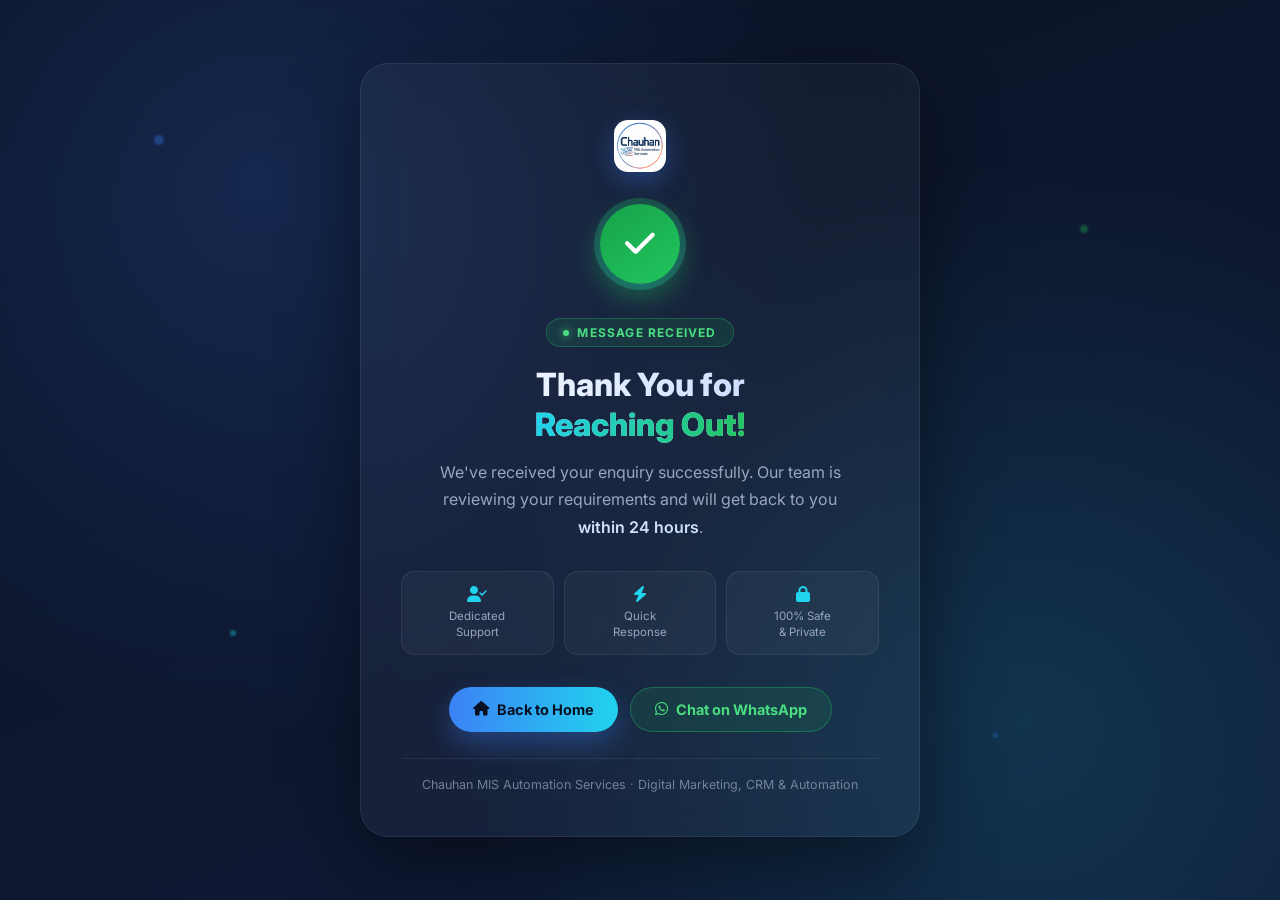
<file: thank-you.html>
<!doctype html>
<html lang="en">
  <head>
    <!-- Google Tag Manager -->
    <script>(function(w,d,s,l,i){w[l]=w[l]||[];w[l].push({'gtm.start':
    new Date().getTime(),event:'gtm.js'});var f=d.getElementsByTagName(s)[0],
    j=d.createElement(s),dl=l!='dataLayer'?'&l='+l:'';j.async=true;j.src=
    'https://www.googletagmanager.com/gtm.js?id='+i+dl;f.parentNode.insertBefore(j,f);
    })(window,document,'script','dataLayer','GTM-P8LDNHGG');</script>
    <!-- End Google Tag Manager -->

    <meta charset="UTF-8" />
    <meta name="viewport" content="width=device-width, initial-scale=1.0" />
    <title>Thank You | Chauhan MIS Automation Services</title>
    <meta name="robots" content="noindex, follow" />
    <link rel="icon" type="image/jpeg" href="image/LOGO.jpeg" />

    <link rel="preconnect" href="https://fonts.googleapis.com" />
    <link rel="preconnect" href="https://fonts.gstatic.com" crossorigin />
    <link
      href="https://fonts.googleapis.com/css2?family=Inter:wght@400;500;600;700;800&display=swap"
      rel="stylesheet"
    />
    <link
      rel="stylesheet"
      href="https://cdnjs.cloudflare.com/ajax/libs/font-awesome/6.5.2/css/all.min.css"
    />

    <style>
      :root {
        --ty-bg-1: #0b1224;
        --ty-bg-2: #0f1b38;
        --ty-blue: #3b82f6;
        --ty-cyan: #22d3ee;
        --ty-green: #22c55e;
        --ty-text: #e6ebf5;
        --ty-muted: #9aa5c0;
      }

      * {
        box-sizing: border-box;
      }

      html,
      body {
        margin: 0;
        padding: 0;
        height: 100%;
        font-family: "Inter", sans-serif;
        background: radial-gradient(
            circle at 20% 20%,
            rgba(59, 130, 246, 0.18),
            transparent 45%
          ),
          radial-gradient(
            circle at 80% 80%,
            rgba(34, 211, 238, 0.14),
            transparent 45%
          ),
          linear-gradient(160deg, var(--ty-bg-1), var(--ty-bg-2));
        color: var(--ty-text);
        overflow-x: hidden;
      }

      .ty-wrap {
        min-height: 100vh;
        display: flex;
        align-items: center;
        justify-content: center;
        padding: 32px 20px;
        position: relative;
      }

      /* subtle floating particles */
      .ty-particle {
        position: absolute;
        border-radius: 50%;
        background: rgba(59, 130, 246, 0.35);
        filter: blur(1px);
        animation: ty-float 9s ease-in-out infinite;
        pointer-events: none;
      }
      .ty-particle:nth-child(1) {
        width: 10px;
        height: 10px;
        top: 15%;
        left: 12%;
        animation-delay: 0s;
      }
      .ty-particle:nth-child(2) {
        width: 6px;
        height: 6px;
        top: 70%;
        left: 18%;
        background: rgba(34, 211, 238, 0.4);
        animation-delay: 1.5s;
      }
      .ty-particle:nth-child(3) {
        width: 8px;
        height: 8px;
        top: 25%;
        right: 15%;
        background: rgba(34, 197, 94, 0.35);
        animation-delay: 3s;
      }
      .ty-particle:nth-child(4) {
        width: 5px;
        height: 5px;
        bottom: 18%;
        right: 22%;
        animation-delay: 4.5s;
      }
      .ty-particle:nth-child(5) {
        width: 7px;
        height: 7px;
        bottom: 30%;
        left: 45%;
        background: rgba(34, 211, 238, 0.3);
        animation-delay: 2s;
      }

      @keyframes ty-float {
        0%,
        100% {
          transform: translateY(0) translateX(0);
          opacity: 0.5;
        }
        50% {
          transform: translateY(-24px) translateX(8px);
          opacity: 1;
        }
      }

      .ty-card {
        position: relative;
        width: 100%;
        max-width: 560px;
        background: rgba(255, 255, 255, 0.04);
        border: 1px solid rgba(255, 255, 255, 0.08);
        border-radius: 28px;
        padding: 56px 40px 44px;
        text-align: center;
        backdrop-filter: blur(18px);
        box-shadow: 0 30px 80px rgba(0, 0, 0, 0.45);
        opacity: 0;
        transform: translateY(24px) scale(0.97);
        animation: ty-card-in 0.7s cubic-bezier(0.22, 1, 0.36, 1) forwards;
      }

      @keyframes ty-card-in {
        to {
          opacity: 1;
          transform: translateY(0) scale(1);
        }
      }

      .ty-logo {
        width: 52px;
        height: 52px;
        border-radius: 14px;
        object-fit: cover;
        margin-bottom: 22px;
        box-shadow: 0 8px 24px rgba(59, 130, 246, 0.35);
      }

      /* success check circle */
      .ty-check-wrap {
        width: 92px;
        height: 92px;
        margin: 0 auto 28px;
        position: relative;
      }

      .ty-check-ring {
        position: absolute;
        inset: 0;
        border-radius: 50%;
        background: conic-gradient(
          from 0deg,
          var(--ty-green),
          var(--ty-cyan),
          var(--ty-green)
        );
        animation: ty-spin 3s linear infinite;
        opacity: 0.25;
      }

      @keyframes ty-spin {
        to {
          transform: rotate(360deg);
        }
      }

      .ty-check-circle {
        position: absolute;
        inset: 6px;
        border-radius: 50%;
        background: linear-gradient(145deg, #16a34a, #22c55e);
        display: flex;
        align-items: center;
        justify-content: center;
        box-shadow: 0 12px 30px rgba(34, 197, 94, 0.45);
        transform: scale(0);
        animation: ty-pop 0.55s cubic-bezier(0.34, 1.56, 0.64, 1) 0.35s forwards;
      }

      @keyframes ty-pop {
        to {
          transform: scale(1);
        }
      }

      .ty-check-circle i {
        font-size: 34px;
        color: #fff;
        opacity: 0;
        animation: ty-fade 0.3s ease 0.75s forwards;
      }

      @keyframes ty-fade {
        to {
          opacity: 1;
        }
      }

      .ty-eyebrow {
        display: inline-flex;
        align-items: center;
        gap: 8px;
        padding: 6px 16px;
        border-radius: 999px;
        background: rgba(34, 197, 94, 0.12);
        border: 1px solid rgba(34, 197, 94, 0.3);
        color: #4ade80;
        font-size: 12px;
        font-weight: 700;
        letter-spacing: 1.2px;
        text-transform: uppercase;
        margin-bottom: 18px;
      }

      .ty-eyebrow span.dot {
        width: 6px;
        height: 6px;
        border-radius: 50%;
        background: #4ade80;
        box-shadow: 0 0 8px #4ade80;
      }

      .ty-title {
        font-size: 32px;
        font-weight: 800;
        margin: 0 0 14px;
        line-height: 1.25;
        background: linear-gradient(90deg, #ffffff, #bcd4ff);
        -webkit-background-clip: text;
        background-clip: text;
        color: transparent;
      }

      .ty-title span {
        background: linear-gradient(90deg, var(--ty-cyan), var(--ty-green));
        -webkit-background-clip: text;
        background-clip: text;
        color: transparent;
      }

      .ty-sub {
        font-size: 16px;
        line-height: 1.7;
        color: var(--ty-muted);
        max-width: 420px;
        margin: 0 auto 30px;
      }

      .ty-sub strong {
        color: #cfe0ff;
        font-weight: 600;
      }

      .ty-info-grid {
        display: grid;
        grid-template-columns: repeat(3, 1fr);
        gap: 10px;
        margin-bottom: 32px;
      }

      .ty-info-item {
        background: rgba(255, 255, 255, 0.04);
        border: 1px solid rgba(255, 255, 255, 0.07);
        border-radius: 14px;
        padding: 14px 8px;
      }

      .ty-info-item i {
        font-size: 16px;
        color: var(--ty-cyan);
        margin-bottom: 6px;
        display: block;
      }

      .ty-info-item span {
        display: block;
        font-size: 11.5px;
        color: var(--ty-muted);
        line-height: 1.4;
      }

      .ty-buttons {
        display: flex;
        flex-wrap: wrap;
        gap: 12px;
        justify-content: center;
        margin-bottom: 26px;
      }

      .ty-btn {
        display: inline-flex;
        align-items: center;
        gap: 8px;
        padding: 13px 24px;
        border-radius: 999px;
        font-size: 14.5px;
        font-weight: 700;
        text-decoration: none;
        transition: transform 0.25s ease, box-shadow 0.25s ease;
        border: none;
        cursor: pointer;
      }

      .ty-btn-primary {
        background: linear-gradient(90deg, var(--ty-blue), var(--ty-cyan));
        color: #061021;
        box-shadow: 0 12px 28px rgba(59, 130, 246, 0.35);
      }

      .ty-btn-whatsapp {
        background: rgba(34, 197, 94, 0.12);
        border: 1px solid rgba(34, 197, 94, 0.35);
        color: #4ade80;
      }

      .ty-btn:hover {
        transform: translateY(-2px);
      }

      .ty-btn-primary:hover {
        box-shadow: 0 16px 34px rgba(59, 130, 246, 0.45);
      }

      .ty-footer-note {
        font-size: 12.5px;
        color: rgba(154, 165, 192, 0.7);
        border-top: 1px solid rgba(255, 255, 255, 0.07);
        padding-top: 18px;
      }

      @media (max-width: 480px) {
        .ty-card {
          padding: 44px 22px 32px;
          border-radius: 22px;
        }
        .ty-title {
          font-size: 26px;
        }
        .ty-info-grid {
          grid-template-columns: repeat(3, 1fr);
        }
        .ty-btn {
          width: 100%;
          justify-content: center;
        }
        .ty-buttons {
          flex-direction: column;
        }
      }
    </style>
  </head>
  <body>
    <!-- Google Tag Manager (noscript) -->
    <noscript><iframe src="https://www.googletagmanager.com/ns.html?id=GTM-P8LDNHGG"
      height="0" width="0" style="display:none;visibility:hidden"></iframe></noscript>
    <!-- End Google Tag Manager (noscript) -->

    <div class="ty-wrap">
      <span class="ty-particle"></span>
      <span class="ty-particle"></span>
      <span class="ty-particle"></span>
      <span class="ty-particle"></span>
      <span class="ty-particle"></span>

      <div class="ty-card">
        <img src="image/LOGO.jpeg" alt="Chauhan MIS" class="ty-logo" />

        <div class="ty-check-wrap">
          <div class="ty-check-ring"></div>
          <div class="ty-check-circle">
            <i class="fa-solid fa-check"></i>
          </div>
        </div>

        <div class="ty-eyebrow"><span class="dot"></span> Message Received</div>

        <h1 class="ty-title">Thank You for<br /><span>Reaching Out!</span></h1>

        <p class="ty-sub">
          We've received your enquiry successfully. Our team is reviewing your
          requirements and will get back to you <strong>within 24 hours</strong>.
        </p>

        <div class="ty-info-grid">
          <div class="ty-info-item">
            <i class="fa-solid fa-user-check"></i>
            <span>Dedicated<br />Support</span>
          </div>
          <div class="ty-info-item">
            <i class="fa-solid fa-bolt"></i>
            <span>Quick<br />Response</span>
          </div>
          <div class="ty-info-item">
            <i class="fa-solid fa-lock"></i>
            <span>100% Safe<br />&amp; Private</span>
          </div>
        </div>

        <div class="ty-buttons">
          <a href="/" class="ty-btn ty-btn-primary">
            <i class="fa-solid fa-house"></i> Back to Home
          </a>
          <a
            href="https://wa.me/918860145117"
            target="_blank"
            rel="noopener"
            class="ty-btn ty-btn-whatsapp"
          >
            <i class="fa-brands fa-whatsapp"></i> Chat on WhatsApp
          </a>
        </div>

        <div class="ty-footer-note">
          Chauhan MIS Automation Services &middot; Digital Marketing, CRM &amp; 
          Automation
        </div>
      </div>
    </div>
  </body>
</html>
</file>
<file: style.css>
/* =========================================================
   CHAUHAN MIS — DIGITAL MARKETING LANDING PAGE
========================================================= */
:root {
  --bg: #050b18;
  --bg-2: #081226;
  --card: rgba(255, 255, 255, 0.045);
  --card-2: rgba(255, 255, 255, 0.07);
  --border: rgba(255, 255, 255, 0.09);
  --text: #eaf1ff;
  --muted: #9fb0cb;
  --blue: #0aaeff;
  --blue-2: #2f6bff;
  --purple: #8b5cf6;
  --orange: #ff7a45;
  --pink: #ff4d8d;
  --green: #22c55e;
  --wa: #25d366;
  --grad: linear-gradient(100deg, #0aaeff 0%, #6d6bff 45%, #ff7a45 100%);
  --grad-soft: linear-gradient(135deg, rgba(10, 174, 255, 0.18), rgba(139, 92, 246, 0.14), rgba(255, 122, 69, 0.12));
  --radius: 22px;
  --shadow: 0 30px 80px rgba(0, 0, 0, 0.45);
  --head: "Plus Jakarta Sans", "Inter", sans-serif;
}

* { box-sizing: border-box; margin: 0; padding: 0; }
html { scroll-behavior: smooth; scroll-padding-top: 84px; }
body {
  font-family: "Inter", sans-serif;
  background: var(--bg);
  color: var(--text);
  line-height: 1.6;
  overflow-x: hidden;
  -webkit-font-smoothing: antialiased;
  padding-bottom: 86px;
}
img { max-width: 100%; display: block; }
a { color: inherit; text-decoration: none; }
button, input, select, textarea { font: inherit; }
::selection { background: rgba(10, 174, 255, 0.35); }

.dm-container { width: 100%; max-width: 1240px; margin: 0 auto; padding: 0 24px; }

.grad-text {
  background: var(--grad);
  background-size: 200% auto;
  -webkit-background-clip: text;
  background-clip: text;
  color: transparent;
  animation: gradShift 6s linear infinite;
}
@keyframes gradShift { to { background-position: 200% center; } }

/* ---------- Scroll progress ---------- */
.scroll-progress {
  position: fixed; top: 0; left: 0; height: 3px; width: 0;
  background: var(--grad); z-index: 1001;
  box-shadow: 0 0 12px rgba(10, 174, 255, 0.7);
}

/* ---------- Buttons ---------- */
.dm-btn {
  display: inline-flex; align-items: center; justify-content: center; gap: 10px;
  padding: 13px 22px; border-radius: 14px; font-weight: 700; font-size: 15px;
  border: 1px solid transparent; cursor: pointer; white-space: nowrap;
  transition: transform .25s ease, box-shadow .25s ease, background .25s ease, border-color .25s ease;
  position: relative; overflow: hidden;
}
.dm-btn i { transition: transform .25s ease; }
.dm-btn:hover i.fa-arrow-right { transform: translateX(4px); }
.dm-btn-sm { padding: 10px 16px; font-size: 14px; border-radius: 12px; }
.dm-btn-lg { padding: 16px 26px; font-size: 16px; }
.dm-btn-primary {
  background: linear-gradient(100deg, #0aaeff, #2f6bff 55%, #7b5cff);
  color: #fff; box-shadow: 0 12px 30px rgba(10, 120, 255, 0.35);
}
.dm-btn-primary::after {
  content: ""; position: absolute; top: 0; left: -120%; width: 60%; height: 100%;
  background: linear-gradient(100deg, transparent, rgba(255,255,255,.45), transparent);
  transform: skewX(-20deg); animation: shine 3.6s ease-in-out infinite;
}
@keyframes shine { 0%, 60% { left: -120%; } 100% { left: 160%; } }
.dm-btn-primary:hover { transform: translateY(-3px); box-shadow: 0 18px 40px rgba(10, 120, 255, 0.5); }
.dm-btn-wa { background: linear-gradient(100deg, #1fb95a, #25d366); color: #fff; box-shadow: 0 12px 30px rgba(37, 211, 102, 0.28); }
.dm-btn-wa:hover { transform: translateY(-3px); box-shadow: 0 18px 40px rgba(37, 211, 102, 0.45); }
.dm-btn-ghost { background: rgba(255,255,255,.05); border-color: rgba(255,255,255,.16); color: #fff; backdrop-filter: blur(8px); }
.dm-btn-ghost:hover { background: rgba(255,255,255,.1); border-color: rgba(10,174,255,.6); transform: translateY(-3px); }
.dm-btn-outline { background: transparent; border-color: rgba(255,255,255,.18); color: #fff; }
.dm-btn-outline:hover { border-color: var(--accent, var(--blue)); background: color-mix(in srgb, var(--accent, #0aaeff) 14%, transparent); transform: translateY(-2px); }
.dm-btn-white { background: #fff; color: #0b1733; box-shadow: 0 14px 34px rgba(0,0,0,.3); }
.dm-btn-white:hover { transform: translateY(-3px); }

/* ---------- Header ---------- */
.dm-header {
  position: fixed; top: 0; left: 0; right: 0; z-index: 1000;
  padding: 14px 0; transition: background .3s ease, padding .3s ease, box-shadow .3s ease;
}
.dm-header.scrolled {
  background: rgba(5, 11, 24, 0.82); backdrop-filter: blur(16px); -webkit-backdrop-filter: blur(16px);
  padding: 9px 0; box-shadow: 0 10px 30px rgba(0,0,0,.35); border-bottom: 1px solid var(--border);
}
.dm-header-inner { display: flex; align-items: center; justify-content: space-between; gap: 18px; }
.dm-logo { display: flex; align-items: center; gap: 11px; flex-shrink: 0; }
.dm-logo img { width: 46px; height: 46px; border-radius: 50%; background: #fff; object-fit: cover; box-shadow: 0 0 0 2px rgba(10,174,255,.35), 0 8px 20px rgba(0,0,0,.3); }
.dm-logo-text { display: flex; flex-direction: column; line-height: 1.15; }
.dm-logo-text strong { font-family: var(--head); font-size: 17px; font-weight: 800; }
.dm-logo-text small { font-size: 11.5px; color: var(--muted); letter-spacing: .4px; }
.dm-nav { display: flex; gap: 26px; }
.dm-nav a { font-size: 14.5px; font-weight: 600; color: #c9d6ee; position: relative; padding: 4px 0; }
.dm-nav a::after { content: ""; position: absolute; left: 0; bottom: -2px; height: 2px; width: 0; background: var(--grad); transition: width .3s ease; }
.dm-nav a:hover { color: #fff; }
.dm-nav a:hover::after { width: 100%; }
.dm-header-actions { display: flex; align-items: center; gap: 10px; }
.dm-menu-btn { display: none; width: 42px; height: 42px; border-radius: 12px; background: rgba(255,255,255,.06); border: 1px solid var(--border); cursor: pointer; flex-direction: column; justify-content: center; align-items: center; gap: 5px; }
.dm-menu-btn span { width: 18px; height: 2px; background: #fff; border-radius: 2px; transition: .3s; }
.dm-menu-btn.open span:nth-child(1) { transform: translateY(7px) rotate(45deg); }
.dm-menu-btn.open span:nth-child(2) { opacity: 0; }
.dm-menu-btn.open span:nth-child(3) { transform: translateY(-7px) rotate(-45deg); }

/* ---------- Hero ---------- */
.dm-hero { position: relative; padding: 140px 0 90px; overflow: hidden; min-height: 100vh; display: flex; align-items: center; }
.dm-hero-bg { position: absolute; inset: 0; z-index: 0; pointer-events: none; }
.orb { position: absolute; border-radius: 50%; filter: blur(90px); opacity: .55; animation: orbFloat 14s ease-in-out infinite; }
.orb-1 { width: 520px; height: 520px; background: #0a6cff; top: -140px; left: -120px; }
.orb-2 { width: 460px; height: 460px; background: #7b3cff; bottom: -160px; right: -80px; animation-delay: -5s; opacity: .45; }
.orb-3 { width: 320px; height: 320px; background: #ff6a3d; top: 35%; left: 45%; opacity: .22; animation-delay: -9s; }
@keyframes orbFloat { 0%,100% { transform: translate(0,0) scale(1); } 33% { transform: translate(40px,-30px) scale(1.08); } 66% { transform: translate(-30px,30px) scale(.95); } }
.grid-lines {
  position: absolute; inset: 0;
  background-image: linear-gradient(rgba(255,255,255,.045) 1px, transparent 1px), linear-gradient(90deg, rgba(255,255,255,.045) 1px, transparent 1px);
  background-size: 56px 56px;
  mask-image: radial-gradient(ellipse at 50% 40%, #000 20%, transparent 75%);
  -webkit-mask-image: radial-gradient(ellipse at 50% 40%, #000 20%, transparent 75%);
  animation: gridMove 22s linear infinite;
}
@keyframes gridMove { to { background-position: 56px 56px; } }
#heroParticles { position: absolute; inset: 0; width: 100%; height: 100%; }

.dm-hero-grid { position: relative; z-index: 2; display: grid; grid-template-columns: 1.1fr .9fr; gap: 56px; align-items: center; }
.dm-pill {
  display: inline-flex; align-items: center; gap: 10px; padding: 8px 16px; border-radius: 999px;
  background: rgba(10,174,255,.1); border: 1px solid rgba(10,174,255,.3); color: #9edcff;
  font-size: 12.5px; font-weight: 600; letter-spacing: .3px; margin-bottom: 24px; max-width: 100%;
}
.pulse-dot { width: 8px; height: 8px; border-radius: 50%; background: var(--green); flex-shrink: 0; box-shadow: 0 0 0 0 rgba(34,197,94,.7); animation: pulse 1.8s infinite; }
@keyframes pulse { 70% { box-shadow: 0 0 0 10px rgba(34,197,94,0); } 100% { box-shadow: 0 0 0 0 rgba(34,197,94,0); } }
.dm-hero-title { font-family: var(--head); font-size: clamp(36px, 5.2vw, 64px); line-height: 1.08; font-weight: 800; letter-spacing: -1.2px; margin-bottom: 22px; }
.dm-hero-title .grad-text { display: inline; }
.dm-hero-title .amp { color: #6f84aa; font-weight: 700; }
.typewrap { display: inline-block; white-space: nowrap; }
.typed { color: #fff; position: relative; }
.typed::after { content: ""; position: absolute; left: 0; right: 0; bottom: 4px; height: 10px; background: linear-gradient(90deg, rgba(10,174,255,.45), rgba(255,122,69,.45)); z-index: -1; border-radius: 4px; }
.caret { display: inline-block; width: 4px; height: .85em; background: var(--blue); margin-left: 6px; vertical-align: -0.06em; border-radius: 2px; animation: blink 1s steps(1) infinite; }
@keyframes blink { 50% { opacity: 0; } }
.dm-hero-sub { font-size: 18px; color: var(--muted); max-width: 580px; margin-bottom: 26px; }
.dm-hero-chips { display: flex; flex-wrap: wrap; gap: 10px; margin-bottom: 32px; }
.dm-hero-chips span {
  display: inline-flex; align-items: center; gap: 8px; padding: 8px 14px; border-radius: 12px;
  background: var(--card); border: 1px solid var(--border); font-size: 13.5px; font-weight: 600; color: #d8e4fb;
  transition: transform .25s ease, border-color .25s ease, background .25s;
}
.dm-hero-chips span:hover { transform: translateY(-3px); border-color: rgba(10,174,255,.5); background: rgba(10,174,255,.08); }
.dm-hero-chips i { color: var(--blue); }
.dm-hero-chips .fa-meta { color: #4a8cff; }
.dm-hero-buttons { display: flex; flex-wrap: wrap; gap: 14px; margin-bottom: 36px; }
.dm-hero-stats { display: flex; gap: 14px; flex-wrap: wrap; }
.dm-hero-stats .stat { display: flex; align-items: center; gap: 12px; padding: 12px 18px; border-radius: 16px; background: var(--card); border: 1px solid var(--border); }
.dm-hero-stats strong { font-family: var(--head); font-size: 26px; font-weight: 800; background: var(--grad); -webkit-background-clip: text; background-clip: text; color: transparent; }
.dm-hero-stats span { font-size: 12.5px; color: var(--muted); line-height: 1.3; }

.dm-hero-right { position: relative; }
.float-badge {
  position: absolute; z-index: 3; display: flex; align-items: center; gap: 8px;
  padding: 10px 14px; border-radius: 14px; font-size: 13px; font-weight: 700; white-space: nowrap;
  background: rgba(12, 22, 44, .88); border: 1px solid rgba(255,255,255,.12); backdrop-filter: blur(10px);
  box-shadow: 0 16px 36px rgba(0,0,0,.4); animation: bob 5s ease-in-out infinite;
}
.fb-1 { top: -18px; left: -34px; } .fb-1 i { color: #fbbc05; }
.fb-2 { top: 42%; right: -38px; animation-delay: -1.6s; } .fb-2 i { color: var(--green); }
.fb-3 { bottom: -16px; left: -20px; animation-delay: -3.2s; } .fb-3 i { color: var(--wa); }
@keyframes bob { 0%,100% { transform: translateY(0); } 50% { transform: translateY(-12px); } }

/* ---------- Form card ---------- */
.dm-form-card {
  position: relative; border-radius: 26px; padding: 30px;
  background: linear-gradient(160deg, rgba(20, 34, 66, .92), rgba(10, 18, 38, .94));
  border: 1px solid rgba(255,255,255,.1); box-shadow: var(--shadow); overflow: hidden; isolation: isolate;
}
.dm-form-card::before {
  content: ""; position: absolute; inset: 0; border-radius: inherit; padding: 1.5px;
  background: conic-gradient(from var(--ang, 0deg), transparent 0 60%, #0aaeff 75%, #8b5cf6 85%, #ff7a45 95%, transparent);
  -webkit-mask: linear-gradient(#000 0 0) content-box, linear-gradient(#000 0 0); -webkit-mask-composite: xor; mask-composite: exclude;
  animation: spinBorder 5s linear infinite; z-index: -1;
}
@property --ang { syntax: "<angle>"; initial-value: 0deg; inherits: false; }
@keyframes spinBorder { to { --ang: 360deg; } }
.form-card-glow { position: absolute; width: 260px; height: 260px; border-radius: 50%; background: radial-gradient(circle, rgba(10,174,255,.25), transparent 70%); top: -100px; right: -80px; z-index: -1; }
.dm-form-head { margin-bottom: 20px; }
.form-kicker { display: inline-flex; align-items: center; gap: 7px; font-size: 12px; font-weight: 700; color: #ffb38f; background: rgba(255,122,69,.12); border: 1px solid rgba(255,122,69,.3); padding: 5px 12px; border-radius: 999px; margin-bottom: 12px; letter-spacing: .3px; }
.dm-form-head h3 { font-family: var(--head); font-size: 23px; font-weight: 800; line-height: 1.25; margin-bottom: 6px; }
.dm-form-head p { font-size: 14px; color: var(--muted); }
.dm-form-row { display: grid; grid-template-columns: 1fr 1fr; gap: 14px; }
.dm-field { margin-bottom: 14px; }
.dm-field label { display: block; font-size: 13px; font-weight: 600; color: #c9d6ee; margin-bottom: 7px; }
.dm-input { position: relative; }
.dm-input > i { position: absolute; left: 15px; top: 50%; transform: translateY(-50%); color: #6f84aa; font-size: 14px; pointer-events: none; transition: color .25s; }
.dm-input-area > i { top: 17px; transform: none; }
.dm-input input, .dm-input select, .dm-input textarea {
  width: 100%; padding: 13px 14px 13px 42px; border-radius: 13px;
  background: rgba(255,255,255,.05); border: 1px solid rgba(255,255,255,.1); color: #fff; font-size: 14.5px; outline: none;
  transition: border-color .25s, background .25s, box-shadow .25s;
}
.dm-input select { appearance: none; -webkit-appearance: none; cursor: pointer; background-image: url("data:image/svg+xml,%3Csvg xmlns='http://www.w3.org/2000/svg' width='12' height='8' fill='none'%3E%3Cpath stroke='%239fb0cb' stroke-width='2' d='m1 1 5 5 5-5'/%3E%3C/svg%3E"); background-repeat: no-repeat; background-position: right 14px center; padding-right: 36px; }
.dm-input select option { background: #0c1730; color: #fff; }
.dm-input textarea { min-height: 96px; resize: vertical; }
.dm-input input::placeholder, .dm-input textarea::placeholder { color: #62769a; }
.dm-input input:focus, .dm-input select:focus, .dm-input textarea:focus { border-color: rgba(10,174,255,.7); background: rgba(10,174,255,.06); box-shadow: 0 0 0 4px rgba(10,174,255,.12); }
.dm-input:focus-within > i { color: var(--blue); }
.dm-field.invalid input, .dm-field.invalid select, .dm-field.invalid textarea { border-color: rgba(255, 90, 90, .75); }
.dm-honeypot { position: absolute !important; left: -9999px !important; width: 1px; height: 1px; opacity: 0; }
.dm-submit {
  width: 100%; display: flex; align-items: center; justify-content: center; gap: 10px; margin-top: 6px;
  padding: 15px; border: 0; border-radius: 14px; cursor: pointer; color: #fff; font-weight: 800; font-size: 16px;
  background: linear-gradient(100deg, #0aaeff, #2f6bff 50%, #8b5cf6 80%, #ff7a45); background-size: 200% auto;
  box-shadow: 0 14px 34px rgba(47,107,255,.4); transition: background-position .5s ease, transform .25s ease, box-shadow .25s;
}
.dm-submit:hover { background-position: right center; transform: translateY(-2px); box-shadow: 0 18px 40px rgba(47,107,255,.55); }
.dm-submit:disabled { opacity: .7; cursor: wait; }
.dm-submit i { transition: transform .3s; }
.dm-submit:hover i { transform: translate(4px,-3px); }
.dm-form-status { font-size: 13.5px; font-weight: 600; margin-top: 10px; min-height: 0; text-align: center; }
.dm-form-status.success { color: #4ade80; }
.dm-form-status.error { color: #ff8080; }
.dm-form-safe { text-align: center; font-size: 12.5px; color: #7c8fb2; margin-top: 12px; }
.dm-form-safe i { color: var(--green); margin-right: 4px; }

/* ---------- Marquee ---------- */
.dm-marquee { position: relative; z-index: 2; overflow: hidden; border-top: 1px solid var(--border); border-bottom: 1px solid var(--border); background: linear-gradient(90deg, rgba(10,174,255,.08), rgba(139,92,246,.08), rgba(255,122,69,.08)); padding: 18px 0; }
.marquee-track { display: flex; gap: 46px; width: max-content; animation: marquee 34s linear infinite; }
.marquee-track span { display: inline-flex; align-items: center; gap: 10px; font-family: var(--head); font-size: 18px; font-weight: 700; color: #cfdcf3; white-space: nowrap; }
.marquee-track i { color: var(--blue); font-size: 17px; }
.dm-marquee:hover .marquee-track { animation-play-state: paused; }
@keyframes marquee { to { transform: translateX(-50%); } }

/* ---------- Sections ---------- */
.dm-section { position: relative; padding: 110px 0; }
.dm-heading { text-align: center; max-width: 760px; margin: 0 auto 60px; }
.dm-tag {
  display: inline-flex; align-items: center; gap: 8px; padding: 7px 15px; border-radius: 999px;
  background: rgba(10,174,255,.1); border: 1px solid rgba(10,174,255,.28); color: #8fd6ff;
  font-size: 12.5px; font-weight: 700; letter-spacing: .9px; text-transform: uppercase; margin-bottom: 18px;
}
.dm-tag.light { background: rgba(255,255,255,.14); border-color: rgba(255,255,255,.3); color: #fff; }
.dm-heading h2, .invest-left h2, .server-content h2 { font-family: var(--head); font-size: clamp(28px, 3.8vw, 46px); line-height: 1.15; font-weight: 800; letter-spacing: -.8px; margin-bottom: 16px; }
.dm-heading p { color: var(--muted); font-size: 17px; }

/* ---------- Pricing ---------- */
#packages::before { content: ""; position: absolute; inset: 0; background: radial-gradient(ellipse at 50% 0%, rgba(47,107,255,.14), transparent 60%); pointer-events: none; }
.pricing-grid { display: grid; grid-template-columns: repeat(4, 1fr); gap: 22px; align-items: stretch; }
.price-card {
  --accent: #22c55e; position: relative; display: flex; flex-direction: column; padding: 30px 24px 26px;
  border-radius: var(--radius); background: linear-gradient(170deg, rgba(255,255,255,.065), rgba(255,255,255,.02));
  border: 1px solid var(--border); transition: transform .35s ease, border-color .35s, box-shadow .35s; transform-style: preserve-3d;
}
.price-card.c-green { --accent: #22c55e; }
.price-card.c-blue { --accent: #0aaeff; }
.price-card.c-purple { --accent: #a26bff; }
.price-card.c-red { --accent: #ff5a5f; }
.price-card::before { content: ""; position: absolute; top: 0; left: 24px; right: 24px; height: 3px; border-radius: 0 0 4px 4px; background: var(--accent); box-shadow: 0 0 22px var(--accent); }
.price-card:hover { border-color: color-mix(in srgb, var(--accent) 55%, transparent); box-shadow: 0 30px 60px rgba(0,0,0,.45), 0 0 50px color-mix(in srgb, var(--accent) 20%, transparent); }
.price-card.featured { background: linear-gradient(170deg, rgba(139,92,246,.2), rgba(47,107,255,.08) 60%, rgba(255,255,255,.02)); border-color: rgba(162,107,255,.55); box-shadow: 0 30px 70px rgba(98,60,220,.3); transform: translateY(-14px); }
.pc-ribbon { position: absolute; top: -14px; left: 50%; transform: translateX(-50%); background: linear-gradient(100deg, #8b5cf6, #ff7a45); color: #fff; font-size: 12px; font-weight: 800; letter-spacing: .6px; padding: 6px 14px; border-radius: 999px; box-shadow: 0 10px 24px rgba(139,92,246,.5); white-space: nowrap; animation: ribbonGlow 2.4s ease-in-out infinite; }
@keyframes ribbonGlow { 50% { box-shadow: 0 10px 34px rgba(255,122,69,.6); } }
.pc-dot { display: inline-block; width: 12px; height: 12px; border-radius: 50%; background: var(--accent); box-shadow: 0 0 0 5px color-mix(in srgb, var(--accent) 20%, transparent); margin-bottom: 16px; }
.pc-top h3 { font-family: var(--head); font-size: 24px; font-weight: 800; letter-spacing: .5px; text-transform: uppercase; }
.pc-for { font-size: 13.5px; color: var(--muted); min-height: 42px; margin-top: 4px; }
.pc-price { display: flex; align-items: baseline; gap: 4px; margin: 16px 0 20px; padding-bottom: 20px; border-bottom: 1px dashed rgba(255,255,255,.12); }
.pc-price .cur { font-size: 22px; font-weight: 700; color: var(--accent); }
.pc-price strong { font-family: var(--head); font-size: 40px; font-weight: 800; line-height: 1; }
.pc-price .per { font-size: 14px; color: var(--muted); margin-left: 4px; }
.pc-list { list-style: none; display: flex; flex-direction: column; gap: 10px; margin-bottom: 22px; flex: 1; }
.pc-list li { position: relative; padding-left: 28px; font-size: 14px; color: #d6e1f5; }
.pc-list li::before { content: "\f00c"; font-family: "Font Awesome 6 Free"; font-weight: 900; position: absolute; left: 0; top: 2px; width: 18px; height: 18px; border-radius: 50%; display: grid; place-items: center; font-size: 9.5px; color: var(--accent); background: color-mix(in srgb, var(--accent) 16%, transparent); }
.pc-foot { margin-top: auto; }
.pc-budget { font-size: 12.5px; color: #ffcf9e; background: rgba(255,170,80,.08); border: 1px solid rgba(255,170,80,.2); border-radius: 10px; padding: 8px 10px; margin-bottom: 12px; }
.pc-budget i { margin-right: 4px; }
.pc-suit { font-size: 13px; color: var(--muted); margin-bottom: 18px; }
.pc-suit strong { color: #fff; }
.pc-btn { width: 100%; }

/* ---------- Investment ---------- */
.dm-invest { background: linear-gradient(180deg, transparent, rgba(10,174,255,.04), transparent); }
.invest-grid { display: grid; grid-template-columns: 1fr 1fr; gap: 60px; align-items: center; }
.invest-left p { color: var(--muted); font-size: 16.5px; margin-bottom: 14px; }
.invest-left p strong { color: #fff; }
.invest-note { display: flex; gap: 14px; align-items: flex-start; margin-top: 24px; padding: 18px; border-radius: 16px; background: var(--grad-soft); border: 1px solid var(--border); font-size: 14.5px; color: #d6e1f5; }
.invest-note i { color: var(--orange); font-size: 18px; margin-top: 3px; }
.invest-calc { padding: 28px; border-radius: 26px; background: linear-gradient(160deg, rgba(20,34,66,.9), rgba(10,18,38,.9)); border: 1px solid rgba(255,255,255,.1); box-shadow: var(--shadow); }
.calc-head { font-size: 14px; font-weight: 700; color: #9edcff; margin-bottom: 18px; }
.calc-head i { margin-right: 6px; }
.calc-plans { display: grid; grid-template-columns: repeat(4, 1fr); gap: 8px; margin-bottom: 22px; padding: 5px; border-radius: 14px; background: rgba(255,255,255,.04); border: 1px solid var(--border); }
.calc-plans button { padding: 10px 4px; border-radius: 10px; border: 0; background: transparent; color: var(--muted); font-weight: 700; font-size: 13.5px; cursor: pointer; transition: .25s; }
.calc-plans button:hover { color: #fff; }
.calc-plans button.active { background: linear-gradient(100deg, #0aaeff, #2f6bff); color: #fff; box-shadow: 0 8px 20px rgba(10,120,255,.35); }
.calc-slider { margin-bottom: 22px; }
.calc-slider-top { display: flex; justify-content: space-between; align-items: baseline; margin-bottom: 10px; gap: 10px; }
.calc-slider-top label { font-size: 14px; color: #c9d6ee; font-weight: 600; }
.calc-slider-top strong { font-family: var(--head); font-size: 20px; color: #ffb38f; }
input[type="range"] { -webkit-appearance: none; appearance: none; width: 100%; height: 8px; border-radius: 99px; background: linear-gradient(90deg, #0aaeff var(--fill, 3%), rgba(255,255,255,.1) var(--fill, 3%)); outline: none; cursor: pointer; }
input[type="range"]::-webkit-slider-thumb { -webkit-appearance: none; width: 24px; height: 24px; border-radius: 50%; background: #fff; border: 5px solid #0aaeff; box-shadow: 0 0 0 6px rgba(10,174,255,.2); cursor: pointer; }
input[type="range"]::-moz-range-thumb { width: 16px; height: 16px; border-radius: 50%; background: #fff; border: 5px solid #0aaeff; cursor: pointer; }
.calc-range-labels { display: flex; justify-content: space-between; font-size: 12px; color: #6f84aa; margin-top: 6px; }
.calc-rows { border-radius: 18px; background: rgba(255,255,255,.03); border: 1px solid var(--border); padding: 6px 18px; }
.calc-row { display: flex; justify-content: space-between; gap: 10px; padding: 13px 0; border-bottom: 1px dashed rgba(255,255,255,.1); font-size: 15px; color: var(--muted); }
.calc-row strong { color: #fff; }
.calc-row.plus span::before { content: "+ "; color: var(--orange); font-weight: 800; }
.calc-total { display: flex; flex-wrap: wrap; align-items: baseline; gap: 8px; padding: 16px 0 12px; }
.calc-total span { width: 100%; font-size: 13px; font-weight: 700; letter-spacing: .8px; text-transform: uppercase; color: #9edcff; }
.calc-total strong { font-family: var(--head); font-size: 40px; font-weight: 800; line-height: 1; background: var(--grad); -webkit-background-clip: text; background-clip: text; color: transparent; }
.calc-total small { color: var(--muted); font-size: 15px; }
.calc-total strong.bump { animation: bump .35s ease; }
@keyframes bump { 50% { transform: scale(1.08); } }
.calc-foot { font-size: 12.5px; color: #6f84aa; margin-top: 12px; text-align: center; }

/* ---------- CRM ---------- */
.dm-crm::before { content: ""; position: absolute; inset: 0; background: radial-gradient(ellipse at 20% 50%, rgba(10,174,255,.1), transparent 55%), radial-gradient(ellipse at 90% 60%, rgba(139,92,246,.1), transparent 55%); pointer-events: none; }
.crm-grid { position: relative; display: grid; grid-template-columns: 1.1fr .9fr; gap: 40px; align-items: stretch; }
.crm-flow { position: relative; display: grid; grid-template-columns: 170px 1fr 220px; align-items: center; min-height: 380px; padding: 30px 24px 70px; border-radius: 26px; background: var(--card); border: 1px solid var(--border); overflow: hidden; }
.flow-label { position: absolute; top: 16px; left: 20px; z-index: 3; font-size: 12px; font-weight: 800; letter-spacing: 1px; text-transform: uppercase; color: #9edcff; }
.flow-label i { margin-right: 6px; }
.server-inc { font-family: var(--head); font-size: 16px; font-weight: 800; margin-bottom: 12px; color: #fff; }
.flow-sources { display: flex; flex-direction: column; gap: 0; justify-content: space-between; height: 300px; position: relative; z-index: 2; }
.flow-src { display: flex; align-items: center; gap: 10px; padding: 14px 14px; border-radius: 16px; background: rgba(12,22,44,.95); border: 1px solid rgba(255,255,255,.12); font-weight: 700; font-size: 14px; box-shadow: 0 10px 24px rgba(0,0,0,.35); transition: transform .3s; }
.flow-src:hover { transform: translateX(6px); }
.flow-src i { width: 34px; height: 34px; border-radius: 10px; display: grid; place-items: center; font-size: 16px; flex-shrink: 0; }
.src-google i { background: rgba(251,188,5,.14); color: #fbbc05; }
.src-meta i { background: rgba(74,140,255,.16); color: #4a8cff; }
.src-web i { background: rgba(34,197,94,.14); color: var(--green); }
.flow-lines { width: 100%; height: 300px; overflow: visible; }
.fl { fill: none; stroke: rgba(10,174,255,.55); stroke-width: 2.2; stroke-dasharray: 6 8; animation: dash 1.2s linear infinite; vector-effect: non-scaling-stroke; }
.fl-1 { stroke: rgba(251,188,5,.65); }
.fl-2 { stroke: rgba(74,140,255,.75); animation-delay: -.4s; }
.fl-3 { stroke: rgba(34,197,94,.65); animation-delay: -.8s; }
@keyframes dash { to { stroke-dashoffset: -28; } }
.flow-hub { position: relative; width: 200px; height: 200px; display: grid; place-items: center; justify-self: center; z-index: 2; }
.hub-ring { position: absolute; inset: 0; border-radius: 50%; border: 2px solid rgba(10,174,255,.35); animation: ripple 2.8s ease-out infinite; }
.hub-ring.r2 { animation-delay: 1.4s; }
@keyframes ripple { from { transform: scale(.7); opacity: 1; } to { transform: scale(1.25); opacity: 0; } }
.hub-core { width: 150px; height: 150px; border-radius: 50%; display: flex; flex-direction: column; align-items: center; justify-content: center; text-align: center; background: radial-gradient(circle at 30% 25%, #2f6bff, #0a1f55 70%); border: 1px solid rgba(10,174,255,.6); box-shadow: 0 0 60px rgba(10,174,255,.45), inset 0 0 30px rgba(10,174,255,.3); }
.hub-core i { font-size: 26px; color: #9edcff; margin-bottom: 4px; }
.hub-core strong { font-family: var(--head); font-size: 26px; font-weight: 800; letter-spacing: 1px; }
.hub-core small { font-size: 11px; color: #b9ccef; }
.flow-ticker { position: absolute; left: 20px; right: 20px; bottom: 18px; display: flex; align-items: center; gap: 10px; padding: 11px 14px; border-radius: 12px; background: rgba(34,197,94,.08); border: 1px solid rgba(34,197,94,.25); font-size: 13px; font-weight: 600; color: #bff5d2; overflow: hidden; }
.flow-ticker #leadTickerText { white-space: nowrap; overflow: hidden; text-overflow: ellipsis; transition: opacity .35s, transform .35s; }
.flow-ticker #leadTickerText.swap { opacity: 0; transform: translateY(8px); }
.lt-dot { width: 8px; height: 8px; border-radius: 50%; background: var(--green); flex-shrink: 0; animation: pulse 1.8s infinite; }
.crm-caps { padding: 30px; border-radius: 26px; background: linear-gradient(160deg, rgba(20,34,66,.8), rgba(10,18,38,.8)); border: 1px solid var(--border); }
.crm-caps h3 { font-family: var(--head); font-size: 22px; font-weight: 800; margin-bottom: 20px; }
.caps-grid { display: grid; grid-template-columns: 1fr 1fr; gap: 10px; }
.cap { display: flex; align-items: center; gap: 11px; padding: 12px 13px; border-radius: 14px; background: rgba(255,255,255,.04); border: 1px solid rgba(255,255,255,.07); font-size: 13.5px; font-weight: 600; color: #dbe6fa; transition: .3s; }
.cap:hover { background: rgba(10,174,255,.1); border-color: rgba(10,174,255,.4); transform: translateY(-3px); }
.cap i { width: 30px; height: 30px; border-radius: 9px; display: grid; place-items: center; flex-shrink: 0; background: rgba(10,174,255,.14); color: var(--blue); font-size: 13px; }
.cap .fa-whatsapp { background: rgba(37,211,102,.14); color: var(--wa); }
.crm-banner { margin-top: 40px; display: flex; flex-wrap: wrap; justify-content: center; gap: 8px 22px; padding: 26px; border-radius: 22px; background: var(--grad-soft); border: 1px solid var(--border); font-family: var(--head); font-size: clamp(20px, 2.8vw, 32px); font-weight: 800; letter-spacing: .5px; text-align: center; }

/* ---------- Workflow ---------- */
.workflow { position: relative; display: grid; grid-template-columns: repeat(6, 1fr); gap: 18px; }
.wf-line { position: absolute; top: 58px; left: 8%; right: 8%; height: 3px; background: rgba(255,255,255,.08); border-radius: 3px; overflow: hidden; }
.wf-line-fill { height: 100%; width: 0; background: var(--grad); box-shadow: 0 0 14px rgba(10,174,255,.8); transition: width .2s linear; }
.wf-step { position: relative; text-align: center; padding: 0 6px; }
.wf-num { font-family: var(--head); font-size: 13px; font-weight: 800; color: var(--blue); letter-spacing: 1px; margin-bottom: 8px; }
.wf-icon { position: relative; z-index: 2; width: 72px; height: 72px; margin: 0 auto 18px; border-radius: 22px; display: grid; place-items: center; font-size: 26px; color: #fff; background: linear-gradient(145deg, #13254d, #0a1530); border: 1px solid rgba(10,174,255,.35); box-shadow: 0 14px 30px rgba(0,0,0,.4); transition: transform .35s, box-shadow .35s, background .35s; }
.wf-step.lit .wf-icon { background: linear-gradient(145deg, #0aaeff, #6d4dff); box-shadow: 0 0 36px rgba(10,174,255,.55); border-color: transparent; }
.wf-step:hover .wf-icon { transform: translateY(-6px) rotate(-6deg); }
.wf-step h4 { font-family: var(--head); font-size: 19px; font-weight: 800; text-transform: uppercase; letter-spacing: 1px; margin-bottom: 6px; }
.wf-step p { font-size: 13.5px; color: var(--muted); }

/* ---------- Server ---------- */
.server-grid { display: grid; grid-template-columns: .9fr 1.1fr; gap: 60px; align-items: center; }
.server-visual { position: relative; display: grid; place-items: center; min-height: 400px; }
.server-visual::before { content: ""; position: absolute; width: 340px; height: 340px; border-radius: 50%; background: radial-gradient(circle, rgba(10,174,255,.25), transparent 65%); }
.rack { position: relative; width: 250px; padding: 18px; border-radius: 22px; background: linear-gradient(160deg, #15264d, #0a1530); border: 1px solid rgba(10,174,255,.3); box-shadow: var(--shadow), 0 0 60px rgba(10,174,255,.2); display: flex; flex-direction: column; gap: 12px; animation: bob 6s ease-in-out infinite; }
.rack-unit { display: flex; align-items: center; gap: 8px; height: 50px; padding: 0 14px; border-radius: 12px; background: rgba(255,255,255,.04); border: 1px solid rgba(255,255,255,.08); }
.led { width: 8px; height: 8px; border-radius: 50%; background: var(--green); box-shadow: 0 0 8px var(--green); animation: ledBlink 1.2s infinite; }
.led.l2 { background: var(--blue); box-shadow: 0 0 8px var(--blue); animation-delay: .5s; }
.rack-unit:nth-child(2) .led { animation-delay: .3s; } .rack-unit:nth-child(3) .led { animation-delay: .7s; } .rack-unit:nth-child(4) .led { animation-delay: .1s; }
@keyframes ledBlink { 50% { opacity: .25; } }
.bar { flex: 1; height: 6px; border-radius: 4px; background: rgba(255,255,255,.08); position: relative; overflow: hidden; }
.bar::after { content: ""; position: absolute; inset: 0; width: 40%; background: linear-gradient(90deg, transparent, rgba(10,174,255,.8), transparent); animation: scan 2.2s linear infinite; }
.bar.b2 { flex: .5; } .bar.b2::after { animation-delay: -1s; }
@keyframes scan { from { transform: translateX(-100%); } to { transform: translateX(260%); } }
.sv-chip { position: absolute; display: flex; align-items: center; gap: 8px; padding: 10px 14px; border-radius: 14px; font-size: 13px; font-weight: 700; background: rgba(12,22,44,.92); border: 1px solid rgba(255,255,255,.12); box-shadow: 0 14px 30px rgba(0,0,0,.4); animation: bob 5s ease-in-out infinite; white-space: nowrap; }
.sv-1 { top: 40px; left: 4%; } .sv-1 i { color: var(--green); }
.sv-2 { top: 46%; right: 0; animation-delay: -1.7s; } .sv-2 i { color: var(--blue); }
.sv-3 { bottom: 34px; left: 10%; animation-delay: -3.4s; } .sv-3 i { color: var(--pink); }
.server-content > p { color: var(--muted); font-size: 16.5px; margin-bottom: 24px; }
.server-list { list-style: none; display: grid; grid-template-columns: 1fr 1fr; gap: 12px; margin-bottom: 24px; }
.server-list li { display: flex; align-items: center; gap: 12px; padding: 13px 14px; border-radius: 14px; background: var(--card); border: 1px solid var(--border); font-weight: 600; font-size: 14.5px; transition: .3s; }
.server-list li:hover { border-color: rgba(10,174,255,.45); transform: translateX(5px); }
.server-list i { width: 32px; height: 32px; border-radius: 10px; display: grid; place-items: center; background: rgba(10,174,255,.14); color: var(--blue); font-size: 14px; flex-shrink: 0; }
.server-note { display: inline-flex; align-items: center; gap: 10px; padding: 13px 18px; border-radius: 14px; background: rgba(255,122,69,.1); border: 1px solid rgba(255,122,69,.3); color: #ffd2bd; font-size: 14.5px; }
.server-note i { color: var(--orange); }

/* ---------- Industries ---------- */
.ind-grid { display: grid; grid-template-columns: repeat(6, 1fr); gap: 16px; }
.ind { display: flex; flex-direction: column; align-items: center; gap: 12px; padding: 24px 12px; border-radius: 20px; text-align: center; background: var(--card); border: 1px solid var(--border); font-weight: 700; font-size: 14.5px; transition: transform .35s, border-color .35s, background .35s, box-shadow .35s; }
.ind i { width: 56px; height: 56px; border-radius: 16px; display: grid; place-items: center; font-size: 22px; color: #fff; background: linear-gradient(145deg, rgba(10,174,255,.3), rgba(139,92,246,.3)); transition: transform .4s; }
.ind:hover { transform: translateY(-8px); border-color: rgba(10,174,255,.45); background: rgba(10,174,255,.07); box-shadow: 0 20px 40px rgba(0,0,0,.35); }
.ind:hover i { transform: rotateY(360deg); }
.ind-more i { background: linear-gradient(145deg, rgba(255,122,69,.45), rgba(255,77,141,.35)); }

/* ---------- Pillars ---------- */
.pillar-grid { display: grid; grid-template-columns: repeat(5, 1fr); gap: 18px; }
.pillar { --pc: #0aaeff; position: relative; padding: 30px 22px; border-radius: 22px; background: linear-gradient(170deg, rgba(255,255,255,.06), rgba(255,255,255,.015)); border: 1px solid var(--border); overflow: hidden; transition: transform .35s, border-color .35s; }
.pillar::after { content: ""; position: absolute; width: 160px; height: 160px; border-radius: 50%; background: radial-gradient(circle, color-mix(in srgb, var(--pc) 30%, transparent), transparent 70%); top: -60px; right: -60px; transition: transform .5s; }
.pillar:hover { border-color: color-mix(in srgb, var(--pc) 55%, transparent); }
.pillar:hover::after { transform: scale(1.6); }
.p1 { --pc: #0aaeff; } .p2 { --pc: #22c55e; } .p3 { --pc: #a26bff; } .p4 { --pc: #ff7a45; } .p5 { --pc: #ff4d8d; }
.pl-icon { position: relative; z-index: 1; width: 56px; height: 56px; border-radius: 16px; display: grid; place-items: center; font-size: 22px; color: var(--pc); background: color-mix(in srgb, var(--pc) 15%, transparent); border: 1px solid color-mix(in srgb, var(--pc) 35%, transparent); margin-bottom: 18px; }
.pillar h4 { position: relative; z-index: 1; font-family: var(--head); font-size: 19px; font-weight: 800; margin-bottom: 8px; }
.pillar p { position: relative; z-index: 1; font-size: 14px; color: var(--muted); }

/* ---------- Final CTA ---------- */
.dm-final { padding: 30px 0 40px; }
.final-card { position: relative; overflow: hidden; text-align: center; padding: 70px 40px; border-radius: 32px; background: linear-gradient(120deg, #0a6cff 0%, #5b3cff 50%, #ff6a3d 100%); background-size: 200% 200%; animation: gradMove 10s ease infinite; box-shadow: 0 40px 90px rgba(47,107,255,.35); }
@keyframes gradMove { 0%,100% { background-position: 0% 50%; } 50% { background-position: 100% 50%; } }
.final-card::before { content: ""; position: absolute; inset: 0; background-image: radial-gradient(rgba(255,255,255,.18) 1px, transparent 1px); background-size: 22px 22px; opacity: .5; }
.final-orb { position: absolute; width: 400px; height: 400px; border-radius: 50%; background: rgba(255,255,255,.14); filter: blur(50px); top: -200px; left: 50%; transform: translateX(-50%); }
.final-card > *:not(.final-orb) { position: relative; }
.final-card h2 { font-family: var(--head); font-size: clamp(26px, 3.6vw, 44px); font-weight: 800; line-height: 1.18; max-width: 820px; margin: 0 auto 16px; letter-spacing: -.6px; }
.final-card p { font-size: 18px; color: rgba(255,255,255,.88); }
.final-brand { font-family: var(--head); font-size: clamp(20px, 2.8vw, 32px); font-weight: 800; letter-spacing: 2px; margin: 10px 0 8px; text-shadow: 0 6px 24px rgba(0,0,0,.25); }
.final-sub { font-size: 14.5px; color: rgba(255,255,255,.82); margin-bottom: 32px; }
.final-buttons { display: flex; flex-wrap: wrap; justify-content: center; gap: 14px; }

/* ---------- Contact ---------- */
.contact-grid { display: grid; grid-template-columns: .9fr 1.1fr; gap: 30px; align-items: start; }
.contact-left { display: flex; flex-direction: column; gap: 12px; }
.c-card { display: flex; align-items: center; gap: 16px; padding: 16px 18px; border-radius: 18px; background: var(--card); border: 1px solid var(--border); transition: transform .3s, border-color .3s, background .3s; }
a.c-card:hover { transform: translateX(6px); border-color: rgba(10,174,255,.45); background: rgba(10,174,255,.06); }
.c-icon { width: 48px; height: 48px; border-radius: 14px; display: grid; place-items: center; font-size: 19px; flex-shrink: 0; }
.ci-phone { background: rgba(10,174,255,.15); color: var(--blue); }
.ci-wa { background: rgba(37,211,102,.15); color: var(--wa); }
.ci-mail { background: rgba(255,122,69,.15); color: var(--orange); }
.ci-web { background: rgba(139,92,246,.18); color: #b18cff; }
.ci-time { background: rgba(255,77,141,.15); color: var(--pink); }
.c-det { display: flex; flex-direction: column; min-width: 0; flex: 1; }
.c-det small { font-size: 12.5px; color: var(--muted); }
.c-det strong { font-size: 16px; font-weight: 700; overflow-wrap: anywhere; }
.c-arrow { color: #6f84aa; transition: transform .3s, color .3s; }
a.c-card:hover .c-arrow { transform: translateX(4px); color: var(--blue); }
.c-cta { margin-top: 6px; padding: 26px; border-radius: 22px; background: var(--grad-soft); border: 1px solid var(--border); }
.c-cta h3 { font-family: var(--head); font-size: 21px; font-weight: 800; line-height: 1.3; margin-bottom: 18px; }
.c-cta-btns { display: flex; flex-wrap: wrap; gap: 10px; margin-bottom: 16px; }
.c-feats { display: flex; flex-wrap: wrap; gap: 8px 18px; font-size: 13.5px; color: #cfdcf3; }
.c-feats i { color: var(--green); margin-right: 4px; }
.contact-form { padding: 34px; }

/* ---------- Footer ---------- */
.dm-footer { border-top: 1px solid var(--border); padding: 36px 0 20px; background: #040913; }
.footer-inner { display: flex; flex-wrap: wrap; align-items: center; justify-content: space-between; gap: 20px; }
.footer-brand { display: flex; align-items: center; gap: 14px; }
.footer-brand img { width: 52px; height: 52px; border-radius: 50%; background: #fff; }
.footer-brand strong { display: block; font-family: var(--head); font-size: 16px; }
.footer-brand small { font-size: 12.5px; color: var(--muted); }
.footer-links { display: flex; flex-wrap: wrap; gap: 10px 22px; font-size: 14px; color: #c9d6ee; }
.footer-links a:hover { color: var(--blue); }
.footer-links i { color: var(--blue); margin-right: 6px; }
.footer-copy { text-align: center; font-size: 12.5px; color: #62769a; margin-top: 24px; }

/* ---------- Fixed bottom CTA ---------- */
.dm-fixed { position: fixed; left: 0; right: 0; bottom: 0; z-index: 999; padding: 12px 16px; background: rgba(5, 11, 24, .88); backdrop-filter: blur(16px); -webkit-backdrop-filter: blur(16px); border-top: 1px solid var(--border); box-shadow: 0 -10px 30px rgba(0,0,0,.35); transform: translateY(0); transition: transform .4s ease; }
.dm-fixed-inner { max-width: 1240px; margin: 0 auto; display: flex; align-items: center; justify-content: space-between; gap: 16px; }
.dm-fixed-text { display: flex; flex-direction: column; line-height: 1.3; }
.dm-fixed-text span { font-size: 12.5px; color: var(--muted); }
.dm-fixed-text strong { font-size: 15px; }
.dm-fixed-btns { display: flex; gap: 10px; }
.dm-fixed-btns .dm-btn { padding: 11px 18px; font-size: 14px; }

/* ---------- Reveal animations ---------- */
.reveal { opacity: 0; transform: translateY(36px); transition: opacity .8s cubic-bezier(.22,1,.36,1), transform .8s cubic-bezier(.22,1,.36,1); }
.reveal.in { opacity: 1; transform: none; }
.reveal[data-delay="1"] { transition-delay: .08s; }
.reveal[data-delay="2"] { transition-delay: .16s; }
.reveal[data-delay="3"] { transition-delay: .24s; }
.reveal[data-delay="4"] { transition-delay: .32s; }
.reveal[data-delay="5"] { transition-delay: .40s; }
.reveal[data-delay="6"] { transition-delay: .48s; }
.price-card.featured.reveal.in { transform: translateY(-14px); }

/* =========================================================
   RESPONSIVE
========================================================= */
@media (max-width: 1180px) {
  .pricing-grid { grid-template-columns: repeat(2, 1fr); gap: 30px 22px; }
  .price-card.featured, .price-card.featured.reveal.in { transform: none; }
  .pillar-grid { grid-template-columns: repeat(3, 1fr); }
  .dm-nav { gap: 18px; }
  .crm-grid { grid-template-columns: 1fr; }
}
@media (max-width: 1024px) {
  .dm-nav {
    position: fixed; top: 70px; left: 16px; right: 16px; flex-direction: column; gap: 4px; padding: 14px;
    background: rgba(8, 16, 34, .97); border: 1px solid var(--border); border-radius: 18px; box-shadow: var(--shadow);
    opacity: 0; visibility: hidden; transform: translateY(-10px); transition: .3s;
  }
  .dm-nav.open { opacity: 1; visibility: visible; transform: none; }
  .dm-nav a { padding: 12px 14px; border-radius: 10px; }
  .dm-nav a:hover { background: rgba(255,255,255,.05); }
  .dm-nav a::after { display: none; }
  .dm-menu-btn { display: flex; }
  .dm-hero { min-height: auto; padding: 130px 0 80px; }
  .dm-hero-grid { grid-template-columns: 1fr; gap: 60px; }
  .dm-hero-left { text-align: center; }
  .dm-hero-sub { margin-left: auto; margin-right: auto; }
  .dm-hero-chips, .dm-hero-buttons, .dm-hero-stats { justify-content: center; }
  .dm-hero-right { max-width: 620px; margin: 0 auto; width: 100%; }
  .fb-1 { left: 0; } .fb-2 { right: 0; } .fb-3 { left: 10px; }
  .invest-grid, .server-grid, .contact-grid { grid-template-columns: 1fr; gap: 40px; }
  .invest-left { text-align: center; }
  .invest-note { text-align: left; }
  .server-content { text-align: center; }
  .server-list { text-align: left; }
  .workflow { grid-template-columns: repeat(3, 1fr); gap: 40px 18px; }
  .wf-line { display: none; }
  .ind-grid { grid-template-columns: repeat(4, 1fr); }
  .dm-section { padding: 90px 0; }
}
@media (max-width: 768px) {
  body { padding-bottom: 76px; }
  .dm-container { padding: 0 16px; }
  .dm-header-actions .dm-btn-primary { display: none; }
  .dm-logo img { width: 40px; height: 40px; }
  .dm-logo-text strong { font-size: 15.5px; }
  .dm-pill { font-size: 11.5px; line-height: 1.45; text-align: left; border-radius: 16px; }
  .dm-hero-sub { font-size: 16px; }
  .dm-hero-buttons .dm-btn { width: 100%; }
  .dm-hero-stats .stat { flex: 1 1 140px; justify-content: center; }
  .float-badge { font-size: 11.5px; padding: 8px 11px; }
  .fb-1 { top: -22px; } .fb-2 { display: none; }
  .dm-form-card, .contact-form { padding: 24px 18px; }
  .dm-form-row { grid-template-columns: 1fr; gap: 0; }
  .pricing-grid { grid-template-columns: 1fr; max-width: 460px; margin: 0 auto; }
  .dm-section { padding: 76px 0; }
  .dm-heading { margin-bottom: 44px; }
  .dm-heading p { font-size: 15.5px; }
  .crm-flow { grid-template-columns: 1fr; min-height: 0; padding: 48px 16px 76px; gap: 0; }
  .flow-sources { flex-direction: row; height: auto; gap: 8px; }
  .flow-src { flex: 1; flex-direction: column; text-align: center; padding: 12px 6px; font-size: 12.5px; gap: 6px; }
  .flow-lines { display: none; }
  .crm-flow::after { content: ""; display: block; width: 3px; height: 50px; margin: 8px auto; background: repeating-linear-gradient(to bottom, rgba(10,174,255,.8) 0 6px, transparent 6px 12px); background-size: 3px 24px; animation: dashV .8s linear infinite; order: 1; }
  .flow-sources { order: 0; } .flow-hub { order: 2; }
  @keyframes dashV { to { background-position: 0 24px; } }
  .flow-hub { width: 180px; height: 180px; }
  .hub-core { width: 136px; height: 136px; }
  .crm-caps { padding: 22px 16px; }
  .caps-grid { grid-template-columns: 1fr; }
  .workflow { grid-template-columns: repeat(2, 1fr); }
  .server-visual { min-height: 340px; }
  .server-list { grid-template-columns: 1fr; }
  .server-note { display: block; text-align: center; }
  .ind-grid { grid-template-columns: repeat(3, 1fr); gap: 12px; }
  .ind { padding: 18px 8px; font-size: 13px; }
  .ind i { width: 46px; height: 46px; font-size: 18px; }
  .pillar-grid { grid-template-columns: 1fr 1fr; }
  .final-card { padding: 50px 20px; border-radius: 24px; }
  .final-buttons .dm-btn { width: 100%; white-space: normal; }
  .invest-calc { padding: 22px 16px; }
  .calc-plans button { font-size: 12.5px; }
  .calc-total strong { font-size: 34px; }
  .dm-fixed { padding: 10px 12px; }
  .dm-fixed-text { display: none; }
  .dm-fixed-btns { width: 100%; }
  .dm-fixed-btns .dm-btn { flex: 1; }
  .footer-inner { flex-direction: column; text-align: center; }
  .footer-brand { flex-direction: column; }
  .footer-links { justify-content: center; }
}
@media (max-width: 480px) {
  .hide-sm { display: none; }
  .dm-logo-text small { display: none; }
  .dm-hero { padding-top: 112px; }
  .dm-hero-title { letter-spacing: -.6px; }
  .dm-hero-chips span { font-size: 12.5px; padding: 7px 11px; }
  .pillar-grid { grid-template-columns: 1fr; }
  .ind-grid { grid-template-columns: repeat(2, 1fr); }
  .workflow { grid-template-columns: 1fr 1fr; gap: 32px 10px; }
  .wf-icon { width: 62px; height: 62px; font-size: 22px; }
  .wf-step h4 { font-size: 16px; }
  .sv-chip { font-size: 11.5px; padding: 8px 10px; }
  .rack { width: 210px; }
  .c-card { padding: 14px; gap: 12px; }
  .c-det strong { font-size: 14.5px; }
  .c-cta-btns .dm-btn { flex: 1; }
}

@media (prefers-reduced-motion: reduce) {
  *, *::before, *::after { animation-duration: .001ms !important; animation-iteration-count: 1 !important; transition-duration: .001ms !important; }
  .reveal { opacity: 1; transform: none; }
}

/* ---------- Brands we've worked with ---------- */
.dm-brands { padding-bottom: 90px; overflow: hidden; }
.dm-brands::before { content: ""; position: absolute; inset: 0; background: radial-gradient(ellipse at 50% 60%, rgba(139,92,246,.12), transparent 60%); pointer-events: none; }
.brand-marquee { position: relative; display: flex; flex-direction: column; gap: 18px;
  -webkit-mask-image: linear-gradient(90deg, transparent, #000 8%, #000 92%, transparent);
  mask-image: linear-gradient(90deg, transparent, #000 8%, #000 92%, transparent); }
.brand-row { overflow: hidden; padding: 10px 0; }
.brand-track { display: flex; gap: 18px; width: max-content; animation: brandScroll 55s linear infinite; }
.brand-row.rev .brand-track { animation-direction: reverse; animation-duration: 60s; }
.brand-marquee:hover .brand-track { animation-play-state: paused; }
@keyframes brandScroll { to { transform: translateX(calc(-50% - 9px)); } }
.brand {
  --bc: #0aaeff; display: flex; align-items: center; gap: 14px; padding: 16px 22px 16px 16px; min-width: 230px;
  border-radius: 18px; background: linear-gradient(160deg, rgba(255,255,255,.07), rgba(255,255,255,.02));
  border: 1px solid var(--border); position: relative; overflow: hidden;
  transition: transform .35s ease, border-color .35s, box-shadow .35s;
}
.brand::after { content: ""; position: absolute; top: 0; left: -80%; width: 50%; height: 100%;
  background: linear-gradient(100deg, transparent, rgba(255,255,255,.12), transparent); transform: skewX(-20deg); transition: left .6s ease; }
.brand:hover { transform: translateY(-6px) scale(1.03); border-color: color-mix(in srgb, var(--bc) 60%, transparent);
  box-shadow: 0 18px 40px rgba(0,0,0,.4), 0 0 30px color-mix(in srgb, var(--bc) 25%, transparent); }
.brand:hover::after { left: 130%; }
.brand.c0 { --bc: #0aaeff; } .brand.c1 { --bc: #a26bff; } .brand.c2 { --bc: #ff7a45; }
.brand.c3 { --bc: #22c55e; } .brand.c4 { --bc: #ff4d8d; } .brand.c5 { --bc: #fbbc05; }
.b-ic { width: 46px; height: 46px; border-radius: 14px; flex-shrink: 0; display: grid; place-items: center; font-size: 19px;
  color: var(--bc); background: color-mix(in srgb, var(--bc) 15%, transparent); border: 1px solid color-mix(in srgb, var(--bc) 35%, transparent);
  animation: bIcon 4s ease-in-out infinite; }
.brand:nth-child(odd) .b-ic { animation-delay: -2s; }
@keyframes bIcon { 50% { box-shadow: 0 0 18px color-mix(in srgb, var(--bc) 45%, transparent); } }
.b-txt { display: flex; flex-direction: column; line-height: 1.25; }
.b-txt strong { font-family: var(--head); font-size: 16.5px; font-weight: 800; white-space: nowrap; }
.b-txt small { font-size: 12px; color: var(--muted); white-space: nowrap; margin-top: 2px; }
@media (max-width: 768px) {
  .brand { min-width: 0; padding: 12px 16px 12px 12px; gap: 11px; }
  .b-ic { width: 38px; height: 38px; font-size: 16px; border-radius: 11px; }
  .b-txt strong { font-size: 14.5px; }
  .brand-track { gap: 12px; animation-duration: 40s; }
  .brand-row.rev .brand-track { animation-duration: 44s; }
  @keyframes brandScroll { to { transform: translateX(calc(-50% - 6px)); } }
}
</file>
<file: Page/style.css>
/* =========================================================
   CHAUHAN MIS — DIGITAL MARKETING LANDING PAGE
========================================================= */
:root {
  --bg: #050b18;
  --bg-2: #081226;
  --card: rgba(255, 255, 255, 0.045);
  --card-2: rgba(255, 255, 255, 0.07);
  --border: rgba(255, 255, 255, 0.09);
  --text: #eaf1ff;
  --muted: #9fb0cb;
  --blue: #0aaeff;
  --blue-2: #2f6bff;
  --purple: #8b5cf6;
  --orange: #ff7a45;
  --pink: #ff4d8d;
  --green: #22c55e;
  --wa: #25d366;
  --grad: linear-gradient(100deg, #0aaeff 0%, #6d6bff 45%, #ff7a45 100%);
  --grad-soft: linear-gradient(135deg, rgba(10, 174, 255, 0.18), rgba(139, 92, 246, 0.14), rgba(255, 122, 69, 0.12));
  --radius: 22px;
  --shadow: 0 30px 80px rgba(0, 0, 0, 0.45);
  --head: "Plus Jakarta Sans", "Inter", sans-serif;
}

* { box-sizing: border-box; margin: 0; padding: 0; }
html { scroll-behavior: smooth; scroll-padding-top: 84px; }
body {
  font-family: "Inter", sans-serif;
  background: var(--bg);
  color: var(--text);
  line-height: 1.6;
  overflow-x: hidden;
  -webkit-font-smoothing: antialiased;
  padding-bottom: 86px;
}
img { max-width: 100%; display: block; }
a { color: inherit; text-decoration: none; }
button, input, select, textarea { font: inherit; }
::selection { background: rgba(10, 174, 255, 0.35); }

.dm-container { width: 100%; max-width: 1240px; margin: 0 auto; padding: 0 24px; }

.grad-text {
  background: var(--grad);
  background-size: 200% auto;
  -webkit-background-clip: text;
  background-clip: text;
  color: transparent;
  animation: gradShift 6s linear infinite;
}
@keyframes gradShift { to { background-position: 200% center; } }

/* ---------- Scroll progress ---------- */
.scroll-progress {
  position: fixed; top: 0; left: 0; height: 3px; width: 0;
  background: var(--grad); z-index: 1001;
  box-shadow: 0 0 12px rgba(10, 174, 255, 0.7);
}

/* ---------- Buttons ---------- */
.dm-btn {
  display: inline-flex; align-items: center; justify-content: center; gap: 10px;
  padding: 13px 22px; border-radius: 14px; font-weight: 700; font-size: 15px;
  border: 1px solid transparent; cursor: pointer; white-space: nowrap;
  transition: transform .25s ease, box-shadow .25s ease, background .25s ease, border-color .25s ease;
  position: relative; overflow: hidden;
}
.dm-btn i { transition: transform .25s ease; }
.dm-btn:hover i.fa-arrow-right { transform: translateX(4px); }
.dm-btn-sm { padding: 10px 16px; font-size: 14px; border-radius: 12px; }
.dm-btn-lg { padding: 16px 26px; font-size: 16px; }
.dm-btn-primary {
  background: linear-gradient(100deg, #0aaeff, #2f6bff 55%, #7b5cff);
  color: #fff; box-shadow: 0 12px 30px rgba(10, 120, 255, 0.35);
}
.dm-btn-primary::after {
  content: ""; position: absolute; top: 0; left: -120%; width: 60%; height: 100%;
  background: linear-gradient(100deg, transparent, rgba(255,255,255,.45), transparent);
  transform: skewX(-20deg); animation: shine 3.6s ease-in-out infinite;
}
@keyframes shine { 0%, 60% { left: -120%; } 100% { left: 160%; } }
.dm-btn-primary:hover { transform: translateY(-3px); box-shadow: 0 18px 40px rgba(10, 120, 255, 0.5); }
.dm-btn-wa { background: linear-gradient(100deg, #1fb95a, #25d366); color: #fff; box-shadow: 0 12px 30px rgba(37, 211, 102, 0.28); }
.dm-btn-wa:hover { transform: translateY(-3px); box-shadow: 0 18px 40px rgba(37, 211, 102, 0.45); }
.dm-btn-ghost { background: rgba(255,255,255,.05); border-color: rgba(255,255,255,.16); color: #fff; backdrop-filter: blur(8px); }
.dm-btn-ghost:hover { background: rgba(255,255,255,.1); border-color: rgba(10,174,255,.6); transform: translateY(-3px); }
.dm-btn-outline { background: transparent; border-color: rgba(255,255,255,.18); color: #fff; }
.dm-btn-outline:hover { border-color: var(--accent, var(--blue)); background: color-mix(in srgb, var(--accent, #0aaeff) 14%, transparent); transform: translateY(-2px); }
.dm-btn-white { background: #fff; color: #0b1733; box-shadow: 0 14px 34px rgba(0,0,0,.3); }
.dm-btn-white:hover { transform: translateY(-3px); }

/* ---------- Header ---------- */
.dm-header {
  position: fixed; top: 0; left: 0; right: 0; z-index: 1000;
  padding: 14px 0; transition: background .3s ease, padding .3s ease, box-shadow .3s ease;
}
.dm-header.scrolled {
  background: rgba(5, 11, 24, 0.82); backdrop-filter: blur(16px); -webkit-backdrop-filter: blur(16px);
  padding: 9px 0; box-shadow: 0 10px 30px rgba(0,0,0,.35); border-bottom: 1px solid var(--border);
}
.dm-header-inner { display: flex; align-items: center; justify-content: space-between; gap: 18px; }
.dm-logo { display: flex; align-items: center; gap: 11px; flex-shrink: 0; }
.dm-logo img { width: 46px; height: 46px; border-radius: 50%; background: #fff; object-fit: cover; box-shadow: 0 0 0 2px rgba(10,174,255,.35), 0 8px 20px rgba(0,0,0,.3); }
.dm-logo-text { display: flex; flex-direction: column; line-height: 1.15; }
.dm-logo-text strong { font-family: var(--head); font-size: 17px; font-weight: 800; }
.dm-logo-text small { font-size: 11.5px; color: var(--muted); letter-spacing: .4px; }
.dm-nav { display: flex; gap: 26px; }
.dm-nav a { font-size: 14.5px; font-weight: 600; color: #c9d6ee; position: relative; padding: 4px 0; }
.dm-nav a::after { content: ""; position: absolute; left: 0; bottom: -2px; height: 2px; width: 0; background: var(--grad); transition: width .3s ease; }
.dm-nav a:hover { color: #fff; }
.dm-nav a:hover::after { width: 100%; }
.dm-header-actions { display: flex; align-items: center; gap: 10px; }
.dm-menu-btn { display: none; width: 42px; height: 42px; border-radius: 12px; background: rgba(255,255,255,.06); border: 1px solid var(--border); cursor: pointer; flex-direction: column; justify-content: center; align-items: center; gap: 5px; }
.dm-menu-btn span { width: 18px; height: 2px; background: #fff; border-radius: 2px; transition: .3s; }
.dm-menu-btn.open span:nth-child(1) { transform: translateY(7px) rotate(45deg); }
.dm-menu-btn.open span:nth-child(2) { opacity: 0; }
.dm-menu-btn.open span:nth-child(3) { transform: translateY(-7px) rotate(-45deg); }

/* ---------- Hero ---------- */
.dm-hero { position: relative; padding: 140px 0 90px; overflow: hidden; min-height: 100vh; display: flex; align-items: center; }
.dm-hero-bg { position: absolute; inset: 0; z-index: 0; pointer-events: none; }
.orb { position: absolute; border-radius: 50%; filter: blur(90px); opacity: .55; animation: orbFloat 14s ease-in-out infinite; }
.orb-1 { width: 520px; height: 520px; background: #0a6cff; top: -140px; left: -120px; }
.orb-2 { width: 460px; height: 460px; background: #7b3cff; bottom: -160px; right: -80px; animation-delay: -5s; opacity: .45; }
.orb-3 { width: 320px; height: 320px; background: #ff6a3d; top: 35%; left: 45%; opacity: .22; animation-delay: -9s; }
@keyframes orbFloat { 0%,100% { transform: translate(0,0) scale(1); } 33% { transform: translate(40px,-30px) scale(1.08); } 66% { transform: translate(-30px,30px) scale(.95); } }
.grid-lines {
  position: absolute; inset: 0;
  background-image: linear-gradient(rgba(255,255,255,.045) 1px, transparent 1px), linear-gradient(90deg, rgba(255,255,255,.045) 1px, transparent 1px);
  background-size: 56px 56px;
  mask-image: radial-gradient(ellipse at 50% 40%, #000 20%, transparent 75%);
  -webkit-mask-image: radial-gradient(ellipse at 50% 40%, #000 20%, transparent 75%);
  animation: gridMove 22s linear infinite;
}
@keyframes gridMove { to { background-position: 56px 56px; } }
#heroParticles { position: absolute; inset: 0; width: 100%; height: 100%; }

.dm-hero-grid { position: relative; z-index: 2; display: grid; grid-template-columns: 1.1fr .9fr; gap: 56px; align-items: center; }
.dm-pill {
  display: inline-flex; align-items: center; gap: 10px; padding: 8px 16px; border-radius: 999px;
  background: rgba(10,174,255,.1); border: 1px solid rgba(10,174,255,.3); color: #9edcff;
  font-size: 12.5px; font-weight: 600; letter-spacing: .3px; margin-bottom: 24px; max-width: 100%;
}
.pulse-dot { width: 8px; height: 8px; border-radius: 50%; background: var(--green); flex-shrink: 0; box-shadow: 0 0 0 0 rgba(34,197,94,.7); animation: pulse 1.8s infinite; }
@keyframes pulse { 70% { box-shadow: 0 0 0 10px rgba(34,197,94,0); } 100% { box-shadow: 0 0 0 0 rgba(34,197,94,0); } }
.dm-hero-title { font-family: var(--head); font-size: clamp(36px, 5.2vw, 64px); line-height: 1.08; font-weight: 800; letter-spacing: -1.2px; margin-bottom: 22px; }
.dm-hero-title .grad-text { display: inline; }
.dm-hero-title .amp { color: #6f84aa; font-weight: 700; }
.typewrap { display: inline-block; white-space: nowrap; }
.typed { color: #fff; position: relative; }
.typed::after { content: ""; position: absolute; left: 0; right: 0; bottom: 4px; height: 10px; background: linear-gradient(90deg, rgba(10,174,255,.45), rgba(255,122,69,.45)); z-index: -1; border-radius: 4px; }
.caret { display: inline-block; width: 4px; height: .85em; background: var(--blue); margin-left: 6px; vertical-align: -0.06em; border-radius: 2px; animation: blink 1s steps(1) infinite; }
@keyframes blink { 50% { opacity: 0; } }
.dm-hero-sub { font-size: 18px; color: var(--muted); max-width: 580px; margin-bottom: 26px; }
.dm-hero-chips { display: flex; flex-wrap: wrap; gap: 10px; margin-bottom: 32px; }
.dm-hero-chips span {
  display: inline-flex; align-items: center; gap: 8px; padding: 8px 14px; border-radius: 12px;
  background: var(--card); border: 1px solid var(--border); font-size: 13.5px; font-weight: 600; color: #d8e4fb;
  transition: transform .25s ease, border-color .25s ease, background .25s;
}
.dm-hero-chips span:hover { transform: translateY(-3px); border-color: rgba(10,174,255,.5); background: rgba(10,174,255,.08); }
.dm-hero-chips i { color: var(--blue); }
.dm-hero-chips .fa-meta { color: #4a8cff; }
.dm-hero-buttons { display: flex; flex-wrap: wrap; gap: 14px; margin-bottom: 36px; }
.dm-hero-stats { display: flex; gap: 14px; flex-wrap: wrap; }
.dm-hero-stats .stat { display: flex; align-items: center; gap: 12px; padding: 12px 18px; border-radius: 16px; background: var(--card); border: 1px solid var(--border); }
.dm-hero-stats strong { font-family: var(--head); font-size: 26px; font-weight: 800; background: var(--grad); -webkit-background-clip: text; background-clip: text; color: transparent; }
.dm-hero-stats span { font-size: 12.5px; color: var(--muted); line-height: 1.3; }

.dm-hero-right { position: relative; }
.float-badge {
  position: absolute; z-index: 3; display: flex; align-items: center; gap: 8px;
  padding: 10px 14px; border-radius: 14px; font-size: 13px; font-weight: 700; white-space: nowrap;
  background: rgba(12, 22, 44, .88); border: 1px solid rgba(255,255,255,.12); backdrop-filter: blur(10px);
  box-shadow: 0 16px 36px rgba(0,0,0,.4); animation: bob 5s ease-in-out infinite;
}
.fb-1 { top: -18px; left: -34px; } .fb-1 i { color: #fbbc05; }
.fb-2 { top: 42%; right: -38px; animation-delay: -1.6s; } .fb-2 i { color: var(--green); }
.fb-3 { bottom: -16px; left: -20px; animation-delay: -3.2s; } .fb-3 i { color: var(--wa); }
@keyframes bob { 0%,100% { transform: translateY(0); } 50% { transform: translateY(-12px); } }

/* ---------- Form card ---------- */
.dm-form-card {
  position: relative; border-radius: 26px; padding: 30px;
  background: linear-gradient(160deg, rgba(20, 34, 66, .92), rgba(10, 18, 38, .94));
  border: 1px solid rgba(255,255,255,.1); box-shadow: var(--shadow); overflow: hidden; isolation: isolate;
}
.dm-form-card::before {
  content: ""; position: absolute; inset: 0; border-radius: inherit; padding: 1.5px;
  background: conic-gradient(from var(--ang, 0deg), transparent 0 60%, #0aaeff 75%, #8b5cf6 85%, #ff7a45 95%, transparent);
  -webkit-mask: linear-gradient(#000 0 0) content-box, linear-gradient(#000 0 0); -webkit-mask-composite: xor; mask-composite: exclude;
  animation: spinBorder 5s linear infinite; z-index: -1;
}
@property --ang { syntax: "<angle>"; initial-value: 0deg; inherits: false; }
@keyframes spinBorder { to { --ang: 360deg; } }
.form-card-glow { position: absolute; width: 260px; height: 260px; border-radius: 50%; background: radial-gradient(circle, rgba(10,174,255,.25), transparent 70%); top: -100px; right: -80px; z-index: -1; }
.dm-form-head { margin-bottom: 20px; }
.form-kicker { display: inline-flex; align-items: center; gap: 7px; font-size: 12px; font-weight: 700; color: #ffb38f; background: rgba(255,122,69,.12); border: 1px solid rgba(255,122,69,.3); padding: 5px 12px; border-radius: 999px; margin-bottom: 12px; letter-spacing: .3px; }
.dm-form-head h3 { font-family: var(--head); font-size: 23px; font-weight: 800; line-height: 1.25; margin-bottom: 6px; }
.dm-form-head p { font-size: 14px; color: var(--muted); }
.dm-form-row { display: grid; grid-template-columns: 1fr 1fr; gap: 14px; }
.dm-field { margin-bottom: 14px; }
.dm-field label { display: block; font-size: 13px; font-weight: 600; color: #c9d6ee; margin-bottom: 7px; }
.dm-input { position: relative; }
.dm-input > i { position: absolute; left: 15px; top: 50%; transform: translateY(-50%); color: #6f84aa; font-size: 14px; pointer-events: none; transition: color .25s; }
.dm-input-area > i { top: 17px; transform: none; }
.dm-input input, .dm-input select, .dm-input textarea {
  width: 100%; padding: 13px 14px 13px 42px; border-radius: 13px;
  background: rgba(255,255,255,.05); border: 1px solid rgba(255,255,255,.1); color: #fff; font-size: 14.5px; outline: none;
  transition: border-color .25s, background .25s, box-shadow .25s;
}
.dm-input select { appearance: none; -webkit-appearance: none; cursor: pointer; background-image: url("data:image/svg+xml,%3Csvg xmlns='http://www.w3.org/2000/svg' width='12' height='8' fill='none'%3E%3Cpath stroke='%239fb0cb' stroke-width='2' d='m1 1 5 5 5-5'/%3E%3C/svg%3E"); background-repeat: no-repeat; background-position: right 14px center; padding-right: 36px; }
.dm-input select option { background: #0c1730; color: #fff; }
.dm-input textarea { min-height: 96px; resize: vertical; }
.dm-input input::placeholder, .dm-input textarea::placeholder { color: #62769a; }
.dm-input input:focus, .dm-input select:focus, .dm-input textarea:focus { border-color: rgba(10,174,255,.7); background: rgba(10,174,255,.06); box-shadow: 0 0 0 4px rgba(10,174,255,.12); }
.dm-input:focus-within > i { color: var(--blue); }
.dm-field.invalid input, .dm-field.invalid select, .dm-field.invalid textarea { border-color: rgba(255, 90, 90, .75); }
.dm-honeypot { position: absolute !important; left: -9999px !important; width: 1px; height: 1px; opacity: 0; }
.dm-submit {
  width: 100%; display: flex; align-items: center; justify-content: center; gap: 10px; margin-top: 6px;
  padding: 15px; border: 0; border-radius: 14px; cursor: pointer; color: #fff; font-weight: 800; font-size: 16px;
  background: linear-gradient(100deg, #0aaeff, #2f6bff 50%, #8b5cf6 80%, #ff7a45); background-size: 200% auto;
  box-shadow: 0 14px 34px rgba(47,107,255,.4); transition: background-position .5s ease, transform .25s ease, box-shadow .25s;
}
.dm-submit:hover { background-position: right center; transform: translateY(-2px); box-shadow: 0 18px 40px rgba(47,107,255,.55); }
.dm-submit:disabled { opacity: .7; cursor: wait; }
.dm-submit i { transition: transform .3s; }
.dm-submit:hover i { transform: translate(4px,-3px); }
.dm-form-status { font-size: 13.5px; font-weight: 600; margin-top: 10px; min-height: 0; text-align: center; }
.dm-form-status.success { color: #4ade80; }
.dm-form-status.error { color: #ff8080; }
.dm-form-safe { text-align: center; font-size: 12.5px; color: #7c8fb2; margin-top: 12px; }
.dm-form-safe i { color: var(--green); margin-right: 4px; }

/* ---------- Marquee ---------- */
.dm-marquee { position: relative; z-index: 2; overflow: hidden; border-top: 1px solid var(--border); border-bottom: 1px solid var(--border); background: linear-gradient(90deg, rgba(10,174,255,.08), rgba(139,92,246,.08), rgba(255,122,69,.08)); padding: 18px 0; }
.marquee-track { display: flex; gap: 46px; width: max-content; animation: marquee 34s linear infinite; }
.marquee-track span { display: inline-flex; align-items: center; gap: 10px; font-family: var(--head); font-size: 18px; font-weight: 700; color: #cfdcf3; white-space: nowrap; }
.marquee-track i { color: var(--blue); font-size: 17px; }
.dm-marquee:hover .marquee-track { animation-play-state: paused; }
@keyframes marquee { to { transform: translateX(-50%); } }

/* ---------- Sections ---------- */
.dm-section { position: relative; padding: 110px 0; }
.dm-heading { text-align: center; max-width: 760px; margin: 0 auto 60px; }
.dm-tag {
  display: inline-flex; align-items: center; gap: 8px; padding: 7px 15px; border-radius: 999px;
  background: rgba(10,174,255,.1); border: 1px solid rgba(10,174,255,.28); color: #8fd6ff;
  font-size: 12.5px; font-weight: 700; letter-spacing: .9px; text-transform: uppercase; margin-bottom: 18px;
}
.dm-tag.light { background: rgba(255,255,255,.14); border-color: rgba(255,255,255,.3); color: #fff; }
.dm-heading h2, .invest-left h2, .server-content h2 { font-family: var(--head); font-size: clamp(28px, 3.8vw, 46px); line-height: 1.15; font-weight: 800; letter-spacing: -.8px; margin-bottom: 16px; }
.dm-heading p { color: var(--muted); font-size: 17px; }

/* ---------- Pricing ---------- */
#packages::before { content: ""; position: absolute; inset: 0; background: radial-gradient(ellipse at 50% 0%, rgba(47,107,255,.14), transparent 60%); pointer-events: none; }
.pricing-grid { display: grid; grid-template-columns: repeat(4, 1fr); gap: 22px; align-items: stretch; }
.price-card {
  --accent: #22c55e; position: relative; display: flex; flex-direction: column; padding: 30px 24px 26px;
  border-radius: var(--radius); background: linear-gradient(170deg, rgba(255,255,255,.065), rgba(255,255,255,.02));
  border: 1px solid var(--border); transition: transform .35s ease, border-color .35s, box-shadow .35s; transform-style: preserve-3d;
}
.price-card.c-green { --accent: #22c55e; }
.price-card.c-blue { --accent: #0aaeff; }
.price-card.c-purple { --accent: #a26bff; }
.price-card.c-red { --accent: #ff5a5f; }
.price-card::before { content: ""; position: absolute; top: 0; left: 24px; right: 24px; height: 3px; border-radius: 0 0 4px 4px; background: var(--accent); box-shadow: 0 0 22px var(--accent); }
.price-card:hover { border-color: color-mix(in srgb, var(--accent) 55%, transparent); box-shadow: 0 30px 60px rgba(0,0,0,.45), 0 0 50px color-mix(in srgb, var(--accent) 20%, transparent); }
.price-card.featured { background: linear-gradient(170deg, rgba(139,92,246,.2), rgba(47,107,255,.08) 60%, rgba(255,255,255,.02)); border-color: rgba(162,107,255,.55); box-shadow: 0 30px 70px rgba(98,60,220,.3); transform: translateY(-14px); }
.pc-ribbon { position: absolute; top: -14px; left: 50%; transform: translateX(-50%); background: linear-gradient(100deg, #8b5cf6, #ff7a45); color: #fff; font-size: 12px; font-weight: 800; letter-spacing: .6px; padding: 6px 14px; border-radius: 999px; box-shadow: 0 10px 24px rgba(139,92,246,.5); white-space: nowrap; animation: ribbonGlow 2.4s ease-in-out infinite; }
@keyframes ribbonGlow { 50% { box-shadow: 0 10px 34px rgba(255,122,69,.6); } }
.pc-dot { display: inline-block; width: 12px; height: 12px; border-radius: 50%; background: var(--accent); box-shadow: 0 0 0 5px color-mix(in srgb, var(--accent) 20%, transparent); margin-bottom: 16px; }
.pc-top h3 { font-family: var(--head); font-size: 24px; font-weight: 800; letter-spacing: .5px; text-transform: uppercase; }
.pc-for { font-size: 13.5px; color: var(--muted); min-height: 42px; margin-top: 4px; }
.pc-price { display: flex; align-items: baseline; gap: 4px; margin: 16px 0 20px; padding-bottom: 20px; border-bottom: 1px dashed rgba(255,255,255,.12); }
.pc-price .cur { font-size: 22px; font-weight: 700; color: var(--accent); }
.pc-price strong { font-family: var(--head); font-size: 40px; font-weight: 800; line-height: 1; }
.pc-price .per { font-size: 14px; color: var(--muted); margin-left: 4px; }
.pc-list { list-style: none; display: flex; flex-direction: column; gap: 10px; margin-bottom: 22px; flex: 1; }
.pc-list li { position: relative; padding-left: 28px; font-size: 14px; color: #d6e1f5; }
.pc-list li::before { content: "\f00c"; font-family: "Font Awesome 6 Free"; font-weight: 900; position: absolute; left: 0; top: 2px; width: 18px; height: 18px; border-radius: 50%; display: grid; place-items: center; font-size: 9.5px; color: var(--accent); background: color-mix(in srgb, var(--accent) 16%, transparent); }
.pc-foot { margin-top: auto; }
.pc-budget { font-size: 12.5px; color: #ffcf9e; background: rgba(255,170,80,.08); border: 1px solid rgba(255,170,80,.2); border-radius: 10px; padding: 8px 10px; margin-bottom: 12px; }
.pc-budget i { margin-right: 4px; }
.pc-suit { font-size: 13px; color: var(--muted); margin-bottom: 18px; }
.pc-suit strong { color: #fff; }
.pc-btn { width: 100%; }

/* ---------- Investment ---------- */
.dm-invest { background: linear-gradient(180deg, transparent, rgba(10,174,255,.04), transparent); }
.invest-grid { display: grid; grid-template-columns: 1fr 1fr; gap: 60px; align-items: center; }
.invest-left p { color: var(--muted); font-size: 16.5px; margin-bottom: 14px; }
.invest-left p strong { color: #fff; }
.invest-note { display: flex; gap: 14px; align-items: flex-start; margin-top: 24px; padding: 18px; border-radius: 16px; background: var(--grad-soft); border: 1px solid var(--border); font-size: 14.5px; color: #d6e1f5; }
.invest-note i { color: var(--orange); font-size: 18px; margin-top: 3px; }
.invest-calc { padding: 28px; border-radius: 26px; background: linear-gradient(160deg, rgba(20,34,66,.9), rgba(10,18,38,.9)); border: 1px solid rgba(255,255,255,.1); box-shadow: var(--shadow); }
.calc-head { font-size: 14px; font-weight: 700; color: #9edcff; margin-bottom: 18px; }
.calc-head i { margin-right: 6px; }
.calc-plans { display: grid; grid-template-columns: repeat(4, 1fr); gap: 8px; margin-bottom: 22px; padding: 5px; border-radius: 14px; background: rgba(255,255,255,.04); border: 1px solid var(--border); }
.calc-plans button { padding: 10px 4px; border-radius: 10px; border: 0; background: transparent; color: var(--muted); font-weight: 700; font-size: 13.5px; cursor: pointer; transition: .25s; }
.calc-plans button:hover { color: #fff; }
.calc-plans button.active { background: linear-gradient(100deg, #0aaeff, #2f6bff); color: #fff; box-shadow: 0 8px 20px rgba(10,120,255,.35); }
.calc-slider { margin-bottom: 22px; }
.calc-slider-top { display: flex; justify-content: space-between; align-items: baseline; margin-bottom: 10px; gap: 10px; }
.calc-slider-top label { font-size: 14px; color: #c9d6ee; font-weight: 600; }
.calc-slider-top strong { font-family: var(--head); font-size: 20px; color: #ffb38f; }
input[type="range"] { -webkit-appearance: none; appearance: none; width: 100%; height: 8px; border-radius: 99px; background: linear-gradient(90deg, #0aaeff var(--fill, 3%), rgba(255,255,255,.1) var(--fill, 3%)); outline: none; cursor: pointer; }
input[type="range"]::-webkit-slider-thumb { -webkit-appearance: none; width: 24px; height: 24px; border-radius: 50%; background: #fff; border: 5px solid #0aaeff; box-shadow: 0 0 0 6px rgba(10,174,255,.2); cursor: pointer; }
input[type="range"]::-moz-range-thumb { width: 16px; height: 16px; border-radius: 50%; background: #fff; border: 5px solid #0aaeff; cursor: pointer; }
.calc-range-labels { display: flex; justify-content: space-between; font-size: 12px; color: #6f84aa; margin-top: 6px; }
.calc-rows { border-radius: 18px; background: rgba(255,255,255,.03); border: 1px solid var(--border); padding: 6px 18px; }
.calc-row { display: flex; justify-content: space-between; gap: 10px; padding: 13px 0; border-bottom: 1px dashed rgba(255,255,255,.1); font-size: 15px; color: var(--muted); }
.calc-row strong { color: #fff; }
.calc-row.plus span::before { content: "+ "; color: var(--orange); font-weight: 800; }
.calc-total { display: flex; flex-wrap: wrap; align-items: baseline; gap: 8px; padding: 16px 0 12px; }
.calc-total span { width: 100%; font-size: 13px; font-weight: 700; letter-spacing: .8px; text-transform: uppercase; color: #9edcff; }
.calc-total strong { font-family: var(--head); font-size: 40px; font-weight: 800; line-height: 1; background: var(--grad); -webkit-background-clip: text; background-clip: text; color: transparent; }
.calc-total small { color: var(--muted); font-size: 15px; }
.calc-total strong.bump { animation: bump .35s ease; }
@keyframes bump { 50% { transform: scale(1.08); } }
.calc-foot { font-size: 12.5px; color: #6f84aa; margin-top: 12px; text-align: center; }

/* ---------- CRM ---------- */
.dm-crm::before { content: ""; position: absolute; inset: 0; background: radial-gradient(ellipse at 20% 50%, rgba(10,174,255,.1), transparent 55%), radial-gradient(ellipse at 90% 60%, rgba(139,92,246,.1), transparent 55%); pointer-events: none; }
.crm-grid { position: relative; display: grid; grid-template-columns: 1.1fr .9fr; gap: 40px; align-items: stretch; }
.crm-flow { position: relative; display: grid; grid-template-columns: 170px 1fr 220px; align-items: center; min-height: 380px; padding: 30px 24px 70px; border-radius: 26px; background: var(--card); border: 1px solid var(--border); overflow: hidden; }
.flow-label { position: absolute; top: 16px; left: 20px; z-index: 3; font-size: 12px; font-weight: 800; letter-spacing: 1px; text-transform: uppercase; color: #9edcff; }
.flow-label i { margin-right: 6px; }
.server-inc { font-family: var(--head); font-size: 16px; font-weight: 800; margin-bottom: 12px; color: #fff; }
.flow-sources { display: flex; flex-direction: column; gap: 0; justify-content: space-between; height: 300px; position: relative; z-index: 2; }
.flow-src { display: flex; align-items: center; gap: 10px; padding: 14px 14px; border-radius: 16px; background: rgba(12,22,44,.95); border: 1px solid rgba(255,255,255,.12); font-weight: 700; font-size: 14px; box-shadow: 0 10px 24px rgba(0,0,0,.35); transition: transform .3s; }
.flow-src:hover { transform: translateX(6px); }
.flow-src i { width: 34px; height: 34px; border-radius: 10px; display: grid; place-items: center; font-size: 16px; flex-shrink: 0; }
.src-google i { background: rgba(251,188,5,.14); color: #fbbc05; }
.src-meta i { background: rgba(74,140,255,.16); color: #4a8cff; }
.src-web i { background: rgba(34,197,94,.14); color: var(--green); }
.flow-lines { width: 100%; height: 300px; overflow: visible; }
.fl { fill: none; stroke: rgba(10,174,255,.55); stroke-width: 2.2; stroke-dasharray: 6 8; animation: dash 1.2s linear infinite; vector-effect: non-scaling-stroke; }
.fl-1 { stroke: rgba(251,188,5,.65); }
.fl-2 { stroke: rgba(74,140,255,.75); animation-delay: -.4s; }
.fl-3 { stroke: rgba(34,197,94,.65); animation-delay: -.8s; }
@keyframes dash { to { stroke-dashoffset: -28; } }
.flow-hub { position: relative; width: 200px; height: 200px; display: grid; place-items: center; justify-self: center; z-index: 2; }
.hub-ring { position: absolute; inset: 0; border-radius: 50%; border: 2px solid rgba(10,174,255,.35); animation: ripple 2.8s ease-out infinite; }
.hub-ring.r2 { animation-delay: 1.4s; }
@keyframes ripple { from { transform: scale(.7); opacity: 1; } to { transform: scale(1.25); opacity: 0; } }
.hub-core { width: 150px; height: 150px; border-radius: 50%; display: flex; flex-direction: column; align-items: center; justify-content: center; text-align: center; background: radial-gradient(circle at 30% 25%, #2f6bff, #0a1f55 70%); border: 1px solid rgba(10,174,255,.6); box-shadow: 0 0 60px rgba(10,174,255,.45), inset 0 0 30px rgba(10,174,255,.3); }
.hub-core i { font-size: 26px; color: #9edcff; margin-bottom: 4px; }
.hub-core strong { font-family: var(--head); font-size: 26px; font-weight: 800; letter-spacing: 1px; }
.hub-core small { font-size: 11px; color: #b9ccef; }
.flow-ticker { position: absolute; left: 20px; right: 20px; bottom: 18px; display: flex; align-items: center; gap: 10px; padding: 11px 14px; border-radius: 12px; background: rgba(34,197,94,.08); border: 1px solid rgba(34,197,94,.25); font-size: 13px; font-weight: 600; color: #bff5d2; overflow: hidden; }
.flow-ticker #leadTickerText { white-space: nowrap; overflow: hidden; text-overflow: ellipsis; transition: opacity .35s, transform .35s; }
.flow-ticker #leadTickerText.swap { opacity: 0; transform: translateY(8px); }
.lt-dot { width: 8px; height: 8px; border-radius: 50%; background: var(--green); flex-shrink: 0; animation: pulse 1.8s infinite; }
.crm-caps { padding: 30px; border-radius: 26px; background: linear-gradient(160deg, rgba(20,34,66,.8), rgba(10,18,38,.8)); border: 1px solid var(--border); }
.crm-caps h3 { font-family: var(--head); font-size: 22px; font-weight: 800; margin-bottom: 20px; }
.caps-grid { display: grid; grid-template-columns: 1fr 1fr; gap: 10px; }
.cap { display: flex; align-items: center; gap: 11px; padding: 12px 13px; border-radius: 14px; background: rgba(255,255,255,.04); border: 1px solid rgba(255,255,255,.07); font-size: 13.5px; font-weight: 600; color: #dbe6fa; transition: .3s; }
.cap:hover { background: rgba(10,174,255,.1); border-color: rgba(10,174,255,.4); transform: translateY(-3px); }
.cap i { width: 30px; height: 30px; border-radius: 9px; display: grid; place-items: center; flex-shrink: 0; background: rgba(10,174,255,.14); color: var(--blue); font-size: 13px; }
.cap .fa-whatsapp { background: rgba(37,211,102,.14); color: var(--wa); }
.crm-banner { margin-top: 40px; display: flex; flex-wrap: wrap; justify-content: center; gap: 8px 22px; padding: 26px; border-radius: 22px; background: var(--grad-soft); border: 1px solid var(--border); font-family: var(--head); font-size: clamp(20px, 2.8vw, 32px); font-weight: 800; letter-spacing: .5px; text-align: center; }

/* ---------- Workflow ---------- */
.workflow { position: relative; display: grid; grid-template-columns: repeat(6, 1fr); gap: 18px; }
.wf-line { position: absolute; top: 58px; left: 8%; right: 8%; height: 3px; background: rgba(255,255,255,.08); border-radius: 3px; overflow: hidden; }
.wf-line-fill { height: 100%; width: 0; background: var(--grad); box-shadow: 0 0 14px rgba(10,174,255,.8); transition: width .2s linear; }
.wf-step { position: relative; text-align: center; padding: 0 6px; }
.wf-num { font-family: var(--head); font-size: 13px; font-weight: 800; color: var(--blue); letter-spacing: 1px; margin-bottom: 8px; }
.wf-icon { position: relative; z-index: 2; width: 72px; height: 72px; margin: 0 auto 18px; border-radius: 22px; display: grid; place-items: center; font-size: 26px; color: #fff; background: linear-gradient(145deg, #13254d, #0a1530); border: 1px solid rgba(10,174,255,.35); box-shadow: 0 14px 30px rgba(0,0,0,.4); transition: transform .35s, box-shadow .35s, background .35s; }
.wf-step.lit .wf-icon { background: linear-gradient(145deg, #0aaeff, #6d4dff); box-shadow: 0 0 36px rgba(10,174,255,.55); border-color: transparent; }
.wf-step:hover .wf-icon { transform: translateY(-6px) rotate(-6deg); }
.wf-step h4 { font-family: var(--head); font-size: 19px; font-weight: 800; text-transform: uppercase; letter-spacing: 1px; margin-bottom: 6px; }
.wf-step p { font-size: 13.5px; color: var(--muted); }

/* ---------- Server ---------- */
.server-grid { display: grid; grid-template-columns: .9fr 1.1fr; gap: 60px; align-items: center; }
.server-visual { position: relative; display: grid; place-items: center; min-height: 400px; }
.server-visual::before { content: ""; position: absolute; width: 340px; height: 340px; border-radius: 50%; background: radial-gradient(circle, rgba(10,174,255,.25), transparent 65%); }
.rack { position: relative; width: 250px; padding: 18px; border-radius: 22px; background: linear-gradient(160deg, #15264d, #0a1530); border: 1px solid rgba(10,174,255,.3); box-shadow: var(--shadow), 0 0 60px rgba(10,174,255,.2); display: flex; flex-direction: column; gap: 12px; animation: bob 6s ease-in-out infinite; }
.rack-unit { display: flex; align-items: center; gap: 8px; height: 50px; padding: 0 14px; border-radius: 12px; background: rgba(255,255,255,.04); border: 1px solid rgba(255,255,255,.08); }
.led { width: 8px; height: 8px; border-radius: 50%; background: var(--green); box-shadow: 0 0 8px var(--green); animation: ledBlink 1.2s infinite; }
.led.l2 { background: var(--blue); box-shadow: 0 0 8px var(--blue); animation-delay: .5s; }
.rack-unit:nth-child(2) .led { animation-delay: .3s; } .rack-unit:nth-child(3) .led { animation-delay: .7s; } .rack-unit:nth-child(4) .led { animation-delay: .1s; }
@keyframes ledBlink { 50% { opacity: .25; } }
.bar { flex: 1; height: 6px; border-radius: 4px; background: rgba(255,255,255,.08); position: relative; overflow: hidden; }
.bar::after { content: ""; position: absolute; inset: 0; width: 40%; background: linear-gradient(90deg, transparent, rgba(10,174,255,.8), transparent); animation: scan 2.2s linear infinite; }
.bar.b2 { flex: .5; } .bar.b2::after { animation-delay: -1s; }
@keyframes scan { from { transform: translateX(-100%); } to { transform: translateX(260%); } }
.sv-chip { position: absolute; display: flex; align-items: center; gap: 8px; padding: 10px 14px; border-radius: 14px; font-size: 13px; font-weight: 700; background: rgba(12,22,44,.92); border: 1px solid rgba(255,255,255,.12); box-shadow: 0 14px 30px rgba(0,0,0,.4); animation: bob 5s ease-in-out infinite; white-space: nowrap; }
.sv-1 { top: 40px; left: 4%; } .sv-1 i { color: var(--green); }
.sv-2 { top: 46%; right: 0; animation-delay: -1.7s; } .sv-2 i { color: var(--blue); }
.sv-3 { bottom: 34px; left: 10%; animation-delay: -3.4s; } .sv-3 i { color: var(--pink); }
.server-content > p { color: var(--muted); font-size: 16.5px; margin-bottom: 24px; }
.server-list { list-style: none; display: grid; grid-template-columns: 1fr 1fr; gap: 12px; margin-bottom: 24px; }
.server-list li { display: flex; align-items: center; gap: 12px; padding: 13px 14px; border-radius: 14px; background: var(--card); border: 1px solid var(--border); font-weight: 600; font-size: 14.5px; transition: .3s; }
.server-list li:hover { border-color: rgba(10,174,255,.45); transform: translateX(5px); }
.server-list i { width: 32px; height: 32px; border-radius: 10px; display: grid; place-items: center; background: rgba(10,174,255,.14); color: var(--blue); font-size: 14px; flex-shrink: 0; }
.server-note { display: inline-flex; align-items: center; gap: 10px; padding: 13px 18px; border-radius: 14px; background: rgba(255,122,69,.1); border: 1px solid rgba(255,122,69,.3); color: #ffd2bd; font-size: 14.5px; }
.server-note i { color: var(--orange); }

/* ---------- Industries ---------- */
.ind-grid { display: grid; grid-template-columns: repeat(6, 1fr); gap: 16px; }
.ind { display: flex; flex-direction: column; align-items: center; gap: 12px; padding: 24px 12px; border-radius: 20px; text-align: center; background: var(--card); border: 1px solid var(--border); font-weight: 700; font-size: 14.5px; transition: transform .35s, border-color .35s, background .35s, box-shadow .35s; }
.ind i { width: 56px; height: 56px; border-radius: 16px; display: grid; place-items: center; font-size: 22px; color: #fff; background: linear-gradient(145deg, rgba(10,174,255,.3), rgba(139,92,246,.3)); transition: transform .4s; }
.ind:hover { transform: translateY(-8px); border-color: rgba(10,174,255,.45); background: rgba(10,174,255,.07); box-shadow: 0 20px 40px rgba(0,0,0,.35); }
.ind:hover i { transform: rotateY(360deg); }
.ind-more i { background: linear-gradient(145deg, rgba(255,122,69,.45), rgba(255,77,141,.35)); }

/* ---------- Pillars ---------- */
.pillar-grid { display: grid; grid-template-columns: repeat(5, 1fr); gap: 18px; }
.pillar { --pc: #0aaeff; position: relative; padding: 30px 22px; border-radius: 22px; background: linear-gradient(170deg, rgba(255,255,255,.06), rgba(255,255,255,.015)); border: 1px solid var(--border); overflow: hidden; transition: transform .35s, border-color .35s; }
.pillar::after { content: ""; position: absolute; width: 160px; height: 160px; border-radius: 50%; background: radial-gradient(circle, color-mix(in srgb, var(--pc) 30%, transparent), transparent 70%); top: -60px; right: -60px; transition: transform .5s; }
.pillar:hover { border-color: color-mix(in srgb, var(--pc) 55%, transparent); }
.pillar:hover::after { transform: scale(1.6); }
.p1 { --pc: #0aaeff; } .p2 { --pc: #22c55e; } .p3 { --pc: #a26bff; } .p4 { --pc: #ff7a45; } .p5 { --pc: #ff4d8d; }
.pl-icon { position: relative; z-index: 1; width: 56px; height: 56px; border-radius: 16px; display: grid; place-items: center; font-size: 22px; color: var(--pc); background: color-mix(in srgb, var(--pc) 15%, transparent); border: 1px solid color-mix(in srgb, var(--pc) 35%, transparent); margin-bottom: 18px; }
.pillar h4 { position: relative; z-index: 1; font-family: var(--head); font-size: 19px; font-weight: 800; margin-bottom: 8px; }
.pillar p { position: relative; z-index: 1; font-size: 14px; color: var(--muted); }

/* ---------- Final CTA ---------- */
.dm-final { padding: 30px 0 40px; }
.final-card { position: relative; overflow: hidden; text-align: center; padding: 70px 40px; border-radius: 32px; background: linear-gradient(120deg, #0a6cff 0%, #5b3cff 50%, #ff6a3d 100%); background-size: 200% 200%; animation: gradMove 10s ease infinite; box-shadow: 0 40px 90px rgba(47,107,255,.35); }
@keyframes gradMove { 0%,100% { background-position: 0% 50%; } 50% { background-position: 100% 50%; } }
.final-card::before { content: ""; position: absolute; inset: 0; background-image: radial-gradient(rgba(255,255,255,.18) 1px, transparent 1px); background-size: 22px 22px; opacity: .5; }
.final-orb { position: absolute; width: 400px; height: 400px; border-radius: 50%; background: rgba(255,255,255,.14); filter: blur(50px); top: -200px; left: 50%; transform: translateX(-50%); }
.final-card > *:not(.final-orb) { position: relative; }
.final-card h2 { font-family: var(--head); font-size: clamp(26px, 3.6vw, 44px); font-weight: 800; line-height: 1.18; max-width: 820px; margin: 0 auto 16px; letter-spacing: -.6px; }
.final-card p { font-size: 18px; color: rgba(255,255,255,.88); }
.final-brand { font-family: var(--head); font-size: clamp(20px, 2.8vw, 32px); font-weight: 800; letter-spacing: 2px; margin: 10px 0 8px; text-shadow: 0 6px 24px rgba(0,0,0,.25); }
.final-sub { font-size: 14.5px; color: rgba(255,255,255,.82); margin-bottom: 32px; }
.final-buttons { display: flex; flex-wrap: wrap; justify-content: center; gap: 14px; }

/* ---------- Contact ---------- */
.contact-grid { display: grid; grid-template-columns: .9fr 1.1fr; gap: 30px; align-items: start; }
.contact-left { display: flex; flex-direction: column; gap: 12px; }
.c-card { display: flex; align-items: center; gap: 16px; padding: 16px 18px; border-radius: 18px; background: var(--card); border: 1px solid var(--border); transition: transform .3s, border-color .3s, background .3s; }
a.c-card:hover { transform: translateX(6px); border-color: rgba(10,174,255,.45); background: rgba(10,174,255,.06); }
.c-icon { width: 48px; height: 48px; border-radius: 14px; display: grid; place-items: center; font-size: 19px; flex-shrink: 0; }
.ci-phone { background: rgba(10,174,255,.15); color: var(--blue); }
.ci-wa { background: rgba(37,211,102,.15); color: var(--wa); }
.ci-mail { background: rgba(255,122,69,.15); color: var(--orange); }
.ci-web { background: rgba(139,92,246,.18); color: #b18cff; }
.ci-time { background: rgba(255,77,141,.15); color: var(--pink); }
.c-det { display: flex; flex-direction: column; min-width: 0; flex: 1; }
.c-det small { font-size: 12.5px; color: var(--muted); }
.c-det strong { font-size: 16px; font-weight: 700; overflow-wrap: anywhere; }
.c-arrow { color: #6f84aa; transition: transform .3s, color .3s; }
a.c-card:hover .c-arrow { transform: translateX(4px); color: var(--blue); }
.c-cta { margin-top: 6px; padding: 26px; border-radius: 22px; background: var(--grad-soft); border: 1px solid var(--border); }
.c-cta h3 { font-family: var(--head); font-size: 21px; font-weight: 800; line-height: 1.3; margin-bottom: 18px; }
.c-cta-btns { display: flex; flex-wrap: wrap; gap: 10px; margin-bottom: 16px; }
.c-feats { display: flex; flex-wrap: wrap; gap: 8px 18px; font-size: 13.5px; color: #cfdcf3; }
.c-feats i { color: var(--green); margin-right: 4px; }
.contact-form { padding: 34px; }

/* ---------- Footer ---------- */
.dm-footer { border-top: 1px solid var(--border); padding: 36px 0 20px; background: #040913; }
.footer-inner { display: flex; flex-wrap: wrap; align-items: center; justify-content: space-between; gap: 20px; }
.footer-brand { display: flex; align-items: center; gap: 14px; }
.footer-brand img { width: 52px; height: 52px; border-radius: 50%; background: #fff; }
.footer-brand strong { display: block; font-family: var(--head); font-size: 16px; }
.footer-brand small { font-size: 12.5px; color: var(--muted); }
.footer-links { display: flex; flex-wrap: wrap; gap: 10px 22px; font-size: 14px; color: #c9d6ee; }
.footer-links a:hover { color: var(--blue); }
.footer-links i { color: var(--blue); margin-right: 6px; }
.footer-copy { text-align: center; font-size: 12.5px; color: #62769a; margin-top: 24px; }

/* ---------- Fixed bottom CTA ---------- */
.dm-fixed { position: fixed; left: 0; right: 0; bottom: 0; z-index: 999; padding: 12px 16px; background: rgba(5, 11, 24, .88); backdrop-filter: blur(16px); -webkit-backdrop-filter: blur(16px); border-top: 1px solid var(--border); box-shadow: 0 -10px 30px rgba(0,0,0,.35); transform: translateY(0); transition: transform .4s ease; }
.dm-fixed-inner { max-width: 1240px; margin: 0 auto; display: flex; align-items: center; justify-content: space-between; gap: 16px; }
.dm-fixed-text { display: flex; flex-direction: column; line-height: 1.3; }
.dm-fixed-text span { font-size: 12.5px; color: var(--muted); }
.dm-fixed-text strong { font-size: 15px; }
.dm-fixed-btns { display: flex; gap: 10px; }
.dm-fixed-btns .dm-btn { padding: 11px 18px; font-size: 14px; }

/* ---------- Reveal animations ---------- */
.reveal { opacity: 0; transform: translateY(36px); transition: opacity .8s cubic-bezier(.22,1,.36,1), transform .8s cubic-bezier(.22,1,.36,1); }
.reveal.in { opacity: 1; transform: none; }
.reveal[data-delay="1"] { transition-delay: .08s; }
.reveal[data-delay="2"] { transition-delay: .16s; }
.reveal[data-delay="3"] { transition-delay: .24s; }
.reveal[data-delay="4"] { transition-delay: .32s; }
.reveal[data-delay="5"] { transition-delay: .40s; }
.reveal[data-delay="6"] { transition-delay: .48s; }
.price-card.featured.reveal.in { transform: translateY(-14px); }

/* =========================================================
   RESPONSIVE
========================================================= */
@media (max-width: 1180px) {
  .pricing-grid { grid-template-columns: repeat(2, 1fr); gap: 30px 22px; }
  .price-card.featured, .price-card.featured.reveal.in { transform: none; }
  .pillar-grid { grid-template-columns: repeat(3, 1fr); }
  .dm-nav { gap: 18px; }
  .crm-grid { grid-template-columns: 1fr; }
}
@media (max-width: 1024px) {
  .dm-nav {
    position: fixed; top: 70px; left: 16px; right: 16px; flex-direction: column; gap: 4px; padding: 14px;
    background: rgba(8, 16, 34, .97); border: 1px solid var(--border); border-radius: 18px; box-shadow: var(--shadow);
    opacity: 0; visibility: hidden; transform: translateY(-10px); transition: .3s;
  }
  .dm-nav.open { opacity: 1; visibility: visible; transform: none; }
  .dm-nav a { padding: 12px 14px; border-radius: 10px; }
  .dm-nav a:hover { background: rgba(255,255,255,.05); }
  .dm-nav a::after { display: none; }
  .dm-menu-btn { display: flex; }
  .dm-hero { min-height: auto; padding: 130px 0 80px; }
  .dm-hero-grid { grid-template-columns: 1fr; gap: 60px; }
  .dm-hero-left { text-align: center; }
  .dm-hero-sub { margin-left: auto; margin-right: auto; }
  .dm-hero-chips, .dm-hero-buttons, .dm-hero-stats { justify-content: center; }
  .dm-hero-right { max-width: 620px; margin: 0 auto; width: 100%; }
  .fb-1 { left: 0; } .fb-2 { right: 0; } .fb-3 { left: 10px; }
  .invest-grid, .server-grid, .contact-grid { grid-template-columns: 1fr; gap: 40px; }
  .invest-left { text-align: center; }
  .invest-note { text-align: left; }
  .server-content { text-align: center; }
  .server-list { text-align: left; }
  .workflow { grid-template-columns: repeat(3, 1fr); gap: 40px 18px; }
  .wf-line { display: none; }
  .ind-grid { grid-template-columns: repeat(4, 1fr); }
  .dm-section { padding: 90px 0; }
}
@media (max-width: 768px) {
  body { padding-bottom: 76px; }
  .dm-container { padding: 0 16px; }
  .dm-header-actions .dm-btn-primary { display: none; }
  .dm-logo img { width: 40px; height: 40px; }
  .dm-logo-text strong { font-size: 15.5px; }
  .dm-pill { font-size: 11.5px; line-height: 1.45; text-align: left; border-radius: 16px; }
  .dm-hero-sub { font-size: 16px; }
  .dm-hero-buttons .dm-btn { width: 100%; }
  .dm-hero-stats .stat { flex: 1 1 140px; justify-content: center; }
  .float-badge { font-size: 11.5px; padding: 8px 11px; }
  .fb-1 { top: -22px; } .fb-2 { display: none; }
  .dm-form-card, .contact-form { padding: 24px 18px; }
  .dm-form-row { grid-template-columns: 1fr; gap: 0; }
  .pricing-grid { grid-template-columns: 1fr; max-width: 460px; margin: 0 auto; }
  .dm-section { padding: 76px 0; }
  .dm-heading { margin-bottom: 44px; }
  .dm-heading p { font-size: 15.5px; }
  .crm-flow { grid-template-columns: 1fr; min-height: 0; padding: 48px 16px 76px; gap: 0; }
  .flow-sources { flex-direction: row; height: auto; gap: 8px; }
  .flow-src { flex: 1; flex-direction: column; text-align: center; padding: 12px 6px; font-size: 12.5px; gap: 6px; }
  .flow-lines { display: none; }
  .crm-flow::after { content: ""; display: block; width: 3px; height: 50px; margin: 8px auto; background: repeating-linear-gradient(to bottom, rgba(10,174,255,.8) 0 6px, transparent 6px 12px); background-size: 3px 24px; animation: dashV .8s linear infinite; order: 1; }
  .flow-sources { order: 0; } .flow-hub { order: 2; }
  @keyframes dashV { to { background-position: 0 24px; } }
  .flow-hub { width: 180px; height: 180px; }
  .hub-core { width: 136px; height: 136px; }
  .crm-caps { padding: 22px 16px; }
  .caps-grid { grid-template-columns: 1fr; }
  .workflow { grid-template-columns: repeat(2, 1fr); }
  .server-visual { min-height: 340px; }
  .server-list { grid-template-columns: 1fr; }
  .server-note { display: block; text-align: center; }
  .ind-grid { grid-template-columns: repeat(3, 1fr); gap: 12px; }
  .ind { padding: 18px 8px; font-size: 13px; }
  .ind i { width: 46px; height: 46px; font-size: 18px; }
  .pillar-grid { grid-template-columns: 1fr 1fr; }
  .final-card { padding: 50px 20px; border-radius: 24px; }
  .final-buttons .dm-btn { width: 100%; white-space: normal; }
  .invest-calc { padding: 22px 16px; }
  .calc-plans button { font-size: 12.5px; }
  .calc-total strong { font-size: 34px; }
  .dm-fixed { padding: 10px 12px; }
  .dm-fixed-text { display: none; }
  .dm-fixed-btns { width: 100%; }
  .dm-fixed-btns .dm-btn { flex: 1; }
  .footer-inner { flex-direction: column; text-align: center; }
  .footer-brand { flex-direction: column; }
  .footer-links { justify-content: center; }
}
@media (max-width: 480px) {
  .hide-sm { display: none; }
  .dm-logo-text small { display: none; }
  .dm-hero { padding-top: 112px; }
  .dm-hero-title { letter-spacing: -.6px; }
  .dm-hero-chips span { font-size: 12.5px; padding: 7px 11px; }
  .pillar-grid { grid-template-columns: 1fr; }
  .ind-grid { grid-template-columns: repeat(2, 1fr); }
  .workflow { grid-template-columns: 1fr 1fr; gap: 32px 10px; }
  .wf-icon { width: 62px; height: 62px; font-size: 22px; }
  .wf-step h4 { font-size: 16px; }
  .sv-chip { font-size: 11.5px; padding: 8px 10px; }
  .rack { width: 210px; }
  .c-card { padding: 14px; gap: 12px; }
  .c-det strong { font-size: 14.5px; }
  .c-cta-btns .dm-btn { flex: 1; }
}

@media (prefers-reduced-motion: reduce) {
  *, *::before, *::after { animation-duration: .001ms !important; animation-iteration-count: 1 !important; transition-duration: .001ms !important; }
  .reveal { opacity: 1; transform: none; }
}
</file>
